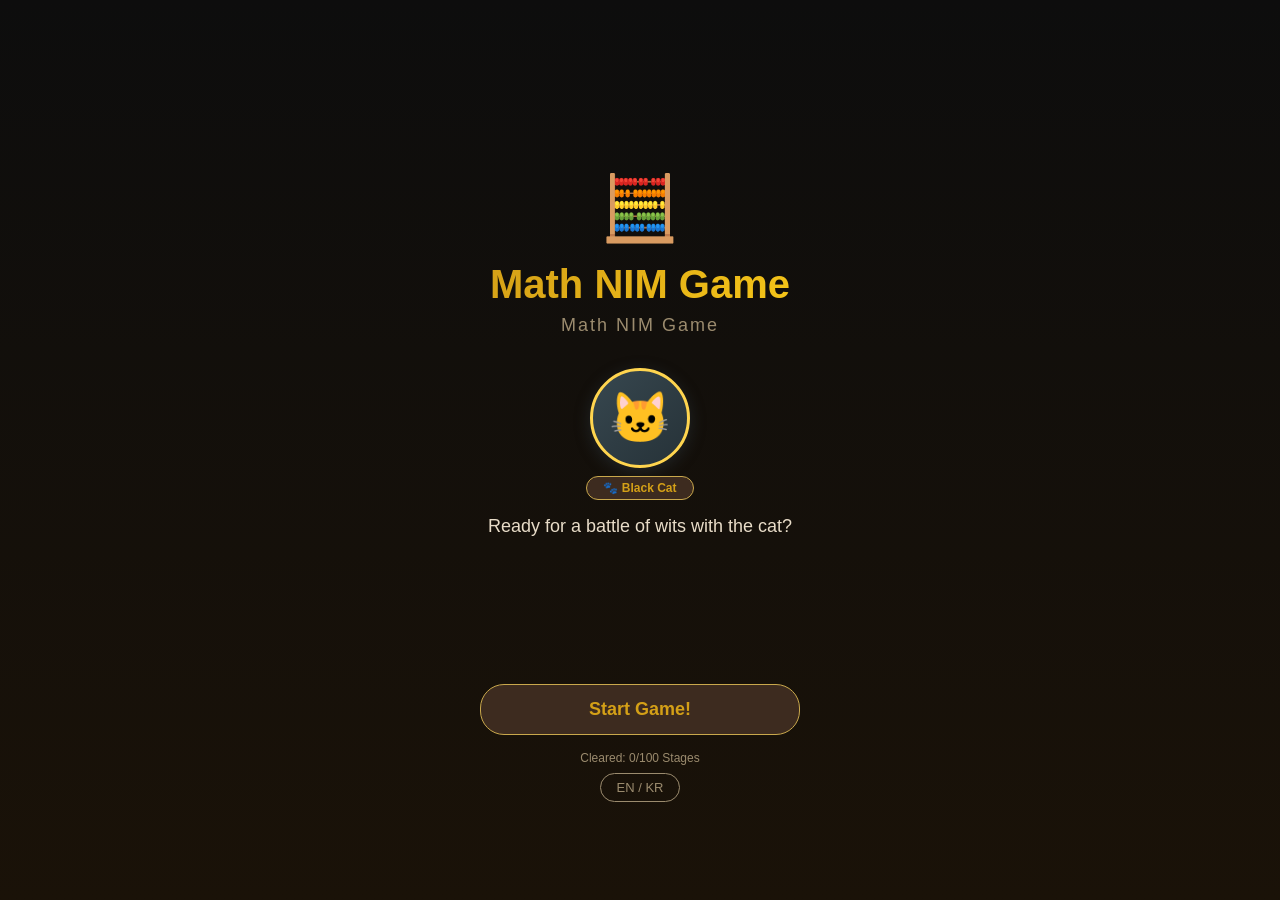
<file: index.html>
<!DOCTYPE html>
<html lang="en">
<head>
  <meta charset="UTF-8">
  <meta name="viewport" content="width=device-width, initial-scale=1.0, user-scalable=no">
  <title>Math NIM Game</title>
  <link rel="stylesheet" href="style.css">
</head>
<body>
  <div id="app">
    <!-- 홈 화면 -->
    <div id="screen-home" class="screen active">
      <div class="home-container">
        <div class="spacer"></div>
        <div class="title-emoji">🧮</div>
        <h1 class="title-gradient">Math NIM Game</h1>
        <p class="subtitle">Math NIM Game</p>

        <div class="sua-home" id="sua-bounce">
          <div class="sua-face-home">🐱</div>
          <span class="sua-tag">🐾 Black Cat</span>
        </div>

        <p class="home-msg">Ready for a battle of wits with the cat?</p>

        <div class="spacer"></div>

        <button class="btn btn-primary btn-full" onclick="Game.startGame()">Start Game!</button>
        <p class="clear-info" id="clear-info">Cleared: 0/100 Stages</p>
        <button class="btn-lang" onclick="Game.toggleLang()">EN / KR</button>
        <div class="spacer-sm"></div>
      </div>
    </div>

    <!-- 튜토리얼 화면 -->
    <div id="screen-tutorial" class="screen">
      <div class="tutorial-container">
        <div class="spacer"></div>
        <div class="tutorial-dots" id="tutorial-dots"></div>
        <div class="spacer-sm"></div>
        <div class="tutorial-emoji" id="tutorial-emoji">👋</div>
        <h2 class="tutorial-title" id="tutorial-title"></h2>
        <div class="tutorial-desc-box">
          <p class="tutorial-desc" id="tutorial-desc"></p>
        </div>
        <div class="spacer"></div>
        <button class="btn btn-primary btn-full" id="tutorial-next-btn" onclick="Game.tutorialNext()">Next</button>
        <button class="btn-text" id="tutorial-skip-btn" onclick="Game.tutorialSkip()">Skip</button>
        <div class="spacer-sm"></div>
      </div>
    </div>

    <!-- 월드 선택 화면 -->
    <div id="screen-world" class="screen">
      <div class="screen-header">
        <button class="btn-back" onclick="Game.goHome()">← Back</button>
        <h2>Select World</h2>
        <div></div>
      </div>
      <div class="world-list" id="world-list"></div>
    </div>

    <!-- 스테이지 선택 화면 -->
    <div id="screen-stage" class="screen">
      <div class="screen-header">
        <button class="btn-back" onclick="Game.goWorld()">← Back</button>
        <h2 id="stage-world-title"></h2>
        <div></div>
      </div>
      <div class="stage-grid" id="stage-grid"></div>
    </div>

    <!-- 게임 화면 -->
    <div id="screen-game" class="screen">
      <div class="screen-header">
        <button class="btn-back" onclick="Game.goStageSelect()">← Back</button>
        <h2 id="game-stage-title"></h2>
        <button class="btn-hint" id="btn-hint" onclick="Game.useHint()">💡 Hint</button>
      </div>
      <!-- 선공/후공 선택 -->
      <div id="turn-choice" class="turn-choice">
        <div class="sua-widget" id="sua-choice">
          <div class="speech-bubble" id="choice-dialogue"></div>
          <div class="bubble-tail"></div>
          <div class="sua-face" id="choice-face">🐱</div>
          <span class="sua-tag">🐾 검은 고양이</span>
        </div>
        <div class="game-info-card" id="game-info-card"></div>
        <h3>Who goes first?</h3>
        <div class="turn-buttons">
          <button class="btn btn-primary" onclick="Game.chooseTurn(true)">I go first!</button>
          <button class="btn btn-secondary" onclick="Game.chooseTurn(false)">Cat goes first!</button>
        </div>
      </div>
      <!-- 게임 보드 -->
      <div id="game-board" class="game-board hidden">
        <div class="sua-widget sua-small" id="sua-game">
          <div class="speech-bubble speech-sm" id="game-dialogue"></div>
          <div class="bubble-tail"></div>
          <div class="sua-face sua-face-sm" id="game-face">🐱</div>
          <span class="sua-tag">🐾 검은 고양이</span>
        </div>
        <div class="turn-indicator" id="turn-indicator"></div>
        <div class="board-area" id="board-area"></div>
        <div class="action-area" id="action-area"></div>
      </div>
    </div>
  </div>

  <!-- 힌트 모달 -->
  <div id="modal-hint" class="modal hidden">
    <div class="modal-content">
      <h3>💡 Secret Hint</h3>
      <p id="hint-text"></p>
      <button class="btn btn-primary" onclick="Game.closeHint()">Thanks!</button>
    </div>
  </div>

  <script src="game.js"></script>
</body>
</html>
</file>
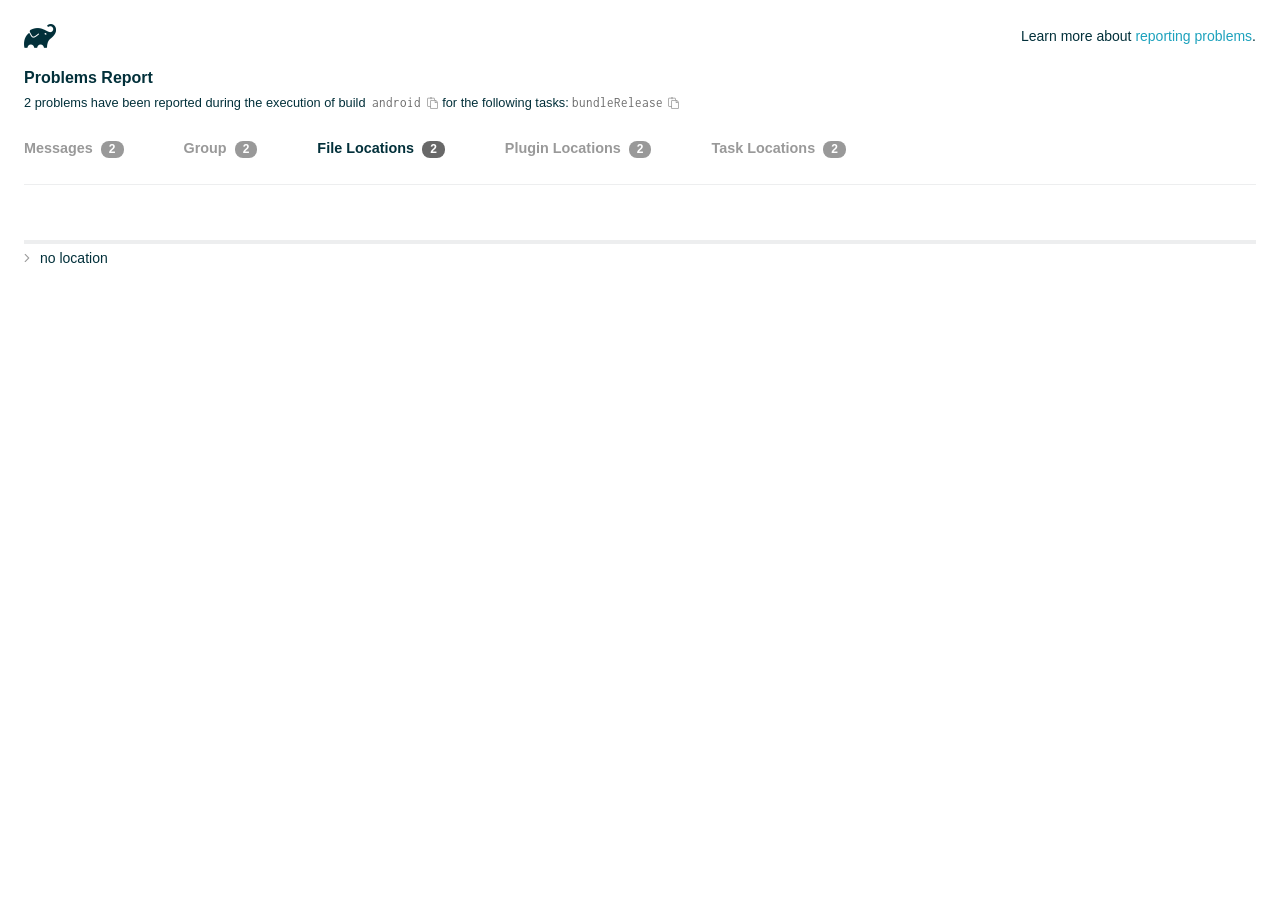
<file: math_game_flutter/android/build/reports/problems/problems-report.html>
<!DOCTYPE html>

<html lang="en">
<head>
    <!-- Required meta tags -->
    <meta charset="utf-8">
    <meta name="viewport" content="width=device-width, initial-scale=1, shrink-to-fit=no">

                    <style type="text/css">
                /*! normalize.css v7.0.0 | MIT License | github.com/necolas/normalize.css */
html {
    line-height: 1.15;
    -ms-text-size-adjust: 100%;
    -webkit-text-size-adjust: 100%
}

body {
    margin: 0
}

article, aside, footer, header, nav, section {
    display: block
}

h1 {
    font-size: 2em;
    margin: .67em 0
}

figcaption, figure, main {
    display: block
}

figure {
    margin: 1em 40px
}

hr {
    box-sizing: content-box;
    height: 0;
    overflow: visible
}

pre {
    font-family: monospace, monospace;
    font-size: 1em
}

a {
    background-color: transparent;
    -webkit-text-decoration-skip: objects
}

abbr[title] {
    border-bottom: none;
    text-decoration: underline;
    text-decoration: underline dotted
}

b, strong {
    font-weight: inherit
}

b, strong {
    font-weight: bolder
}

code, kbd, samp {
    font-family: monospace, monospace;
    font-size: 1em
}

dfn {
    font-style: italic
}

mark {
    background-color: #ff0;
    color: #000
}

small {
    font-size: 80%
}

sub, sup {
    font-size: 75%;
    line-height: 0;
    position: relative;
    vertical-align: baseline
}

sub {
    bottom: -.25em
}

sup {
    top: -.5em
}

audio, video {
    display: inline-block
}

audio:not([controls]) {
    display: none;
    height: 0
}

img {
    border-style: none
}

svg:not(:root) {
    overflow: hidden
}

button, input, optgroup, select, textarea {
    font-family: sans-serif;
    font-size: 100%;
    line-height: 1.15;
    margin: 0
}

button, input {
    overflow: visible
}

button, select {
    text-transform: none
}

[type=reset], [type=submit], button, html [type=button] {
    -webkit-appearance: button
}

[type=button]::-moz-focus-inner, [type=reset]::-moz-focus-inner, [type=submit]::-moz-focus-inner, button::-moz-focus-inner {
    border-style: none;
    padding: 0
}

[type=button]:-moz-focusring, [type=reset]:-moz-focusring, [type=submit]:-moz-focusring, button:-moz-focusring {
    outline: 1px dotted ButtonText
}

fieldset {
    padding: .35em .75em .625em
}

legend {
    box-sizing: border-box;
    color: inherit;
    display: table;
    max-width: 100%;
    padding: 0;
    white-space: normal
}

progress {
    display: inline-block;
    vertical-align: baseline
}

textarea {
    overflow: auto
}

[type=checkbox], [type=radio] {
    box-sizing: border-box;
    padding: 0
}

[type=number]::-webkit-inner-spin-button, [type=number]::-webkit-outer-spin-button {
    height: auto
}

[type=search] {
    -webkit-appearance: textfield;
    outline-offset: -2px
}

[type=search]::-webkit-search-cancel-button, [type=search]::-webkit-search-decoration {
    -webkit-appearance: none
}

::-webkit-file-upload-button {
    -webkit-appearance: button;
    font: inherit
}

details, menu {
    display: block
}

summary {
    display: list-item
}

canvas {
    display: inline-block
}

template {
    display: none
}

[hidden] {
    display: none
}

/* configuration cache styles */

.report-wrapper {
    margin: 0;
    padding: 0 24px;
}

.gradle-logo {
    width: 32px;
    height: 24px;
    background-image: url("[data-uri]");
    background-size: contain;
}

.header {
    display: flex;
    flex-wrap: wrap;
    position: fixed;
    top: 0;
    left: 0;
    width: 100%;
    padding: 24px 24px 0 24px;
    background-color: white;
    z-index: 1;
}

.learn-more {
    margin-left: auto;
    align-self: center;
    font-size: 0.875rem;
    font-weight: normal;
}

.title {
    display: flex;
    align-items: center;
    padding: 18px 0 24px 0;
    flex: 1 0 100%;
}

.content {
    font-size: 0.875rem;
    padding: 240px 0 48px;
    overflow-x: auto;
    white-space: nowrap;
}

.content ol:first-of-type {
    margin: 0;
}

.tree-btn {
    cursor: pointer;
    display: inline-block;
    width: 16px;
    height: 16px;
    background-size: contain;
    background-repeat: no-repeat;
    vertical-align: middle;
    margin-top: -0.2em;
}

.tree-btn.collapsed {
    background-image: url('data:image/svg+xml;utf8,<svg xmlns="http://www.w3.org/2000/svg" viewBox="0 0 192 512"><path d="M166.9 264.5l-117.8 116c-4.7 4.7-12.3 4.7-17 0l-7.1-7.1c-4.7-4.7-4.7-12.3 0-17L127.3 256 25.1 155.6c-4.7-4.7-4.7-12.3 0-17l7.1-7.1c4.7-4.7 12.3-4.7 17 0l117.8 116c4.6 4.7 4.6 12.3-.1 17z" fill="%23999999" stroke="%23999999"/></svg>');
}

.tree-btn.expanded {
    background-image: url('data:image/svg+xml;utf8,<svg xmlns="http://www.w3.org/2000/svg" viewBox="0 0 256 512"><path d="M119.5 326.9L3.5 209.1c-4.7-4.7-4.7-12.3 0-17l7.1-7.1c4.7-4.7 12.3-4.7 17 0L128 287.3l100.4-102.2c4.7-4.7 12.3-4.7 17 0l7.1 7.1c4.7 4.7 4.7 12.3 0 17L136.5 327c-4.7 4.6-12.3 4.6-17-.1z" fill="%23999999" stroke="%23999999"/></svg>');
}

ul .tree-btn {
    margin-right: 3px;
}

.leaf-icon {
    display: inline-block;
    width: 16px;
    height: 16px;
    background-image: url('data:image/svg+xml;utf8,<svg xmlns="http://www.w3.org/2000/svg" viewBox="0 0 256 512"><path d="M32 256 H224" stroke="%23999999" stroke-width="48" stroke-linecap="round"/></svg>');
    background-size: contain;
    background-repeat: no-repeat;
    vertical-align: middle;
    margin-top: -0.2em;
}

.invisible-text {
    user-select: all; /* Allow the text to be selectable */
    color: transparent; /* Hide the text */
    text-indent: -9999px; /* Move the text out of view */
    position: relative;
    white-space: pre; /* Preserve meaningful whitespace in the invisible text for copying */
}

.text-for-copy {
    display: inline-block;
}

.enum-icon {
    display: inline-block;
    width: 16px;
    height: 16px;
    background-image: url('data:image/svg+xml;utf8,<svg xmlns="http://www.w3.org/2000/svg" viewBox="0 0 1024 1024"><circle cx="512" cy="512" r="200" /></svg>');
    background-size: contain;
    background-repeat: no-repeat;
    vertical-align: middle;
    margin-inline-start: 0.5ex;
    margin-inline-end: 0.5ex;
    margin-top: -0.2em;
}

.error-icon {
    display: inline-block;
    width: 16px;
    height: 16px;
    background-image: url('data:image/svg+xml;utf8,<svg xmlns="http://www.w3.org/2000/svg" viewBox="0 0 320 512"><path d="M193.94 256L296.5 153.44l21.15-21.15c3.12-3.12 3.12-8.19 0-11.31l-22.63-22.63c-3.12-3.12-8.19-3.12-11.31 0L160 222.06 36.29 98.34c-3.12-3.12-8.19-3.12-11.31 0L2.34 120.97c-3.12 3.12-3.12 8.19 0 11.31L126.06 256 2.34 379.71c-3.12 3.12-3.12 8.19 0 11.31l22.63 22.63c3.12 3.12 8.19 3.12 11.31 0L160 289.94 262.56 392.5l21.15 21.15c3.12 3.12 8.19 3.12 11.31 0l22.63-22.63c3.12-3.12 3.12-8.19 0-11.31L193.94 256z" fill="%23FC461E" stroke="%23FC461E"/></svg>');
    background-size: contain;
    background-repeat: no-repeat;
    vertical-align: middle;
    margin-inline-start: 0.5ex;
    margin-inline-end: 0.5ex;
    margin-top: -0.2em;
}

.advice-icon {
    display: inline-block;
    width: 16px;
    height: 16px;
    background-image: url('data:image/svg+xml;utf8,<svg width="800px" height="800px" viewBox="-4.93 0 122.88 122.88" version="1.1" id="Layer_1" xmlns="http://www.w3.org/2000/svg" xmlns:xlink="http://www.w3.org/1999/xlink"  style="enable-background:new 0 0 113.01 122.88" xml:space="preserve"><g><path d="M44.13,102.06c-1.14,0.03-2.14-0.81-2.3-1.96c-0.17-1.2,0.64-2.31,1.82-2.54c-1.3-7.37-4.85-11.43-8.6-15.72 c-2.92-3.34-5.95-6.81-8.34-11.92c-2.35-5.03-3.64-10.23-3.6-15.63c0.05-5.4,1.42-10.96,4.4-16.71c0.02-0.04,0.04-0.07,0.06-0.11 l0,0c3.91-6.62,9.38-11.04,15.47-13.52c5.11-2.09,10.66-2.8,16.1-2.3c5.42,0.5,10.73,2.2,15.37,4.94 c5.9,3.49,10.75,8.67,13.42,15.21c1.44,3.54,2.42,7.49,2.54,11.82c0.12,4.31-0.62,8.96-2.61,13.88 c-2.66,6.59-6.18,10.68-9.47,14.51c-3.03,3.53-5.85,6.81-7.42,11.84c0.89,0.21,1.59,0.94,1.73,1.9c0.17,1.24-0.7,2.39-1.94,2.56 l-0.77,0.11c-0.14,1.09-0.23,2.26-0.27,3.51l0.25-0.04c1.24-0.17,2.39,0.7,2.56,1.94c0.17,1.24-0.7,2.39-1.94,2.56l-0.78,0.11 c0.01,0.15,0.02,0.3,0.03,0.45l0,0c0.07,0.88,0.08,1.73,0.03,2.54l0.13-0.02c1.25-0.15,2.38,0.74,2.54,1.98 c0.15,1.25-0.74,2.38-1.98,2.54l-1.68,0.21c-1.2,3.11-3.34,5.48-5.87,6.94c-1.74,1.01-3.67,1.59-5.61,1.71 c-1.97,0.12-3.96-0.25-5.78-1.13c-2.08-1.02-3.94-2.71-5.29-5.14c-0.65-0.33-1.13-0.97-1.23-1.75c-0.04-0.31-0.01-0.61,0.07-0.89 c-0.39-1.16-0.68-2.43-0.87-3.83l-0.07,0.01c-1.24,0.17-2.39-0.7-2.56-1.94c-0.17-1.24,0.7-2.39,1.94-2.56l0.54-0.08 C44.19,104.32,44.18,103.16,44.13,102.06L44.13,102.06z M2.18,58.86C1.01,58.89,0.04,57.98,0,56.81c-0.04-1.17,0.88-2.14,2.05-2.18 l8.7-0.3c1.17-0.04,2.14,0.88,2.18,2.05c0.04,1.17-0.88,2.14-2.05,2.18L2.18,58.86L2.18,58.86z M110.68,50.25 c1.16-0.12,2.2,0.73,2.32,1.89c0.12,1.16-0.73,2.2-1.89,2.32l-8.66,0.91c-1.16,0.12-2.2-0.73-2.32-1.89 c-0.12-1.16,0.73-2.2,1.89-2.32L110.68,50.25L110.68,50.25z M94.91,14.78c0.65-0.97,1.96-1.23,2.93-0.58 c0.97,0.65,1.23,1.96,0.58,2.93l-4.84,7.24c-0.65,0.97-1.96,1.23-2.93,0.58c-0.97-0.65-1.23-1.96-0.58-2.93L94.91,14.78 L94.91,14.78z M57.63,2.06c0.03-1.17,1-2.09,2.16-2.06c1.17,0.03,2.09,1,2.06,2.16l-0.22,8.7c-0.03,1.17-1,2.09-2.16,2.06 c-1.17-0.03-2.09-1-2.06-2.16L57.63,2.06L57.63,2.06z M13.88,15.53c-0.86-0.8-0.9-2.14-0.11-2.99c0.8-0.86,2.14-0.9,2.99-0.11 l6.37,5.94c0.86,0.8,0.9,2.14,0.11,2.99c-0.8,0.86-2.14,0.9-2.99,0.11L13.88,15.53L13.88,15.53z M47.88,96.95l18.49-2.63 c1.59-6.7,5.05-10.73,8.8-15.08c3.08-3.58,6.36-7.4,8.76-13.34c1.76-4.35,2.41-8.43,2.31-12.19c-0.1-3.75-0.96-7.21-2.24-10.34 c-2.3-5.63-6.51-10.11-11.65-13.15c-4.11-2.43-8.8-3.94-13.59-4.37c-4.77-0.44-9.64,0.19-14.13,2.02 c-5.26,2.15-9.99,5.97-13.39,11.72c-2.64,5.12-3.86,10.02-3.9,14.73c-0.04,4.74,1.11,9.33,3.2,13.8c2.13,4.56,4.97,7.8,7.69,10.92 C42.47,83.9,46.48,88.49,47.88,96.95L47.88,96.95z M65.62,99.02l-17.27,2.45c0.05,1.1,0.07,2.25,0.05,3.47l17.05-2.42 C65.47,101.29,65.52,100.12,65.62,99.02L65.62,99.02z M48.49,109.52c0.12,0.92,0.3,1.76,0.53,2.54l16.55-2.04 c0.11-0.86,0.13-1.77,0.05-2.74l0,0l0-0.02l-0.01-0.17L48.49,109.52L48.49,109.52z M51.37,116.36c0.64,0.67,1.35,1.19,2.1,1.55 c1.15,0.56,2.42,0.79,3.67,0.72c1.29-0.08,2.57-0.47,3.74-1.15c1.1-0.64,2.09-1.53,2.88-2.65L51.37,116.36L51.37,116.36z"/></g></svg>');
    background-size: contain;
    background-repeat: no-repeat;
    vertical-align: middle;
    margin-inline-start: 0.5ex;
    margin-inline-end: 0.5ex;
    margin-top: -0.2em;
}

.warning-icon {
    display: inline-block;
    width: 13px;
    height: 13px;
    background-image: url('data:image/svg+xml;utf8,<svg xmlns="http://www.w3.org/2000/svg" viewBox="0 0 576 512"><path d="M270.2 160h35.5c3.4 0 6.1 2.8 6 6.2l-7.5 196c-.1 3.2-2.8 5.8-6 5.8h-20.5c-3.2 0-5.9-2.5-6-5.8l-7.5-196c-.1-3.4 2.6-6.2 6-6.2zM288 388c-15.5 0-28 12.5-28 28s12.5 28 28 28 28-12.5 28-28-12.5-28-28-28zm281.5 52L329.6 24c-18.4-32-64.7-32-83.2 0L6.5 440c-18.4 31.9 4.6 72 41.6 72H528c36.8 0 60-40 41.5-72zM528 480H48c-12.3 0-20-13.3-13.9-24l240-416c6.1-10.6 21.6-10.7 27.7 0l240 416c6.2 10.6-1.5 24-13.8 24z" fill="%23DEAD22" stroke="%23DEAD22"/></svg>');
    background-size: contain;
    background-repeat: no-repeat;
    vertical-align: middle;
    margin-inline-start: 0.3ex;
    margin-inline-end: 1.1ex;
    margin-top: -0.1em;
}

.documentation-button {
    cursor: pointer;
    display: inline-block;
    width: 13px;
    height: 13px;
    background-image: url('data:image/svg+xml;utf8,<svg xmlns="http://www.w3.org/2000/svg" viewBox="0 0 512 512"><path d="M256 340c-15.464 0-28 12.536-28 28s12.536 28 28 28 28-12.536 28-28-12.536-28-28-28zm7.67-24h-16c-6.627 0-12-5.373-12-12v-.381c0-70.343 77.44-63.619 77.44-107.408 0-20.016-17.761-40.211-57.44-40.211-29.144 0-44.265 9.649-59.211 28.692-3.908 4.98-11.054 5.995-16.248 2.376l-13.134-9.15c-5.625-3.919-6.86-11.771-2.645-17.177C185.658 133.514 210.842 116 255.67 116c52.32 0 97.44 29.751 97.44 80.211 0 67.414-77.44 63.849-77.44 107.408V304c0 6.627-5.373 12-12 12zM256 40c118.621 0 216 96.075 216 216 0 119.291-96.61 216-216 216-119.244 0-216-96.562-216-216 0-119.203 96.602-216 216-216m0-32C119.043 8 8 119.083 8 256c0 136.997 111.043 248 248 248s248-111.003 248-248C504 119.083 392.957 8 256 8z" fill="%23999999" stroke="%23999999"/></svg>');
    background-size: contain;
    background-repeat: no-repeat;
    vertical-align: middle;
    margin-inline-start: 0.5ex;
    margin-inline-end: 0.5ex;
    margin-top: -0.2em;
}

.documentation-button::selection {
    color: transparent;
}

.documentation-button:hover {
    color: transparent;
}

.copy-button {
    cursor: pointer;
    display: inline-block;
    width: 12px;
    height: 12px;
    background-image: url('data:image/svg+xml;utf8,<svg xmlns="http://www.w3.org/2000/svg" viewBox="0 0 448 512"><path d="M433.941 193.941l-51.882-51.882A48 48 0 0 0 348.118 128H320V80c0-26.51-21.49-48-48-48h-66.752C198.643 13.377 180.858 0 160 0s-38.643 13.377-45.248 32H48C21.49 32 0 53.49 0 80v288c0 26.51 21.49 48 48 48h80v48c0 26.51 21.49 48 48 48h224c26.51 0 48-21.49 48-48V227.882a48 48 0 0 0-14.059-33.941zm-22.627 22.627a15.888 15.888 0 0 1 4.195 7.432H352v-63.509a15.88 15.88 0 0 1 7.431 4.195l51.883 51.882zM160 30c9.941 0 18 8.059 18 18s-8.059 18-18 18-18-8.059-18-18 8.059-18 18-18zM48 384c-8.822 0-16-7.178-16-16V80c0-8.822 7.178-16 16-16h66.752c6.605 18.623 24.389 32 45.248 32s38.643-13.377 45.248-32H272c8.822 0 16 7.178 16 16v48H176c-26.51 0-48 21.49-48 48v208H48zm352 96H176c-8.822 0-16-7.178-16-16V176c0-8.822 7.178-16 16-16h144v72c0 13.2 10.8 24 24 24h72v208c0 8.822-7.178 16-16 16z" fill="%23999999" stroke="%23999999"/></svg>');
    background-size: contain;
    background-repeat: no-repeat;
    vertical-align: middle;
    margin-inline-start: 0.5ex;
    margin-top: -0.2em;
}

.groups{
    display: flex;
    border-bottom: 1px solid #EDEEEF;
    flex: 1 0 100%;
}

.uncategorized {
    display: flex;
    border-top: 4px solid #EDEEEF;
    flex: 1 0 100%;
}

.group-selector {
    padding: 0 52px 24px 0;
    font-size: 0.9rem;
    font-weight: bold;
    color: #999999;
    cursor: pointer;
}

.group-selector__count {
    margin: 0 8px;
    border-radius: 8px;
    background-color: #999;
    color: #fff;
    padding: 1px 8px 2px;
    font-size: 0.75rem;
}

.group-selector--active {
    color: #02303A;
    cursor: auto;
}

.group-selector--active .group-selector__count {
    background-color: #686868;
}

.group-selector--disabled {
    cursor: not-allowed;
}

.accordion-header {
    cursor: pointer;
}

.container {
    padding-left: 0.5em;
    padding-right: 0.5em;
}

.stacktrace {
    border-radius: 4px;
    overflow-x: auto;
    padding: 0.5rem;
    margin-bottom: 0;
    min-width: 1000px;
}

/* Lato (bold, regular) */
@font-face {
    font-display: swap;
    font-family: Lato;
    font-weight: 500;
    font-style: normal;
    src: url("https://assets.gradle.com/lato/fonts/lato-semibold/lato-semibold.woff2") format("woff2"),
    url("https://assets.gradle.com/lato/fonts/lato-semibold/lato-semibold.woff") format("woff");
}

@font-face {
    font-display: swap;
    font-family: Lato;
    font-weight: bold;
    font-style: normal;
    src: url("https://assets.gradle.com/lato/fonts/lato-bold/lato-bold.woff2") format("woff2"),
    url("https://assets.gradle.com/lato/fonts/lato-bold/lato-bold.woff") format("woff");
}

* {
    -webkit-box-sizing: border-box;
    -moz-box-sizing: border-box;
    box-sizing: border-box;
}

html,
body {
    margin: 0;
    padding: 0;
}

html {
    font-family: "Lato", "Helvetica Neue", Arial, sans-serif;
    font-size: 16px;
    font-weight: 400;
    line-height: 1.5;
}

body {
    color: #02303A;
    background-color: #ffffff;
    -webkit-text-size-adjust: 100%;
    -ms-text-size-adjust: 100%;
    -webkit-font-smoothing: antialiased;
}


/* typography */
h1, h2, h3, h4, h5, h6 {
    color: #02303A;
    text-rendering: optimizeLegibility;
    margin: 0;
}

h1 {
    font-size: 1rem;
}

h2 {
    font-size: 0.9rem;
}

h3 {
    font-size: 1.125rem;
}

h4, h5, h6 {
    font-size: 0.875rem;
}

h1 code {
    font-weight: bold;
}

ul, ol, dl {
    list-style-position: outside;
    line-height: 1.6;
    padding: 0;
    margin: 0 0 0 20px;
    list-style-type: none;
}

li {
    line-height: 2;
}

a {
    color: #1DA2BD;
    text-decoration: none;
    transition: all 0.3s ease, visibility 0s;
}

a:hover {
    color: #35c1e4;
}

/* code */
code, pre {
    font-family: Inconsolata, Monaco, "Courier New", monospace;
    font-style: normal;
    font-variant-ligatures: normal;
    font-variant-caps: normal;
    font-variant-numeric: normal;
    font-variant-east-asian: normal;
    font-weight: normal;
    font-stretch: normal;
    color: #686868;
}

*:not(pre) > code {
    letter-spacing: 0;
    padding: 0.1em 0.5ex;
    text-rendering: optimizeSpeed;
    word-spacing: -0.15em;
    word-wrap: break-word;
}

pre {
    font-size: 0.75rem;
    line-height: 1.8;
    margin-top: 0;
    margin-bottom: 1.5em;
    padding: 1rem;
}

pre code {
    background-color: transparent;
    color: inherit;
    line-height: 1.8;
    font-size: 100%;
    padding: 0;
}

a code {
    color: #1BA8CB;
}

pre.code, pre.programlisting, pre.screen, pre.tt {
    background-color: #f7f7f8;
    border-radius: 4px;
    font-size: 1em;
    line-height: 1.45;
    margin-bottom: 1.25em;
    overflow-x: auto;
    padding: 1rem;
}

li em, p em {
    padding: 0 1px;
}

code em, tt em {
    text-decoration: none;
}

code + .copy-button {
    margin-inline-start: 0.2ex;
}

.java-exception {
    font-size: 0.75rem;
    padding-left: 24px;
}

.java-exception ul {
    margin: 0;
    line-height: inherit;
}

.java-exception code {
    white-space: pre;
}

.java-exception-part-toggle {
    user-select: none;
    cursor: pointer;
    border-radius: 2px;
    padding: 0.1em 0.2em;
    background: azure;
    color: #686868;
}

                </style>
    <!-- Inconsolata is used as a default monospace font in the report. -->
    <link rel="stylesheet" href="https://fonts.googleapis.com/css?family=Inconsolata:400,700" />

    <title>Gradle Configuration Cache</title>
</head>
<body>

<div id="playground"></div>

<div class="report" id="report">
    Loading...
</div>

<script type="text/javascript">
function configurationCacheProblems() { return (
// begin-report-data
{"diagnostics":[{"locations":[{},{"pluginId":"dev.flutter.flutter-gradle-plugin"}],"problem":[{"text":"Properties should be assigned using the 'propName = value' syntax. Setting a property via the Gradle-generated 'propName value' or 'propName(value)' syntax in Groovy DSL has been deprecated."}],"severity":"WARNING","problemDetails":[{"text":"This is scheduled to be removed in Gradle 10.0."}],"contextualLabel":"Properties should be assigned using the 'propName = value' syntax. Setting a property via the Gradle-generated 'propName value' or 'propName(value)' syntax in Groovy DSL has been deprecated.","documentationLink":"https://docs.gradle.org/8.14/userguide/upgrading_version_8.html#groovy_space_assignment_syntax","problemId":[{"name":"deprecation","displayName":"Deprecation"},{"name":"properties-should-be-assigned-using-the-propname-value-syntax-setting-a-property-via-the-gradle-generated-propname-value-or-propname-value-syntax-in-groovy-dsl","displayName":"Properties should be assigned using the 'propName = value' syntax. Setting a property via the Gradle-generated 'propName value' or 'propName(value)' syntax in Groovy DSL has been deprecated."}],"solutions":[[{"text":"Use assignment ('url = <value>') instead."}]]},{"locations":[{},{"pluginId":"dev.flutter.flutter-gradle-plugin"}],"problem":[{"text":"Properties should be assigned using the 'propName = value' syntax. Setting a property via the Gradle-generated 'propName value' or 'propName(value)' syntax in Groovy DSL has been deprecated."}],"severity":"WARNING","problemDetails":[{"text":"This is scheduled to be removed in Gradle 10.0."}],"contextualLabel":"Properties should be assigned using the 'propName = value' syntax. Setting a property via the Gradle-generated 'propName value' or 'propName(value)' syntax in Groovy DSL has been deprecated.","documentationLink":"https://docs.gradle.org/8.14/userguide/upgrading_version_8.html#groovy_space_assignment_syntax","problemId":[{"name":"deprecation","displayName":"Deprecation"},{"name":"properties-should-be-assigned-using-the-propname-value-syntax-setting-a-property-via-the-gradle-generated-propname-value-or-propname-value-syntax-in-groovy-dsl","displayName":"Properties should be assigned using the 'propName = value' syntax. Setting a property via the Gradle-generated 'propName value' or 'propName(value)' syntax in Groovy DSL has been deprecated."}],"solutions":[[{"text":"Use assignment ('shrinkResources = <value>') instead."}]]}],"problemsReport":{"totalProblemCount":2,"buildName":"android","requestedTasks":"bundleRelease","documentationLink":"https://docs.gradle.org/8.14/userguide/reporting_problems.html","documentationLinkCaption":"Problem report","summaries":[]}}
// end-report-data
);}
</script>
                <script type="text/javascript">
                !function(n,t){"object"==typeof exports&&"object"==typeof module?module.exports=t():"function"==typeof define&&define.amd?define([],t):"object"==typeof exports?exports["configuration-cache-report"]=t():n["configuration-cache-report"]=t()}(this,(()=>(({70:function(){void 0===ArrayBuffer.isView&&(ArrayBuffer.isView=function(n){return null!=n&&null!=n.__proto__&&n.__proto__.__proto__===Int8Array.prototype.__proto__}),void 0===Math.imul&&(Math.imul=function(n,t){return(4294901760&n)*(65535&t)+(65535&n)*(0|t)|0}),this["configuration-cache-report"]=function(n){"use strict";var t,r,i,e,u,o,f,s,c,a,h,l,_,v,d,g,w,b,p,m,k,q,y,B,C,x,j,P,I,S,z,T,E,L,N,A,M,F,D,O,R,H,$,G,U,V,Q,Z,Y,W,K,X,J,nn,tn,rn,en,un,on,fn,sn,cn,an,hn,ln,_n,vn,dn,gn,wn,bn,pn,mn,kn,qn,yn,Bn,Cn,xn,jn,Pn,In,Sn,zn,Tn,En,Ln,Nn,An,Mn=Math.imul,Fn=ArrayBuffer.isView;function Dn(n,t){if(!(t>=0))throw _u(ce("Requested element count "+t+" is less than zero."));return function(n,t){if(!(t>=0))throw _u(ce("Requested element count "+t+" is less than zero."));if(0===t)return Ct();if(t>=n.length)return function(n){switch(n.length){case 0:return Ct();case 1:return qr(n[0]);default:return function(n){return Hr(function(n){return new It(n,!1)}(n))}(n)}}(n);if(1===t)return qr(n[0]);var r=0,i=Rr(),e=0,u=n.length;n:for(;e<u;){var o=n[e];if(e=e+1|0,i.d(o),(r=r+1|0)===t)break n}return i}(n,rt(n.length-t|0,0))}function On(n,t,r,i,e,u,o){return t=t===A?", ":t,r=r===A?"":r,i=i===A?"":i,e=e===A?-1:e,u=u===A?"...":u,o=o===A?null:o,function(n,t,r,i,e,u,o,f){r=r===A?", ":r,i=i===A?"":i,e=e===A?"":e,u=u===A?-1:u,o=o===A?"...":o,f=f===A?null:f,t.e(i);var s=0,c=0,a=n.length;n:for(;c<a;){var h=n[c];if(c=c+1|0,(s=s+1|0)>1&&t.e(r),!(u<0||s<=u))break n;Jt(t,h,f)}return u>=0&&s>u&&t.e(o),t.e(e),t}(n,Bi(),t,r,i,e,u,o).toString()}function Rn(n){return n.length-1|0}function Hn(n,t){if(null==t){var r=0,i=n.length-1|0;if(r<=i)do{var e=r;if(r=r+1|0,null==n[e])return e}while(r<=i)}else{var u=0,o=n.length-1|0;if(u<=o)do{var f=u;if(u=u+1|0,le(t,n[f]))return f}while(u<=o)}return-1}function $n(n,t,r,i,e,u,o){return t=t===A?", ":t,r=r===A?"":r,i=i===A?"":i,e=e===A?-1:e,u=u===A?"...":u,o=o===A?null:o,Gn(n,Bi(),t,r,i,e,u,o).toString()}function Gn(n,t,r,i,e,u,o,f){r=r===A?", ":r,i=i===A?"":i,e=e===A?"":e,u=u===A?-1:u,o=o===A?"...":o,f=f===A?null:f,t.e(i);var s=0,c=n.f();n:for(;c.g();){var a=c.h();if((s=s+1|0)>1&&t.e(r),!(u<0||s<=u))break n;Jt(t,a,f)}return u>=0&&s>u&&t.e(o),t.e(e),t}function Un(n){if(n.i())throw xu("List is empty.");return n.j(0)}function Vn(n){return new tt(n)}function Qn(n){if(Ke(n,Di)){var t;switch(n.k()){case 0:t=Ct();break;case 1:t=qr(Ke(n,Fi)?n.j(0):n.f().h());break;default:t=Zn(n)}return t}return xt(Xn(n))}function Zn(n){return Hr(n)}function Yn(n){if(Ke(n,Di)&&n.k()<=1)return Qn(n);var t=Xn(n);return function(n){var t=(n.k()/2|0)-1|0;if(t<0)return br();var r=jt(n),i=0;if(i<=t)do{var e=i;i=i+1|0;var u=n.j(e);n.f4(e,n.j(r)),n.f4(r,u),r=r-1|0}while(e!==t)}(t),t}function Wn(n,t){if(!(t>=0))throw _u(ce("Requested element count "+t+" is less than zero."));return function(n,t){if(!(t>=0))throw _u(ce("Requested element count "+t+" is less than zero."));if(0===t)return Ct();if(Ke(n,Di)){if(t>=n.k())return Qn(n);if(1===t)return qr(function(n){if(Ke(n,Fi))return Un(n);var t=n.f();if(!t.g())throw xu("Collection is empty.");return t.h()}(n))}var r=0,i=Rr(),e=n.f();n:for(;e.g();){var u=e.h();if(i.d(u),(r=r+1|0)===t)break n}return xt(i)}(n,rt(n.k()-t|0,0))}function Kn(n,t){if(!(t>=0))throw _u(ce("Requested element count "+t+" is less than zero."));if(0===t)return Ct();var r=n.k();if(t>=r)return Qn(n);if(1===t)return qr(Jn(n));var i=Rr();if(Ke(n,bi)){var e=r-t|0;if(e<r)do{var u=e;e=e+1|0,i.d(n.j(u))}while(e<r)}else for(var o=n.l(r-t|0);o.g();){var f=o.h();i.d(f)}return i}function Xn(n){return Ke(n,Di)?Zn(n):nt(n,Or())}function Jn(n){if(n.i())throw xu("List is empty.");return n.j(jt(n))}function nt(n,t){for(var r=n.f();r.g();){var i=r.h();t.d(i)}return t}function tt(n){this.n_1=n}function rt(n,t){return n<t?t:n}function it(n,t){return n>t?t:n}function et(n,t){return Kt().q(n,t,-1)}function ut(n,t){return new Ft(n,t)}function ot(n){var t=n.f();if(!t.g())return Ct();var r=t.h();if(!t.g())return qr(r);var i=Or();for(i.d(r);t.g();)i.d(t.h());return i}function ft(n){this.r_1=n}function st(n,t){this.s_1=n,this.t_1=t}function ct(){}function at(n){this.x_1=n,this.w_1=0}function ht(n,t){this.a1_1=n,at.call(this,n),_t().b1(t,this.a1_1.k()),this.w_1=t}function lt(){t=this}function _t(){return null==t&&new lt,t}function vt(){_t(),ct.call(this)}function dt(n){this.h1_1=n}function gt(n,t){return t===n?"(this Map)":Vi(t)}function wt(n,t){var r;n:{for(var i=n.o().f();i.g();){var e=i.h();if(le(e.j1(),t)){r=e;break n}}r=null}return r}function bt(){r=this}function pt(){return null==r&&new bt,r}function mt(n){this.q1_1=n,ct.call(this)}function kt(){pt(),this.n1_1=null,this.o1_1=null}function qt(){i=this}function yt(){return null==i&&new qt,i}function Bt(n){return n.length>0?ou(n):Ct()}function Ct(){return null==e&&new Pt,e}function xt(n){switch(n.k()){case 0:return Ct();case 1:return qr(n.j(0));default:return n}}function jt(n){return n.k()-1|0}function Pt(){e=this,this.z1_1=new ke(-1478467534,-1720727600)}function It(n,t){this.b2_1=n,this.c2_1=t}function St(){u=this}function zt(){return null==u&&new St,u}function Tt(n,t){return Ke(n,Di)?n.k():t}function Et(n,t){if(Ke(t,Di))return n.m(t);for(var r=!1,i=t.f();i.g();){var e=i.h();n.d(e)&&(r=!0)}return r}function Lt(){}function Nt(n,t){this.h2_1=n,this.g2_1=n.i2_1.l(function(n,t){if(!(0<=t&&t<=n.k()))throw du("Position index "+t+" must be in range ["+Ve(0,n.k())+"].");return n.k()-t|0}(n,t))}function At(n){vt.call(this),this.i2_1=n}function Mt(n){this.k2_1=n,this.j2_1=n.l2_1.f()}function Ft(n,t){this.l2_1=n,this.m2_1=t}function Dt(n){for(;n.n2_1.g();){var t=n.n2_1.h();if(n.q2_1.t2_1(t)===n.q2_1.s2_1)return n.p2_1=t,n.o2_1=1,br()}n.o2_1=0}function Ot(n){this.q2_1=n,this.n2_1=n.r2_1.f(),this.o2_1=-1,this.p2_1=null}function Rt(n,t,r){t=t===A||t,this.r2_1=n,this.s2_1=t,this.t2_1=r}function Ht(){return null==o&&new $t,o}function $t(){o=this,this.u2_1=new ke(1993859828,793161749)}function Gt(n,t,r){return Ut(Ut(n,r)-Ut(t,r)|0,r)}function Ut(n,t){var r=n%t|0;return r>=0?r:r+t|0}function Vt(){f=this,this.p_1=new Zt(1,0)}function Qt(){return null==f&&new Vt,f}function Zt(n,t){Qt(),Xt.call(this,n,t,1)}function Yt(n,t,r){Lt.call(this),this.d3_1=r,this.e3_1=t,this.f3_1=this.d3_1>0?n<=t:n>=t,this.g3_1=this.f3_1?n:this.e3_1}function Wt(){s=this}function Kt(){return null==s&&new Wt,s}function Xt(n,t,r){if(Kt(),0===r)throw _u("Step must be non-zero.");if(r===mr().MIN_VALUE)throw _u("Step must be greater than Int.MIN_VALUE to avoid overflow on negation.");this.z2_1=n,this.a3_1=function(n,t,r){var i;if(r>0)i=n>=t?t:t-Gt(t,n,r)|0;else{if(!(r<0))throw _u("Step is zero.");i=n<=t?t:t+Gt(n,t,0|-r)|0}return i}(n,t,r),this.b3_1=r}function Jt(n,t,r){null!=r?n.e(r(t)):null==t||nu(t)?n.e(t):t instanceof Mi?n.i3(t.h3_1):n.e(Vi(t))}function nr(n,t,r){if(n===t)return!0;if(!(r=r!==A&&r))return!1;var i=xi(n),e=xi(t);return i===e||le(new Mi(ne(Li(i).toLowerCase(),0)),new Mi(ne(Li(e).toLowerCase(),0)))}function tr(n){return re(n)-1|0}function rr(n,t,r,i){return r=r===A?0:r,(i=i!==A&&i)||"string"!=typeof n?ir(n,t,r,re(n),i):n.indexOf(t,r)}function ir(n,t,r,i,e,u){var o=(u=u!==A&&u)?et(it(r,tr(n)),rt(i,0)):Ve(rt(r,0),it(i,re(n)));if("string"==typeof n&&"string"==typeof t){var f=o.z2_1,s=o.a3_1,c=o.b3_1;if(c>0&&f<=s||c<0&&s<=f)do{var a=f;if(f=f+c|0,Ti(t,0,n,a,re(t),e))return a}while(a!==s)}else{var h=o.z2_1,l=o.a3_1,_=o.b3_1;if(_>0&&h<=l||_<0&&l<=h)do{var v=h;if(h=h+_|0,fr(t,0,n,v,re(t),e))return v}while(v!==l)}return-1}function er(n){var t=0,r=re(n)-1|0,i=!1;n:for(;t<=r;){var e=ji(ne(n,i?r:t));if(i){if(!e)break n;r=r-1|0}else e?t=t+1|0:i=!0}return ie(n,t,r+1|0)}function ur(n,t){return ce(ie(n,t.y2(),t.c3()+1|0))}function or(n,t,r,i,e){r=r===A?0:r,i=i!==A&&i,sr(e=e===A?0:e);var u,o,f=ou(t);return new hr(n,r,e,(u=f,o=i,function(n,t){var r=function(n,t,r,i){if(!i&&1===t.k()){var e=function(n){if(Ke(n,Fi))return function(n){var t;switch(n.k()){case 0:throw xu("List is empty.");case 1:t=n.j(0);break;default:throw _u("List has more than one element.")}return t}(n);var t=n.f();if(!t.g())throw xu("Collection is empty.");var r=t.h();if(t.g())throw _u("Collection has more than one element.");return r}(t),u=rr(n,e,r);return u<0?null:_r(u,e)}var o=Ve(rt(r,0),re(n));if("string"==typeof n){var f=o.z2_1,s=o.a3_1,c=o.b3_1;if(c>0&&f<=s||c<0&&s<=f)do{var a,h=f;f=f+c|0;n:{for(var l=t.f();l.g();){var _=l.h();if(Ti(_,0,n,h,_.length,i)){a=_;break n}}a=null}if(null!=a)return _r(h,a)}while(h!==s)}else{var v=o.z2_1,d=o.a3_1,g=o.b3_1;if(g>0&&v<=d||g<0&&d<=v)do{var w,b=v;v=v+g|0;n:{for(var p=t.f();p.g();){var m=p.h();if(fr(m,0,n,b,m.length,i)){w=m;break n}}w=null}if(null!=w)return _r(b,w)}while(b!==d)}return null}(n,u,t,o);return null==r?null:_r(r.t3_1,r.u3_1.length)}))}function fr(n,t,r,i,e,u){if(i<0||t<0||t>(re(n)-e|0)||i>(re(r)-e|0))return!1;var o=0;if(o<e)do{var f=o;if(o=o+1|0,!nr(ne(n,t+f|0),ne(r,i+f|0),u))return!1}while(o<e);return!0}function sr(n){if(!(n>=0))throw _u(ce("Limit must be non-negative, but was "+n))}function cr(n){if(n.l3_1<0)n.j3_1=0,n.m3_1=null;else{var t;if(n.o3_1.r3_1>0?(n.n3_1=n.n3_1+1|0,t=n.n3_1>=n.o3_1.r3_1):t=!1,t||n.l3_1>re(n.o3_1.p3_1))n.m3_1=Ve(n.k3_1,tr(n.o3_1.p3_1)),n.l3_1=-1;else{var r=n.o3_1.s3_1(n.o3_1.p3_1,n.l3_1);if(null==r)n.m3_1=Ve(n.k3_1,tr(n.o3_1.p3_1)),n.l3_1=-1;else{var i=r.v3(),e=r.w3();n.m3_1=function(n,t){return t<=mr().MIN_VALUE?Qt().p_1:Ve(n,t-1|0)}(n.k3_1,i),n.k3_1=i+e|0,n.l3_1=n.k3_1+(0===e?1:0)|0}}n.j3_1=1}}function ar(n){this.o3_1=n,this.j3_1=-1,this.k3_1=function(n,t,r){if(0>r)throw _u("Cannot coerce value to an empty range: maximum "+r+" is less than minimum 0.");return n<0?0:n>r?r:n}(n.q3_1,0,re(n.p3_1)),this.l3_1=this.k3_1,this.m3_1=null,this.n3_1=0}function hr(n,t,r,i){this.p3_1=n,this.q3_1=t,this.r3_1=r,this.s3_1=i}function lr(n,t){this.t3_1=n,this.u3_1=t}function _r(n,t){return new lr(n,t)}function vr(){}function dr(){}function gr(){}function wr(){c=this}function br(){return null==c&&new wr,c}function pr(){a=this,this.MIN_VALUE=-2147483648,this.MAX_VALUE=2147483647,this.SIZE_BYTES=4,this.SIZE_BITS=32}function mr(){return null==a&&new pr,a}function kr(n){for(var t=[],r=n.f();r.g();)t.push(r.h());return t}function qr(n){return 0===(t=[n]).length?Or():Hr(new It(t,!0));var t}function yr(n){return n<0&&function(){throw Pu("Index overflow has happened.")}(),n}function Br(n){return void 0!==n.toArray?n.toArray():kr(n)}function Cr(n){return function(n,t){for(var r=0,i=n.length;r<i;){var e=n[r];r=r+1|0,t.d(e)}return t}(t=[n],(r=t.length,i=de(ve(ni)),function(n,t,r){Mr.call(r),ni.call(r),r.y5_1=function(n){return Kr(n,0,de(ve(Xr)))}(n)}(r,0,i),i));var t,r,i}function xr(){ct.call(this)}function jr(n){this.j4_1=n,this.h4_1=0,this.i4_1=-1}function Pr(n,t){this.n4_1=n,jr.call(this,n),_t().b1(t,this.n4_1.k()),this.h4_1=t}function Ir(){xr.call(this),this.o4_1=0}function Sr(n){this.r4_1=n}function zr(n){this.s4_1=n}function Tr(n,t){this.t4_1=n,this.u4_1=t}function Er(){Mr.call(this)}function Lr(n){this.x4_1=n,Mr.call(this)}function Nr(n){this.e5_1=n,xr.call(this)}function Ar(){kt.call(this),this.c5_1=null,this.d5_1=null}function Mr(){xr.call(this)}function Fr(){h=this;var n=Rr();n.c_1=!0,this.i5_1=n}function Dr(){return null==h&&new Fr,h}function Or(){return n=de(ve(Gr)),t=[],Gr.call(n,t),n;var n,t}function Rr(n){return t=de(ve(Gr)),r=[],Gr.call(t,r),t;var t,r}function Hr(n){return function(n,t){var r;return r=Br(n),Gr.call(t,r),t}(n,de(ve(Gr)))}function $r(n,t){return _t().e1(t,n.k()),t}function Gr(n){Dr(),Ir.call(this),this.b_1=n,this.c_1=!1}function Ur(n,t,r,i,e){if(r===i)return n;var u=(r+i|0)/2|0,o=Ur(n,t,r,u,e),f=Ur(n,t,u+1|0,i,e),s=o===t?n:t,c=r,a=u+1|0,h=r;if(h<=i)do{var l=h;if(h=h+1|0,c<=u&&a<=i){var _=o[c],v=f[a];e.compare(_,v)<=0?(s[l]=_,c=c+1|0):(s[l]=v,a=a+1|0)}else c<=u?(s[l]=o[c],c=c+1|0):(s[l]=f[a],a=a+1|0)}while(l!==i);return s}function Vr(n,t){return(3&n)-(3&t)|0}function Qr(){_=this}function Zr(n){this.n5_1=n,Er.call(this)}function Yr(n){return function(n,t){Ar.call(t),Xr.call(t),t.t5_1=n,t.u5_1=n.w5()}(new ui((null==_&&new Qr,_)),n),n}function Wr(){return Yr(de(ve(Xr)))}function Kr(n,t,r){if(Yr(r),!(n>=0))throw _u(ce("Negative initial capacity: "+n));if(!(t>=0))throw _u(ce("Non-positive load factor: "+t));return r}function Xr(){this.v5_1=null}function Jr(n,t){return Mr.call(t),ni.call(t),t.y5_1=n,t}function ni(){}function ti(n,t){var r=ii(n,n.h6_1.m5(t));if(null==r)return null;var i=r;if(null!=i&&Xe(i))return ri(i,n,t);var e=i;return n.h6_1.l5(e.j1(),t)?e:null}function ri(n,t,r){var i;n:{for(var e=0,u=n.length;e<u;){var o=n[e];if(e=e+1|0,t.h6_1.l5(o.j1(),r)){i=o;break n}}i=null}return i}function ii(n,t){var r=n.i6_1[t];return void 0===r?null:r}function ei(n){this.g6_1=n,this.z5_1=-1,this.a6_1=Object.keys(n.i6_1),this.b6_1=-1,this.c6_1=null,this.d6_1=!1,this.e6_1=-1,this.f6_1=null}function ui(n){this.h6_1=n,this.i6_1=this.k6(),this.j6_1=0}function oi(){}function fi(n){this.n6_1=n,this.l6_1=null,this.m6_1=null,this.m6_1=this.n6_1.y6_1.v6_1}function si(){v=this;var n,t=(_i(0,0,n=de(ve(vi))),n);t.x6_1=!0,this.e7_1=t}function ci(){return null==v&&new si,v}function ai(n,t,r){this.d7_1=n,Tr.call(this,t,r),this.b7_1=null,this.c7_1=null}function hi(n){this.y6_1=n,Er.call(this)}function li(){return Yr(n=de(ve(vi))),vi.call(n),n.w6_1=Wr(),n;var n}function _i(n,t,r){return Kr(n,t,r),vi.call(r),r.w6_1=Wr(),r}function vi(){ci(),this.v6_1=null,this.x6_1=!1}function di(){d=this;var n=gi(0),t=n.y5_1;(t instanceof vi?t:pe()).j5(),this.f7_1=n}function gi(n){return function(n,t){return function(n,t,r){Jr(function(n,t){return _i(n,t,de(ve(vi)))}(n,t),r),wi.call(r)}(n,0,t),t}(n,de(ve(wi)))}function wi(){null==d&&new di}function bi(){}function pi(){}function mi(n){pi.call(this),this.k7_1=n}function ki(){qi.call(this)}function qi(){pi.call(this),this.m7_1=""}function yi(){if(!w){w=!0;var n="undefined"!=typeof process&&process.versions&&!!process.versions.node;g=n?new mi(process.stdout):new ki}}function Bi(){return n=de(ve(Ci)),Ci.call(n,""),n;var n}function Ci(n){this.o7_1=void 0!==n?n:""}function xi(n){var t=Li(n).toUpperCase();return t.length>1?n:ne(t,0)}function ji(n){return function(n){return 9<=n&&n<=13||28<=n&&n<=32||160===n||n>4096&&(5760===n||8192<=n&&n<=8202||8232===n||8233===n||8239===n||8287===n||12288===n)}(n)}function Pi(){b=this,this.q7_1=new RegExp("[\\\\^$*+?.()|[\\]{}]","g"),this.r7_1=new RegExp("[\\\\$]","g"),this.s7_1=new RegExp("\\$","g")}function Ii(){return null==b&&new Pi,b}function Si(n,t){Ii(),this.v7_1=n,this.w7_1=function(n){if(Ke(n,Di)){var t;switch(n.k()){case 0:t=Ht();break;case 1:t=Cr(Ke(n,Fi)?n.j(0):n.f().h());break;default:t=nt(n,gi(n.k()))}return t}return function(n){switch(n.k()){case 0:return Ht();case 1:return Cr(n.f().h());default:return n}}(nt(n,(r=de(ve(wi)),Jr(li(),r),wi.call(r),r)));var r}(t),this.x7_1=new RegExp(n,$n(t,"","gu",A,A,A,zi)),this.y7_1=null,this.z7_1=null}function zi(n){return n.d8_1}function Ti(n,t,r,i,e,u){return fr(n,t,r,i,e,u=u!==A&&u)}function Ei(n,t){return n-t|0}function Li(n){return String.fromCharCode(n)}function Ni(){p=this,this.e8_1=0,this.f8_1=65535,this.g8_1=55296,this.h8_1=56319,this.i8_1=56320,this.j8_1=57343,this.k8_1=55296,this.l8_1=57343,this.m8_1=2,this.n8_1=16}function Ai(){return null==p&&new Ni,p}function Mi(n){Ai(),this.h3_1=n}function Fi(){}function Di(){}function Oi(){}function Ri(){}function Hi(){}function $i(){}function Gi(){m=this}function Ui(n,t){null==m&&new Gi,this.p8_1=n,this.q8_1=t}function Vi(n){var t=null==n?null:ce(n);return null==t?"null":t}function Qi(n){return new Zi(n)}function Zi(n){this.t8_1=n,this.s8_1=0}function Yi(){return Ji(),k}function Wi(){return Ji(),q}function Ki(){return Ji(),y}function Xi(){return Ji(),B}function Ji(){x||(x=!0,k=new ArrayBuffer(8),q=new Float64Array(Yi()),new Float32Array(Yi()),y=new Int32Array(Yi()),Wi()[0]=-1,B=0!==Ki()[0]?1:0,C=1-Xi()|0)}function ne(n,t){var r;if(te(n)){var i,e=n.charCodeAt(t);if(Ai(),e<0?i=!0:(Ai(),i=e>65535),i)throw _u("Invalid Char code: "+e);r=Ue(e)}else r=n.y3(t);return r}function te(n){return"string"==typeof n}function re(n){return te(n)?n.length:n.x3()}function ie(n,t,r){return te(n)?n.substring(t,r):n.z3(t,r)}function ee(n){return ce(n)}function ue(n,t){var r;switch(typeof n){case"number":r="number"==typeof t?oe(n,t):t instanceof ke?oe(n,t.w8()):fe(n,t);break;case"string":case"boolean":r=fe(n,t);break;default:r=function(n,t){return n.a4(t)}(n,t)}return r}function oe(n,t){var r;if(n<t)r=-1;else if(n>t)r=1;else if(n===t){var i;if(0!==n)i=0;else{var e=1/n;i=e===1/t?0:e<0?-1:1}r=i}else r=n!=n?t!=t?0:1:-1;return r}function fe(n,t){return n<t?-1:n>t?1:0}function se(n){if(!("kotlinHashCodeValue$"in n)){var t=4294967296*Math.random()|0,r=new Object;r.value=t,r.enumerable=!1,Object.defineProperty(n,"kotlinHashCodeValue$",r)}return n.kotlinHashCodeValue$}function ce(n){return null==n?"null":function(n){return!!Ye(n)||Fn(n)}(n)?"[...]":n.toString()}function ae(n){if(null==n)return 0;var t;switch(typeof n){case"object":t="function"==typeof n.hashCode?n.hashCode():se(n);break;case"function":t=se(n);break;case"number":t=function(n){return Ji(),(0|n)===n?Ge(n):(Wi()[0]=n,Mn(Ki()[(Ji(),C)],31)+Ki()[Xi()]|0)}(n);break;case"boolean":t=n?1:0;break;default:t=he(String(n))}return t}function he(n){var t=0,r=0,i=n.length-1|0;if(r<=i)do{var e=r;r=r+1|0;var u=n.charCodeAt(e);t=Mn(t,31)+u|0}while(e!==i);return t}function le(n,t){return null==n?null==t:null!=t&&("object"==typeof n&&"function"==typeof n.equals?n.equals(t):n!=n?t!=t:"number"==typeof n&&"number"==typeof t?n===t&&(0!==n||1/n==1/t):n===t)}function _e(n,t){null!=Error.captureStackTrace?Error.captureStackTrace(n,t):n.stack=(new Error).stack}function ve(n){return n.prototype}function de(n){return Object.create(n)}function ge(n,t,r){Error.call(n),function(n,t,r){var i=eu(Object.getPrototypeOf(n));if(!(1&i)){var e;if(null==t){var u;if(null!==t){var o=null==r?null:r.toString();u=null==o?A:o}else u=A;e=u}else e=t;n.message=e}2&i||(n.cause=r),n.name=Object.getPrototypeOf(n).constructor.name}(n,t,r)}function we(n){var t;return null==n?function(){throw Eu()}():t=n,t}function be(){throw Nu()}function pe(){throw Mu()}function me(){j=this,this.x8_1=new ke(0,-2147483648),this.y8_1=new ke(-1,2147483647),this.z8_1=8,this.a9_1=64}function ke(n,t){null==j&&new me,gr.call(this),this.u8_1=n,this.v8_1=t}function qe(){return $e(),P}function ye(){return $e(),I}function Be(){return $e(),S}function Ce(){return $e(),T}function xe(){return $e(),E}function je(n,t){if($e(),Te(n,t))return 0;var r=Ne(n),i=Ne(t);return r&&!i?-1:!r&&i?1:Ne(Ie(n,t))?-1:1}function Pe(n,t){$e();var r=n.v8_1>>>16|0,i=65535&n.v8_1,e=n.u8_1>>>16|0,u=65535&n.u8_1,o=t.v8_1>>>16|0,f=65535&t.v8_1,s=t.u8_1>>>16|0,c=0,a=0,h=0,l=0;return c=(c=c+((a=(a=a+((h=(h=h+((l=l+(u+(65535&t.u8_1)|0)|0)>>>16|0)|0)+(e+s|0)|0)>>>16|0)|0)+(i+f|0)|0)>>>16|0)|0)+(r+o|0)|0,new ke((h&=65535)<<16|(l&=65535),(c&=65535)<<16|(a&=65535))}function Ie(n,t){return $e(),Pe(n,t.e9())}function Se(n,t){if($e(),Ae(n))return qe();if(Ae(t))return qe();if(Te(n,Ce()))return Me(t)?Ce():qe();if(Te(t,Ce()))return Me(n)?Ce():qe();if(Ne(n))return Ne(t)?Se(Fe(n),Fe(t)):Fe(Se(Fe(n),t));if(Ne(t))return Fe(Se(n,Fe(t)));if(De(n,xe())&&De(t,xe()))return Oe(ze(n)*ze(t));var r=n.v8_1>>>16|0,i=65535&n.v8_1,e=n.u8_1>>>16|0,u=65535&n.u8_1,o=t.v8_1>>>16|0,f=65535&t.v8_1,s=t.u8_1>>>16|0,c=65535&t.u8_1,a=0,h=0,l=0,_=0;return l=l+((_=_+Mn(u,c)|0)>>>16|0)|0,_&=65535,h=(h=h+((l=l+Mn(e,c)|0)>>>16|0)|0)+((l=(l&=65535)+Mn(u,s)|0)>>>16|0)|0,l&=65535,a=(a=(a=a+((h=h+Mn(i,c)|0)>>>16|0)|0)+((h=(h&=65535)+Mn(e,s)|0)>>>16|0)|0)+((h=(h&=65535)+Mn(u,f)|0)>>>16|0)|0,h&=65535,a=a+(((Mn(r,c)+Mn(i,s)|0)+Mn(e,f)|0)+Mn(u,o)|0)|0,new ke(l<<16|_,(a&=65535)<<16|h)}function ze(n){return $e(),4294967296*n.v8_1+function(n){return $e(),n.u8_1>=0?n.u8_1:4294967296+n.u8_1}(n)}function Te(n,t){return $e(),n.v8_1===t.v8_1&&n.u8_1===t.u8_1}function Ee(n,t){if($e(),t<2||36<t)throw mu("radix out of range: "+t);if(Ae(n))return"0";if(Ne(n)){if(Te(n,Ce())){var r=Le(t),i=n.d9(r),e=Ie(Se(i,r),n).g9();return Ee(i,t)+e.toString(t)}return"-"+Ee(Fe(n),t)}for(var u=2===t?31:t<=10?9:t<=21?7:t<=35?6:5,o=Oe(Math.pow(t,u)),f=n,s="";;){var c=f.d9(o),a=Ie(f,Se(c,o)).g9().toString(t);if(Ae(f=c))return a+s;for(;a.length<u;)a="0"+a;s=a+s}}function Le(n){return $e(),new ke(n,n<0?-1:0)}function Ne(n){return $e(),n.v8_1<0}function Ae(n){return $e(),0===n.v8_1&&0===n.u8_1}function Me(n){return $e(),!(1&~n.u8_1)}function Fe(n){return $e(),n.e9()}function De(n,t){return $e(),je(n,t)<0}function Oe(n){if($e(),(t=n)!=t)return qe();if(n<=-0x8000000000000000)return Ce();if(n+1>=0x8000000000000000)return $e(),z;if(n<0)return Fe(Oe(-n));var t,r=4294967296;return new ke(n%r|0,n/r|0)}function Re(n,t){return $e(),je(n,t)>0}function He(n,t){return $e(),je(n,t)>=0}function $e(){L||(L=!0,P=Le(0),I=Le(1),S=Le(-1),z=new ke(-1,2147483647),T=new ke(0,-2147483648),E=Le(16777216))}function Ge(n){return n instanceof ke?n.g9():function(n){return n>2147483647?2147483647:n<-2147483648?-2147483648:0|n}(n)}function Ue(n){var t;return t=function(n){return n<<16>>16}(Ge(n)),function(n){return 65535&n}(t)}function Ve(n,t){return new Zt(n,t)}function Qe(n,t,r,i){return Ze("class",n,t,r,i,null)}function Ze(n,t,r,i,e,u){return{kind:n,simpleName:t,associatedObjectKey:r,associatedObjects:i,suspendArity:e,$kClass$:A,iid:u}}function Ye(n){return Array.isArray(n)}function We(n,t,r,i,e,u,o,f){null!=i&&(n.prototype=Object.create(i.prototype),n.prototype.constructor=n);var s=r(t,u,o,null==f?[]:f);n.$metadata$=s,null!=e&&((null!=s.iid?n:n.prototype).$imask$=function(n){for(var t=1,r=[],i=0,e=n.length;i<e;){var u=n[i];i=i+1|0;var o=t,f=u.prototype.$imask$,s=null==f?u.$imask$:f;null!=s&&(r.push(s),o=s.length);var c=u.$metadata$.iid,a=null==c?null:(l=void 0,v=1<<(31&(h=c)),(l=new Int32Array(1+(h>>5)|0))[_=h>>5]=l[_]|v,l);null!=a&&(r.push(a),o=Math.max(o,a.length)),o>t&&(t=o)}var h,l,_,v;return function(n,t){for(var r=0,i=new Int32Array(n);r<n;){for(var e=r,u=0,o=0,f=t.length;o<f;){var s=t[o];o=o+1|0,e<s.length&&(u|=s[e])}i[e]=u,r=r+1|0}return i}(t,r)}(e))}function Ke(n,t){return function(n,t){var r=n.$imask$;return null!=r&&function(n,t){var r=t>>5;if(r>n.length)return!1;var i=1<<(31&t);return!!(n[r]&i)}(r,t)}(n,t.$metadata$.iid)}function Xe(n){return!!Ye(n)&&!n.$type$}function Je(n){var t;switch(typeof n){case"string":case"number":case"boolean":case"function":t=!0;break;default:t=n instanceof Object}return t}function nu(n){return"string"==typeof n||Ke(n,vr)}function tu(n,t,r,i){return Ze("interface",n,t,r,i,(null==N&&(N=0),N=ru()+1|0,ru()))}function ru(){if(null!=N)return N;!function(){throw Du("lateinit property iid has not been initialized")}()}function iu(n,t,r,i){return Ze("object",n,t,r,i,null)}function eu(n){var t=n.constructor,r=null==t?null:t.$metadata$,i=null==r?null:r.errorInfo;if(null!=i)return i;var e,u=0;if(uu(n,"message")&&(u|=1),uu(n,"cause")&&(u|=2),3!==u){var o=(e=n,Object.getPrototypeOf(e));o!=Error.prototype&&(u|=eu(o))}return null!=r&&(r.errorInfo=u),u}function uu(n,t){return n.hasOwnProperty(t)}function ou(n){return new Gr(n)}function fu(n,t,r){for(var i=new Int32Array(r),e=0,u=0,o=0,f=0,s=n.length;f<s;){var c=ne(n,f);f=f+1|0;var a=t[c];if(u|=(31&a)<<o,a<32){var h=e;e=h+1|0,i[h]=u,u=0,o=0}else o=o+5|0}return i}function su(n,t){for(var r=0,i=n.length-1|0,e=-1,u=0;r<=i;)if(t>(u=n[e=(r+i|0)/2|0]))r=e+1|0;else{if(t===u)return e;i=e-1|0}return e-(t<u?1:0)|0}function cu(){M=this;var n="ABCDEFGHIJKLMNOPQRSTUVWXYZabcdefghijklmnopqrstuvwxyz0123456789+/",t=new Int32Array(128),r=0,i=re(n)-1|0;if(r<=i)do{var e=r;r=r+1|0,t[ne(n,e)]=e}while(r<=i);var u=fu("[base64]/DxENVNU+B9zCwBwBPPCkDPNnBPqDYY1R8B7FkFgTgwGgwUwmBgKwBuBScmEP/BPPPPPPrBP8B7F1B/ErBqC6B7BiBmBfQsBUwCw/KwqIwLwETPcPjQgJxFgBlBsD",t,222),o=new Int32Array(u.length),f=0,s=u.length-1|0;if(f<=s)do{var c=f;f=f+1|0,o[c]=0===c?u[c]:o[c-1|0]+u[c]|0}while(f<=s);this.h9_1=o,this.i9_1=fu("[base64]/BPPPPPPBPf4FrBjEhBpC3B5BKaWPrBOwCk/KsCuLqDHPbPxPsFtEaaqDL",t,222),this.j9_1=fu("[base64]//v+85BkwvoIsgoyI4yguI0whiwEowri4CoghsJowgqYowgm4DkwgsY/nwnzPowhmYkg6wI8yggZswikwHgxgmIoxgqYkwgk4DkxgmIkgoioBsgssoBgzgyI8g9gL8g9kI0wgwJoxgkoC0wgioFkw/[base64]//3q16B///q1qBH/qlqq9Bholqq9B1i00a1q10qD1op1HkwmigEigiy6Cptogq1Bixo1kDq7/j00B2qgoBWGFm1lz50B6s5q1+BGWhggzhwBFFhgk4//Bo2jigE8wguI8wguI8wgugUog1qoB4qjmIwwi2KgkYHHH4lBgiFWkgIWoghssMmz5smrBZ3q1y50B5sm7gzBtz1smzB5smz50BqzqtmzB5sgzqzBF2/9//5BowgoIwmnkzPkwgk4C8ys65BkgoqI0wgy6FghquZo2giY0ghiIsgh24B4ghsQ8QF/v1q1OFs0O8iCHHF1qggz/B8wg6Iznv+//B08QgohsjK0QGFk7hsQ4gB",t,222)}function au(){return null==M&&new cu,M}function hu(){F=this,this.k9_1=new Int32Array([170,186,688,704,736,837,890,7468,7544,7579,8305,8319,8336,8560,9424,11388,42652,42864,43e3,43868]),this.l9_1=new Int32Array([1,1,9,2,5,1,1,63,1,37,1,1,13,16,26,2,2,1,2,4])}function lu(){return null==F&&new hu,F}function _u(n){var t=function(n,t){return yu(n,t),vu.call(t),t}(n,de(ve(vu)));return _e(t,_u),t}function vu(){_e(this,vu)}function du(n){var t=function(n,t){return yu(n,t),gu.call(t),t}(n,de(ve(gu)));return _e(t,du),t}function gu(){_e(this,gu)}function wu(n){var t=function(n,t){return yu(n,t),bu.call(t),t}(n,de(ve(bu)));return _e(t,wu),t}function bu(){_e(this,bu)}function pu(n,t){return ge(t,n),ku.call(t),t}function mu(n){var t=pu(n,de(ve(ku)));return _e(t,mu),t}function ku(){_e(this,ku)}function qu(n){return function(n){ge(n),ku.call(n)}(n),Bu.call(n),n}function yu(n,t){return pu(n,t),Bu.call(t),t}function Bu(){_e(this,Bu)}function Cu(){var n,t=(qu(n=de(ve(ju))),ju.call(n),n);return _e(t,Cu),t}function xu(n){var t=function(n,t){return yu(n,t),ju.call(t),t}(n,de(ve(ju)));return _e(t,xu),t}function ju(){_e(this,ju)}function Pu(n){var t=function(n,t){return yu(n,t),Iu.call(t),t}(n,de(ve(Iu)));return _e(t,Pu),t}function Iu(){_e(this,Iu)}function Su(){var n,t=(qu(n=de(ve(Tu))),Tu.call(n),n);return _e(t,Su),t}function zu(n){var t=function(n,t){return yu(n,t),Tu.call(t),t}(n,de(ve(Tu)));return _e(t,zu),t}function Tu(){_e(this,Tu)}function Eu(){var n,t=(qu(n=de(ve(Lu))),Lu.call(n),n);return _e(t,Eu),t}function Lu(){_e(this,Lu)}function Nu(){var n,t=(qu(n=de(ve(Au))),Au.call(n),n);return _e(t,Nu),t}function Au(){_e(this,Au)}function Mu(){var n,t=(qu(n=de(ve(Fu))),Fu.call(n),n);return _e(t,Mu),t}function Fu(){_e(this,Fu)}function Du(n){var t=function(n,t){return yu(n,t),Ou.call(t),t}(n,de(ve(Ou)));return _e(t,Du),t}function Ou(){_e(this,Ou)}function Ru(n,t){var r,i=n.className;return(r="(^|.*\\s+)"+t+"($|\\s+.*)",function(n,t){return Si.call(t,n,Ht()),t}(r,de(ve(Si)))).a8(i)}function Hu(n,t){this.o9_1=n,this.p9_1=t}function $u(n){this.q9_1=n}function Gu(n,t,r){var i,e=Gf(),u=ro(),o=$f().ga(t),f=ro();if(0===re(r))i=Of();else{var s=n.ia_1,c=null==s?null:new $u(s).v9(r,"Copy reference to the clipboard");i=null==c?Of():c}return e.ja([u,o,f,i])}function Uu(n){n=n===A?null:n,this.ia_1=n}function Vu(n,t,r){to.call(this),this.ma_1=n,this.na_1=t,this.oa_1=r}function Qu(n,t){this.ra_1=n,this.sa_1=t}function Zu(n,t){to.call(this),this.va_1=n,this.wa_1=t}function Yu(n,t){to.call(this),this.xa_1=n,this.ya_1=t}function Wu(n){to.call(this),this.za_1=n}function Ku(n){to.call(this),this.ab_1=n}function Xu(n){to.call(this),this.bb_1=n}function Ju(n,t){to.call(this),this.cb_1=n,this.db_1=t}function no(n){to.call(this),this.eb_1=n}function to(){}function ro(){return so(),D}function io(){return so(),O}function eo(){return so(),R}function uo(){return so(),H}function oo(n){return so(),Gf().fb(us(fo),n)}function fo(n){return so(),n.gb(["invisible-text","text-for-copy"]),br()}function so(){$||($=!0,D=oo("`"),O=oo(" "),R=oo("("),H=oo(")"))}function co(n,t){to.call(this),this.hb_1=n,this.ib_1=t}function ao(n){to.call(this),this.jb_1=n}function ho(n,t){to.call(this),this.kb_1=n,this.lb_1=t}function lo(n){to.call(this),this.mb_1=n}function _o(n){to.call(this),this.nb_1=n}function vo(n){to.call(this),this.ob_1=n}function go(n,t,r){to.call(this),this.pb_1=n,this.qb_1=t,this.rb_1=r}function wo(n){to.call(this),this.sb_1=n}function bo(n){to.call(this),this.tb_1=n}function po(n){return n.xb_1.vb_1.k()}function mo(){if(Z)return br();Z=!0,G=new jo("Inputs",0,"Build configuration inputs"),U=new jo("ByMessage",1,"Problems grouped by message"),V=new jo("ByLocation",2,"Problems grouped by location"),Q=new jo("IncompatibleTasks",3,"Incompatible tasks")}function ko(n){Fc.call(this),this.yb_1=n}function qo(n){Fc.call(this),this.ac_1=n}function yo(n){Fc.call(this),this.bc_1=n}function Bo(n){Fc.call(this),this.cc_1=n}function Co(n){Po.call(this),this.dc_1=n}function xo(n,t,r,i,e,u,o,f){this.ec_1=n,this.fc_1=t,this.gc_1=r,this.hc_1=i,this.ic_1=e,this.jc_1=u,this.kc_1=o,this.lc_1=f}function jo(n,t,r){Ui.call(this,n,t),this.qc_1=r}function Po(){Oc.call(this)}function Io(n,t){var r=Hf(),i=us(Oo),e=Hf().y9(us(Ro),[]),u=function(n,t){var r,i=Hf(),e=us(Vo),u=Gf().ga("Learn more about the "),o=Yf();return i.y9(e,[u,o.fb(us((r=t,function(n){return n.bd(r.tc_1),br()})),t.sc_1),Gf().ga(".")])}(0,t.gc_1),o=Hf().y9(us(Ho),[zo(0,t)]),f=Hf();return r.y9(i,[e,u,o,f.y9(us($o),[No(0,Qo(),t.lc_1,po(t.jc_1)),No(0,Zo(),t.lc_1,po(t.hc_1)),No(0,Yo(),t.lc_1,po(t.ic_1)),No(0,Wo(),t.lc_1,po(t.kc_1))])])}function So(n,t){var r,i,e=Hf(),u=us(Go);switch(t.lc_1.q8_1){case 0:r=Mo(0,t.jc_1,((i=function(n){return new yo(n)}).callableName="<init>",i));break;case 3:r=Mo(0,t.kc_1,function(){var n=function(n){return new Bo(n)};return n.callableName="<init>",n}());break;case 1:r=Mo(0,t.hc_1,function(){var n=function(n){return new qo(n)};return n.callableName="<init>",n}());break;case 2:r=Mo(0,t.ic_1,function(){var n=function(n){return new ko(n)};return n.callableName="<init>",n}());break;default:be()}return e.y9(u,[r])}function zo(n,t){return Hf().ja([Lo(0,t),To(0,t)])}function To(n,t){for(var r=Hf(),i=t.fc_1,e=Or(),u=0,o=i.f();o.g();){var f=o.h(),s=u;u=s+1|0,Et(e,0===yr(s)?qr(Eo(Xo(),f)):Bt([Wf().ja([]),Eo(Xo(),f)]))}return r.ha(e)}function Eo(n,t){return Uf().ja([Uc(t)])}function Lo(n,t){return Rf().ja([$c().ka(t.ec_1)])}function No(n,t,r,i){var e,u,o;return Hf().y9(us((e=i,u=t,o=r,function(n){return n.t9("group-selector"),0===e?(n.t9("group-selector--disabled"),br()):u.equals(o)?(n.t9("group-selector--active"),br()):(n.u9(function(n){return function(t){return new Co(n)}}(u)),br()),br()})),[Gf().rc(t.qc_1,[Ao(0,i)])])}function Ao(n,t){return Gf().y9(us(Uo),[io(),eo(),Gf().ga(""+t),uo()])}function Mo(n,t,r){return function(n,t,r){var i,e=Hf(),u=Vf();return e.ja([u.ha(Ps(t,(i=r,function(n){var t,r=n.cd().ub_1;return r instanceof Zu?Kc(i,(Xo(),(t=function(n){return Fo(0,n)}).callableName="viewNode",t),n,r.va_1,r.wa_1,Rc()):r instanceof Yu?Kc(i,function(){var n=function(n){return Fo(0,n)};return n.callableName="viewNode",n}(Xo()),n,r.xa_1,r.ya_1,Hc()):r instanceof co?Kc(i,function(){var n=function(n){return Fo(0,n)};return n.callableName="viewNode",n}(Xo()),n,r.hb_1,r.ib_1,A,Ao(Xo(),n.cd().vb_1.k())):r instanceof Vu?Wc(i,n,r):Kc(i,function(){var n=function(n){return Fo(0,n)};return n.callableName="viewNode",n}(Xo()),n,r)})))])}(0,t.xb_1.uc().vc(),r)}function Fo(n,t){var r;return t instanceof ao?Vc((r=t,function(n){return n.ed("project "),n.fd(r.jb_1),br()})):t instanceof go?Vc(function(n){return function(t){return t.ed(n.pb_1+" "),t.fd(n.qb_1),t.ed(" of "),t.fd(n.rb_1),br()}}(t)):t instanceof vo?Vc(function(n){return function(t){return t.ed("system property "),t.fd(n.ob_1),br()}}(t)):t instanceof ho?Vc(function(n){return function(t){return t.ed("task "),t.fd(n.kb_1),t.ed(" of type "),t.fd(n.lb_1),br()}}(t)):t instanceof _o?Vc(function(n){return function(t){return t.ed("bean of type "),t.fd(n.nb_1),br()}}(t)):t instanceof wo?Vc(function(n){return function(t){return t.ed(n.sb_1),br()}}(t)):t instanceof bo?Vc(function(n){return function(t){return t.ed("class "),t.fd(n.tb_1),br()}}(t)):t instanceof no?Vc(function(n){return function(t){return t.ed(n.eb_1),br()}}(t)):t instanceof Wu?Uc(t.za_1):t instanceof Ju?Jo(t):Gf().ga(ce(t))}function Do(n){return n.t9("report-wrapper"),br()}function Oo(n){return n.t9("header"),br()}function Ro(n){return n.t9("gradle-logo"),br()}function Ho(n){return n.t9("title"),br()}function $o(n){return n.t9("groups"),br()}function Go(n){return n.t9("content"),br()}function Uo(n){return n.t9("group-selector__count"),br()}function Vo(n){return n.t9("learn-more"),br()}function Qo(){return mo(),G}function Zo(){return mo(),U}function Yo(){return mo(),V}function Wo(){return mo(),Q}function Ko(){Y=this}function Xo(){return null==Y&&new Ko,Y}function Jo(n){var t;return Yf().fb(us((t=n,function(n){return n.t9("documentation-button"),n.bd(t.cb_1),br()})),n.db_1)}function nf(n,t,r){this.kd_1=n,this.ld_1=t,this.md_1=r}function tf(n,t,r){this.nd_1=n,this.od_1=t,this.pd_1=r}function rf(n,t){for(var r=mf(n),i=t.trace,e=Rr(i.length),u=0,o=i.length;u<o;){var f,s=i[u];u=u+1|0,f=of(s),e.d(f)}return new nf(t,r,e)}function ef(n,t){var r,i=null==(r=t.kd_1.error)?null:ff(r);null==i||n.d(i)}function uf(n){return function(n,t,r){var i=null==n.error?null:new Zu(t,r);return null==i?new Yu(t,r):i}(n.kd_1,new Wu(n.ld_1),af(n.kd_1))}function of(n){var t;switch(n.kind){case"Project":t=new ao(n.path);break;case"Task":t=new ho(n.path,n.type);break;case"TaskPath":t=new lo(n.path);break;case"Bean":t=new _o(n.type);break;case"Field":t=new go("field",n.name,n.declaringType);break;case"InputProperty":t=new go("input property",n.name,n.task);break;case"OutputProperty":t=new go("output property",n.name,n.task);break;case"SystemProperty":t=new vo(n.name);break;case"PropertyUsage":t=new go("property",n.name,n.from);break;case"BuildLogic":t=new wo(n.location);break;case"BuildLogicClass":t=new bo(n.type);break;default:t=new no("Gradle runtime")}return t}function ff(n){var t=n.parts;if(null==t){var r=n.summary;return null==r?null:new Wu(mf(r))}for(var i=n.summary,e=null==i?null:mf(i),u=Or(),o=Qi(t);o.g();){var f=cf(o.h());null==f||u.d(f)}for(var s=$n(u,"\n"),c=Or(),a=Qi(t);a.g();){var h=sf(a.h());null==h||c.d(h)}return new Vu(e,s,c)}function sf(n){var t=cf(n);if(null==t)return null;var r,i,e=ot(new Rt(function(n,t,r,i){var e;return ut(or(n,["\r\n","\n","\r"],A,r=r!==A&&r,i=i===A?0:i),(e=n,function(n){return ur(e,n)}))}(t),!0,bf));return new Qu(e,(r=!(null==n.internalText),i=e.k(),r&&i>1?Cs():null))}function cf(n){var t=n.text;return null==t?n.internalText:t}function af(n){var t=n.documentationLink;return null==t?null:new Ju(t,"")}function hf(n,t){return new ds(lf(n,Ef().sd(t),Cs()))}function lf(n,t,r){return new js(n,function(n,t){var r,i=ut(Vn(n.o()),Nf);return ot(ut(new st(i,new _f(pf)),(r=t,function(n){return lf(n.v3(),n.w3().wd_1,r)})))}(t,1===Lf(t)?xs():Cs()),0===Lf(t)?Cs():r)}function _f(n){this.td_1=n}function vf(n){var t=Or(),r=n.ld_1,i=Un(r.ca_1).fa_1,e=ce(er(nu(i)?i:pe())),u=r.vd(function(n,t){var r;if(!(t>=0))throw _u(ce("Requested element count "+t+" is less than zero."));if(0===t)return Qn(n);if(Ke(n,Di)){var i=n.k()-t|0;if(i<=0)return Ct();if(1===i)return qr(function(n){if(Ke(n,Fi))return Jn(n);var t=n.f();if(!t.g())throw xu("Collection is empty.");for(var r=t.h();t.g();)r=t.h();return r}(n));if(r=Rr(),Ke(n,Fi)){if(Ke(n,bi)){var e=t,u=n.k();if(e<u)do{var o=e;e=e+1|0,r.d(n.j(o))}while(e<u)}else for(var f=n.l(t);f.g();){var s=f.h();r.d(s)}return r}}else r=Or();for(var c=0,a=n.f();a.g();){var h=a.h();c>=t?r.d(h):c=c+1|0}return xt(r)}(r.ca_1,1));return t.d(new co(new no(e),af(n.kd_1))),t.d(new Wu(u)),t.m(n.md_1),t.j5()}function df(n){var t=Or(),r=n.ld_1,i=r.vd(r.ca_1);return t.d(new Yu(new Wu(i),af(n.kd_1))),t.j5()}function gf(n){var t=Or();return t.d(uf(n)),t.m(n.md_1),ef(t,n),t.j5()}function wf(n){var t=Or();return t.m(new At(n.md_1)),t.d(uf(n)),ef(t,n),t.j5()}function bf(n){return re(n)>0}function pf(n,t){return function(n,t){return n===t?0:null==n?-1:null==t?1:ue(null!=n&&("string"==(i=typeof(r=n))||"boolean"===i||function(n){return"number"==typeof n||n instanceof ke}(r)||Ke(r,dr))?n:pe(),t);var r,i}(Vi(n.v3()),Vi(t.v3()))}function mf(n){var t;return Sf().qd((t=n,function(n){for(var r=t,i=0,e=r.length;i<e;){var u=r[i];i=i+1|0;var o=u.text;null==o||n.ed(o);var f=u.name;null==f||(n.fd(f),br())}return br()}))}function kf(n,t){return(0!==(r=n)?r.toString():"No")+" "+qf(t,n)+" "+yf(n)+" found";var r}function qf(n,t){return t<2?n:n+"s"}function yf(n){return n<=1?"was":"were"}function Bf(n,t){this.sc_1=n,this.tc_1=t}function Cf(n){jf.call(this),this.fa_1=n}function xf(n,t){jf.call(this),this.da_1=n,this.ea_1=t}function jf(){}function Pf(){this.dd_1=Or()}function If(){W=this}function Sf(){return null==W&&new If,W}function zf(n){Sf(),this.ca_1=n}function Tf(){K=this}function Ef(){return null==K&&new Tf,K}function Lf(n){return n.k()}function Nf(n){var t=n.j1(),r=n.i1();return _r(t,new Af(Ke(r,Ri)?r:pe()))}function Af(n){Ef(),this.wd_1=n}function Mf(n,t,r){var i;Df(t,n,r),i="Component mounted at #"+n.id+".",yi(),(yi(),g).j7(i)}function Ff(n){var t=document.getElementById(n);if(null==t)throw wu("'"+n+"' element missing");return t}function Df(n,t,r){var i,e,u;i=n.z9(r),e=t,u=function(n,t,r){return function(i){return Df(n,r,n.ba(i,t)),br()}}(n,r,t),_s(),e.innerHTML="",hs(e,i,u)}function Of(){return _s(),X}function Rf(){return _s(),J}function Hf(){return _s(),nn}function $f(){return _s(),tn}function Gf(){return _s(),rn}function Uf(){return _s(),en}function Vf(){return _s(),un}function Qf(){return _s(),on}function Zf(){return _s(),fn}function Yf(){return _s(),sn}function Wf(){return _s(),cn}function Kf(n){this.x9_1=n}function Xf(){an=this}function Jf(){return null==an&&new Xf,an}function ns(){hn=this,es.call(this)}function ts(){return null==hn&&new ns,hn}function rs(n,t,r,i){t=t===A?Ct():t,r=r===A?null:r,i=i===A?Ct():i,es.call(this),this.be_1=n,this.ce_1=t,this.de_1=r,this.ee_1=i}function is(){}function es(){Jf()}function us(n){_s();var t,r=Or();return n(new os((t=r,function(n){return t.d(n),br()}))),r}function os(n){this.r9_1=n}function fs(n,t){as.call(this),this.fe_1=n,this.ge_1=t}function ss(n){as.call(this),this.he_1=n}function cs(n,t){as.call(this),this.ie_1=n,this.je_1=t}function as(){}function hs(n,t,r){if(_s(),t instanceof rs)!function(n,t,r){var i=function(n,t,r){var i=n.createElement(t);return r(i),i}(we(n.ownerDocument),t,r);n.appendChild(i)}(n,t.be_1,(e=t,u=r,function(n){for(var t=e.ce_1.f();t.g();)ls(n,t.h(),u);var r=e.de_1;null==r||function(n,t){n.appendChild(we(n.ownerDocument).createTextNode(t))}(n,r);for(var i=e.ee_1.f();i.g();)hs(n,i.h(),u);return br()}));else if(t instanceof is){var i=t instanceof is?t:pe();hs(n,i.ke_1,function(n,t){return function(r){return n(t.le_1(r)),br()}}(r,i))}else if(le(t,ts()))return br();var e,u}function ls(n,t,r){var i,e;_s(),t instanceof cs?n.setAttribute(t.ie_1,t.je_1):t instanceof ss?function(n,t){for(var r=Or(),i=0,e=t.length;i<e;){var u=t[i];i=i+1|0,Ru(n,u)||r.d(u)}var o=r;if(!o.i()){var f=n.className,s=ce(er(nu(f)?f:pe())),c=Bi();c.p7(s),0!==re(s)&&c.p7(" "),Gn(o,c," "),n.className=c.toString()}}(n,[t.he_1]):t instanceof fs&&n.addEventListener(t.fe_1,(i=r,e=t,function(n){return n.stopPropagation(),i(e.ge_1(n)),br()}))}function _s(){ln||(ln=!0,X=ts(),new Kf("hr"),J=new Kf("h1"),new Kf("h2"),nn=new Kf("div"),new Kf("pre"),tn=new Kf("code"),rn=new Kf("span"),en=new Kf("small"),un=new Kf("ol"),on=new Kf("ul"),fn=new Kf("li"),sn=new Kf("a"),cn=new Kf("br"),new Kf("p"))}function vs(n){gs.call(this),this.ne_1=n}function ds(n){this.xb_1=n}function gs(){}function ws(n){return n.me(A,A,n.wb_1.ad())}function bs(){_n=this}function ps(){return null==_n&&new bs,_n}function ms(){if(gn)return br();gn=!0,vn=new ys("Collapsed",0),dn=new ys("Expanded",1)}function ks(n){Bs.call(this),this.ve_1=n}function qs(n,t,r){Bs.call(this),this.se_1=n,this.te_1=t,this.ue_1=r}function ys(n,t){Ui.call(this,n,t)}function Bs(){}function Cs(){return ms(),vn}function xs(){return ms(),dn}function js(n,t,r){t=t===A?Ct():t,r=r===A?Cs():r,this.ub_1=n,this.vb_1=t,this.wb_1=r}function Ps(n,t){return ot(ut(n,(r=t,function(n){return function(n,t){var r,i=n.cd(),e=Zf(),u=t(n),o=i.vb_1;r=null==(i.wb_1.equals(xs())&&!o.i()?o:null)?null:function(n,t){return Qf().ha(function(n,t){return Ps(n.vc(),t)}(n,t))}(n,t);var f=r;return e.ja([u,null==f?Of():f])}(n,r)})));var r}function Is(){if(xn)return br();xn=!0,kn=new Ss("ByMessage",0,"Messages"),qn=new Ss("ByGroup",1,"Group"),yn=new Ss("ByFileLocation",2,"File Locations"),Bn=new Ss("ByPluginLocation",3,"Plugin Locations"),Cn=new Ss("ByTaskLocation",4,"Task Locations")}function Ss(n,t,r){Ui.call(this,n,t),this.cf_1=r}function zs(n,t){this.df_1=n,this.ef_1=t}function Ts(n,t){this.ff_1=n,this.gf_1=t}function Es(n,t,r){ec();for(var i=Or(),e=li(),u=0,o=n.length;u<o;){var f=n[u];u=u+1|0;var s=f.locations;null==s||0===s.length?i.d(Os(f)):r(f,e)||i.d(Os(f))}var c=function(n,t,r){ec();for(var i=n.w1(),e=Rr(Tt(i,10)),u=i.f();u.g();){var o;o=u.h().t3_1,e.d(o)}var f=Zn(e);return t.i()||f.d(new js(new oc(Sf().rd("no location"),!0),t)),r>0&&f.d(Ns(r)),f}(e,i,t);return new ds(new js(new uc("text"),c))}function Ls(n){return ec(),t=n,function(n,r){var i,e=n.locations;if(null==e)i=null;else{for(var u=Or(),o=Qi(e);o.g();){var f=o.h();null!=t(f)&&u.d(f)}i=u}var s,c=i;if(null==c||c.i())s=!1;else{for(var a=c.f();a.g();){var h=a.h();As(r,we(t(h)),n,h)}s=!0}return s};var t}function Ns(n){return ec(),new js(new Wu(Sf().rd(n+" more problem"+(n>1?"s have":" has")+" been skipped")))}function As(n,t,r,i){ec();var e,u,o=n.v1(t);if(null==o){var f=Or(),s=_r(new js(new oc(Sf().qd((u=t,function(n){return n.fd(u),br()}))),f,xs()),f);n.h5(t,s),e=s}else e=o;e.u3_1.d(Os(r,i))}function Ms(n,t,r,i){var e,u;if(t=t===A?Or():t,r=r===A?li():r,i===A){var o=(ec(),mn);u=o+1|0,ec(),mn=u,e=o}else e=i;i=e,this.hf_1=n,this.if_1=t,this.jf_1=r,this.kf_1=i}function Fs(n,t){if(ec(),t.i())return null;for(var r,i=n,e=null,u=t.f();u.g();){var o=u.h();r=e;var f,s=i,c=o.ef_1+" ("+o.df_1+")",a=s.v1(c);if(null==a){var h=Or(),l=new Ms(new js(new oc(Sf().qd(Ys(o))),h,xs()),h);s.h5(c,l),f=l}else f=a;e=f,null==r||we(r).if_1.u(we(e).hf_1)||we(r).if_1.d(we(e).hf_1),i=we(e).jf_1}return e}function Ds(n,t){if(ec(),n.k()===t.length){var r;n:{var i=function(n,t){var r=t.length,i=Tt(n,10),e=Rr(Math.min(i,r)),u=0,o=n.f();t:for(;o.g();){var f,s=o.h();if(u>=r)break t;var c=u;u=c+1|0,f=_r(s,t[c]),e.d(f)}return e}(n,t);if(Ke(i,Di)&&i.i())r=!0;else{for(var e=i.f();e.g();){var u=e.h();if(u.t3_1.df_1!==u.u3_1.name||u.t3_1.ef_1!==u.u3_1.displayName){r=!1;break n}}r=!0}}return r}return!1}function Os(n,t,r){t=t===A?null:t,r=r!==A&&r,ec();var i=function(n,t,r){t=t===A?null:t,r=r!==A&&r,ec();var i=$s(function(n,t){return ec(),n&&null!=t.contextualLabel?we(t.contextualLabel):Rs(t)}(r,n),t).j5();return Hs(n,new Wu(i))}(n,t,r),e=function(n,t,r){r=r!==A&&r,ec();var i,e=n.problemDetails;if(null==e)i=null;else{var u,o=e[0].text,f=null==o?null:function(n,t,r,i){if(r=r!==A&&r,i=i===A?0:i,1===t.length){var e=t[0];if(0!==re(e))return function(n,t,r,i){sr(i);var e=0,u=rr(n,t,e,r);if(-1===u||1===i)return qr(ce(n));var o,f=i>0,s=Rr(f&&it(i,10));n:do{var c;if(c=ce(ie(n,e,u)),s.d(c),e=u+t.length|0,f&&s.k()===(i-1|0))break n;u=rr(n,t,e,r)}while(-1!==u);return o=ce(ie(n,e,re(n))),s.d(o),s}(n,e,r,i)}for(var u=function(n){return new ft(n)}(or(n,t,A,r,i)),o=Rr(Tt(u,10)),f=u.f();f.g();){var s;s=ur(n,f.h()),o.d(s)}return o}(o,["\n"]);if(null==f)u=null;else{for(var s=Rr(Tt(f,10)),c=f.f();c.g();){var a,h=c.h();a=Us(n)?Sf().qd(Ks(h)):Sf().rd(h),s.d(a)}u=s}var l,_=u;if(null==_)l=null;else{for(var v=Rr(Tt(_,10)),d=_.f();d.g();){var g;g=new js(new Wu(d.h())),v.d(g)}l=v}var w=null==l?null:Zn(l);i=null==w?Or():w}var b=i,p=null==b?Or():b;r||null==n.contextualLabel||p.d(new js(new Wu(Sf().rd(we(n.contextualLabel)))));var m=function(n){ec();var t=n.solutions;if(null==t||0===t.length)return null;for(var r=new Xu(Sf().rd("Solutions")),i=we(n.solutions),e=Rr(i.length),u=0,o=i.length;u<o;){var f,s=i[u];u=u+1|0,f=new js(new Ku(mf(s))),e.d(f)}return new js(r,e)}(n);null==m||p.d(m);var k,q=n.error,y=null==q?null:ff(q);if(null==y||p.d(new js(y)),t){var B=n.locations;k=!(null==B||0===B.length)}else k=!1;return k&&p.d(function(n){ec();var t,r=n.locations;if(null==r)t=null;else{for(var i=Rr(r.length),e=Qi(r);e.g();){var u,o=e.h();u=new js(new Wu(Sf().qd(Xs(o)))),i.d(u)}t=i}var f=t;return new js(new no("Locations"),null==f?Ct():f)}(n)),p}(n,null==t,r);return new js(i,e)}function Rs(n){return ec(),function(n){if(0===n.length)throw xu("Array is empty.");return n[Rn(n)]}(n.problemId).displayName}function Hs(n,t){var r;switch(ec(),n.severity){case"WARNING":var i=n.documentationLink;r=new Yu(t,null==i?null:new Ju(i,""));break;case"ERROR":var e=n.documentationLink;r=new Zu(t,null==e?null:new Ju(e,""));break;case"ADVICE":var u=n.documentationLink;r=new fc(t,null==u?null:new Ju(u,""));break;default:console.error("no severity "+n.severity),r=t}return r}function $s(n,t){t=t===A?null:t,ec();var r,i=new Pf;if(i.ed(n),null==t);else if(null!=t.line){var e=Gs(t);i.xd(e+(r=t,ec(),null==r.line||null==r.length?"":"-"+r.length),""+t.path+e),br()}else null!=t.taskPath?(i.fd(we(t.taskPath)),br()):null!=t.pluginId&&(i.fd(we(t.pluginId)),br());return i}function Gs(n){var t;if(ec(),null==n.line)t=null;else{var r,i=":"+n.line,e=n.column;t=i+(null==(r=null==e?null:":"+e)?"":r)}return null==t?"":t}function Us(n){var t;ec();var r,i=n.problemId;n:{for(var e=0,u=i.length;e<u;){var o=i[e];if(e=e+1|0,"compilation"===o.name){r=o;break n}}r=null}if(null!=r){var f,s=n.problemId;n:{for(var c=0,a=s.length;c<a;){var h=s[c];if(c=c+1|0,"java"===h.name){f=h;break n}}f=null}t=!(null==f)}else t=!1;return t}function Vs(n){return ec(),n.path}function Qs(n){return ec(),n.pluginId}function Zs(n){return ec(),n.taskPath}function Ys(n){return function(t){return t.ed(n.ef_1),t.fd(n.df_1),br()}}function Ws(n){return ec(),n.name}function Ks(n){return function(t){return t.xd(function(n,t,r,i){i=i!==A&&i;var e=new RegExp(Ii().t7(" "),i?"gui":"gu"),u=Ii().u7(" ");return n.replace(e,u)}(n),""),br()}}function Xs(n){return function(t){var r;return t.ed("- "),t.fd((r=n,ec(),null!=r.path?""+r.path+Gs(r):null!=r.taskPath?we(r.taskPath):"<undefined>")),br()}}function Js(){return Is(),kn}function nc(){return Is(),qn}function tc(){return Is(),yn}function rc(){return Is(),Bn}function ic(){return Is(),Cn}function ec(){jn||(jn=!0,wn=Ls(Vs),bn=Ls(Qs),pn=Ls(Zs),mn=0)}function uc(n){sc.call(this),this.lf_1=n}function oc(n,t){t=t!==A&&t,sc.call(this),this.mf_1=n,this.nf_1=t}function fc(n,t){t=t===A?null:t,to.call(this),this.of_1=n,this.pf_1=t}function sc(){to.call(this)}function cc(n){Fc.call(this),this.qf_1=n}function ac(n){Fc.call(this),this.rf_1=n}function hc(n){Fc.call(this),this.sf_1=n}function lc(n){Fc.call(this),this.tf_1=n}function _c(n){Fc.call(this),this.uf_1=n}function vc(n){gc.call(this),this.vf_1=n}function dc(n,t,r,i,e,u,o,f,s,c){this.wf_1=n,this.xf_1=t,this.yf_1=r,this.zf_1=i,this.ag_1=e,this.bg_1=u,this.cg_1=o,this.dg_1=f,this.eg_1=s,this.fg_1=c}function gc(){Oc.call(this)}function wc(n,t){var r=Or();po(t.zf_1)>0&&r.d(yc(0,Js(),t.fg_1,t.eg_1)),po(t.ag_1)>0&&r.d(yc(0,nc(),t.fg_1,t.eg_1)),po(t.bg_1)>0&&r.d(yc(0,tc(),t.fg_1,t.eg_1)),po(t.cg_1)>0&&r.d(yc(0,rc(),t.fg_1,t.eg_1)),po(t.dg_1)>0&&r.d(yc(0,ic(),t.fg_1,t.eg_1));var i=Hf(),e=us(jc),u=Hf().y9(us(Pc),[]),o=function(n,t){var r,i=Hf(),e=us(Ec),u=Gf().ga("Learn more about "),o=Yf();return i.y9(e,[u,o.fb(us((r=t,function(n){return n.bd(r.tc_1),br()})),t.sc_1),Gf().ga(".")])}(0,t.yf_1),f=Hf().y9(us(Ic),[pc(0,t)]),s=Hf();return i.y9(e,[u,o,f,s.zd(us(Sc),r)])}function bc(n,t){var r,i,e=Hf(),u=us(zc);switch(t.fg_1.q8_1){case 0:r=Bc(0,t.zf_1,((i=function(n){return new cc(n)}).callableName="<init>",i));break;case 1:r=Bc(0,t.ag_1,function(){var n=function(n){return new ac(n)};return n.callableName="<init>",n}());break;case 2:r=Bc(0,t.bg_1,function(){var n=function(n){return new hc(n)};return n.callableName="<init>",n}());break;case 3:r=Bc(0,t.cg_1,function(){var n=function(n){return new lc(n)};return n.callableName="<init>",n}());break;case 4:r=Bc(0,t.dg_1,function(){var n=function(n){return new _c(n)};return n.callableName="<init>",n}());break;default:be()}return e.y9(u,[r])}function pc(n,t){return Hf().ja([qc(0,t),mc(0,t)])}function mc(n,t){for(var r=Hf(),i=t.xf_1,e=Or(),u=0,o=i.f();o.g();){var f=o.h(),s=u;u=s+1|0,Et(e,0===yr(s)?qr(kc(Nc(),f)):Bt([Wf().ja([]),kc(Nc(),f)]))}return r.ha(e)}function kc(n,t){return Uf().ja([Uc(t)])}function qc(n,t){return Rf().ja([$c().ka(t.wf_1)])}function yc(n,t,r,i){var e,u,o,f;return Hf().y9(us((e=i,u=t,o=r,function(n){return n.t9("group-selector"),0===e?(n.t9("group-selector--disabled"),br()):u.equals(o)?(n.t9("group-selector--active"),br()):(n.u9(function(n){return function(t){return new vc(n)}}(u)),br()),br()})),[Gf().rc(t.cf_1,[(f=i,Gf().y9(us(Tc),[io(),eo(),Gf().ga(""+f),uo()]))])])}function Bc(n,t,r){return function(n,t,r){var i,e=Hf(),u=Vf();return e.ja([u.ha(Ps(t,(i=r,function(n){return function(n,t,r,i){var e,u;return t instanceof uc?Uc(Sf().rd(t.lf_1)):t instanceof oc?Hf().y9(us((u=t,function(n){return u.nf_1&&(n.t9("uncategorized"),br()),br()})),[Hf().ja([Qc(r,i),Uc(t.mf_1)])]):t instanceof Vu?Wc(i,r,t):t instanceof Wu?Uc(t.za_1):t instanceof Ku?Hf().ja([(sa(),Tn),Uc(t.ab_1)]):t instanceof Xu?Hf().ja([Qc(r,i),Uc(t.bb_1)]):t instanceof Zu?Kc(i,((e=function(n){return Cc(0,n)}).callableName="viewIt",e),r,t.va_1,t.wa_1,Rc()):t instanceof fc?Kc(i,function(){var n=function(n){return Cc(0,n)};return n.callableName="viewIt",n}(),r,t.of_1,t.pf_1,(sa(),Sn)):t instanceof Yu?Kc(i,function(){var n=function(n){return Cc(0,n)};return n.callableName="viewIt",n}(),r,t.xa_1,t.ya_1,Hc()):t instanceof no?Hf().ja([Qc(r,i),Uc(Sf().rd(t.eb_1))]):Gf().ga("Unknown node type viewNode: "+t)}(Nc(),n.cd().ub_1,n,i)})))])}(0,t.xb_1.uc().vc(),r)}function Cc(n,t){var r;if(t instanceof Ju)r=Jo(t);else if(t instanceof no)r=Uc(Sf().rd(t.eb_1));else if(t instanceof Wu)r=Uc(t.za_1);else{var i="Unknown node type viewIt: "+t;console.error(i),r=Gf().ga(i)}return r}function xc(n){return n.t9("report-wrapper"),br()}function jc(n){return n.t9("header"),br()}function Pc(n){return n.t9("gradle-logo"),br()}function Ic(n){return n.t9("title"),br()}function Sc(n){return n.t9("groups"),br()}function zc(n){return n.t9("content"),br()}function Tc(n){return n.t9("group-selector__count"),br()}function Ec(n){return n.t9("learn-more"),br()}function Lc(){Pn=this,document.title="Gradle - Problems Report"}function Nc(){return null==Pn&&new Lc,Pn}function Ac(n,t,r){return n.pe(t.zb().oe(),r)}function Mc(n){Oc.call(this),this.hd_1=n}function Fc(){Oc.call(this)}function Dc(n,t){Oc.call(this),this.wc_1=n,this.xc_1=t}function Oc(){}function Rc(){return sa(),In}function Hc(){return sa(),zn}function $c(){return sa(),En}function Gc(){return sa(),Ln}function Uc(n){return sa(),Gc().ka(n)}function Vc(n){return sa(),Gc().ka(Sf().qd(n))}function Qc(n,t){return sa(),n.cd().ye()?Xc(n,t):function(n){return sa(),Gf().fb(us(oa),Jc(n))}(n)}function Zc(n,t,r,i){var e,u,o;return sa(),Gf().fb(us((e=r,u=t,o=i,function(n){return n.t9("java-exception-part-toggle"),n.u9(function(n,t){return function(r){return new Dc(n,t())}}(u,o)),n.s9("Click to "+function(n){var t;switch(sa(),n.q8_1){case 0:t="show";break;case 1:t="hide";break;default:be()}return t}(e)),br()})),"("+n+" internal "+qf("line",n)+" "+function(n){var t;switch(sa(),n.q8_1){case 0:t="hidden";break;case 1:t="shown";break;default:be()}return t}(r)+")")}function Yc(n,t){t=t===A?Of():t,sa();for(var r=Qf(),i=Rr(Tt(n,10)),e=0,u=n.f();u.g();){var o,f=e;e=f+1|0,s=u.h(),c=(c=0===yr(f)?t:Of())===A?Of():c,sa(),o=Zf().ja([$f().ga(s),c]),i.d(o)}var s,c;return r.ha(i)}function Wc(n,t,r){sa();var i,e,u,o=Hf(),f=Xc(t,n),s=Gf().ga("Exception"),c=Gf().ja([(sa(),Nn).v9(r.na_1,"Copy exception to the clipboard")]),a=null==r.ma_1?null:Gf().ga(" "),h=null==a?Of():a,l=r.ma_1,_=null==l?null:Uc(l),v=null==_?Of():_;switch(t.cd().wb_1.q8_1){case 0:i=Of();break;case 1:i=function(n,t){sa();for(var r=Hf(),i=us(fa),e=n.oa_1,u=Rr(Tt(e,10)),o=0,f=e.f();f.g();){var s,c=f.h(),a=o;o=a+1|0;var h,l=yr(a);if(null!=c.sa_1){var _,v=Zc(c.ra_1.k(),l,c.sa_1,t),d=c.sa_1;switch(null==d?-1:d.q8_1){case 0:_=Yc(Kn(c.ra_1,1),v);break;case 1:_=Yc(c.ra_1,v);break;default:be()}h=_}else h=Yc(c.ra_1);s=h,u.d(s)}return r.zd(i,u)}(r,(e=n,u=t,function(){return e(new vs(u))}));break;default:be()}return o.ja([f,s,c,h,v,i])}function Kc(n,t,r,i,e,u,o){e=e===A?null:e,u=u===A?Of():u,o=o===A?Of():o,sa();var f=Hf(),s=Qc(r,n),c=t(i),a=null==e?null:t(e);return f.ja([s,u,c,null==a?Of():a,o])}function Xc(n,t){var r,i;return sa(),Gf().fb(us((r=n,i=t,function(n){return n.gb(["invisible-text","tree-btn"]),r.cd().wb_1===Cs()&&(n.t9("collapsed"),br()),r.cd().wb_1===xs()&&(n.t9("expanded"),br()),n.s9("Click to "+function(n){var t;switch(sa(),n.q8_1){case 0:t="expand";break;case 1:t="collapse";break;default:be()}return t}(r.cd().wb_1)),n.u9(function(n,t){return function(r){return n(new vs(t))}}(i,r)),br()})),Jc(n))}function Jc(n){return sa(),function(n,t){var r;if(!(t>=0))throw _u(ce("Count 'n' must be non-negative, but was "+t+"."));switch(t){case 0:r="";break;case 1:r=ce(n);break;default:var i="";if(0!==re(n))for(var e=ce(n),u=t;1&~u||(i+=e),0!=(u=u>>>1|0);)e+=e;return i}return r}("    ",n.we()-1|0)+"- "}function na(n){return sa(),n.gb(["invisible-text","error-icon"]),br()}function ta(n){return sa(),n.gb(["invisible-text","advice-icon"]),br()}function ra(n){return sa(),n.gb(["invisible-text","warning-icon"]),br()}function ia(n){return sa(),n.gb(["invisible-text","enum-icon"]),br()}function ea(n){return sa(),new Mc(n)}function ua(n){return sa(),new Mc(n)}function oa(n){return sa(),n.gb(["invisible-text","leaf-icon"]),br()}function fa(n){return sa(),n.t9("java-exception"),br()}function sa(){if(!An){An=!0;var n=Gf();In=n.fb(us(na),"[error] ");var t=Gf();Sn=t.fb(us(ta),"[advice] ");var r=Gf();zn=r.fb(us(ra),"[warn]  ");var i=Gf();Tn=i.fb(us(ia),"[enum]  "),En=new Uu,Ln=new Uu(ea),Nn=new $u(ua)}}return We(tt,A,Qe),We(ft,A,Qe),We(st,A,Qe),We(Di,"Collection",tu),We(ct,"AbstractCollection",Qe,A,[Di]),We(at,"IteratorImpl",Qe),We(ht,"ListIteratorImpl",Qe,at),We(lt,"Companion",iu),We(Fi,"List",tu,A,[Di]),We(vt,"AbstractList",Qe,ct,[ct,Fi]),We(dt,A,Qe),We(bt,"Companion",iu),We(mt,A,Qe,ct),We(Ri,"Map",tu),We(kt,"AbstractMap",Qe,A,[Ri]),We(qt,"Companion",iu),We(bi,"RandomAccess",tu),We(Pt,"EmptyList",iu,A,[Fi,bi]),We(It,"ArrayAsCollection",Qe,A,[Di]),We(St,"EmptyIterator",iu),We(Lt,"IntIterator",Qe),We(Nt,A,Qe),We(At,"ReversedListReadOnly",Qe,vt),We(Mt,A,Qe),We(Ft,"TransformingSequence",Qe),We(Ot,A,Qe),We(Rt,"FilteringSequence",Qe),We($i,"Set",tu,A,[Di]),We($t,"EmptySet",iu,A,[$i]),We(Vt,"Companion",iu),We(Xt,"IntProgression",Qe),We(Zt,"IntRange",Qe,Xt),We(Yt,"IntProgressionIterator",Qe,Lt),We(Wt,"Companion",iu),We(ar,A,Qe),We(hr,"DelimitedRangesSequence",Qe),We(lr,"Pair",Qe),We(vr,"CharSequence",tu),We(dr,"Comparable",tu),We(gr,"Number",Qe),We(wr,"Unit",iu),We(pr,"IntCompanionObject",iu),We(xr,"AbstractMutableCollection",Qe,ct,[ct,Di]),We(jr,"IteratorImpl",Qe),We(Pr,"ListIteratorImpl",Qe,jr),We(Ir,"AbstractMutableList",Qe,xr,[xr,Di,Fi]),We(Sr,A,Qe),We(zr,A,Qe),We(Oi,"Entry",tu),We(Hi,"MutableEntry",tu,A,[Oi]),We(Tr,"SimpleEntry",Qe,A,[Hi]),We(Mr,"AbstractMutableSet",Qe,xr,[xr,$i,Di]),We(Er,"AbstractEntrySet",Qe,Mr),We(Lr,A,Qe,Mr),We(Nr,A,Qe,xr),We(Ar,"AbstractMutableMap",Qe,kt,[kt,Ri]),We(Fr,"Companion",iu),We(Gr,"ArrayList",Qe,Ir,[Ir,Di,Fi,bi]),We(Qr,"HashCode",iu),We(Zr,"EntrySet",Qe,Er),We(Xr,"HashMap",Qe,Ar,[Ar,Ri]),We(ni,"HashSet",Qe,Mr,[Mr,$i,Di]),We(ei,A,Qe),We(oi,"InternalMap",tu),We(ui,"InternalHashCodeMap",Qe,A,[oi]),We(fi,"EntryIterator",Qe),We(si,"Companion",iu),We(ai,"ChainEntry",Qe,Tr),We(hi,"EntrySet",Qe,Er),We(vi,"LinkedHashMap",Qe,Xr,[Xr,Ri]),We(di,"Companion",iu),We(wi,"LinkedHashSet",Qe,ni,[ni,$i,Di]),We(pi,"BaseOutput",Qe),We(mi,"NodeJsOutput",Qe,pi),We(qi,"BufferedOutput",Qe,pi),We(ki,"BufferedOutputToConsoleLog",Qe,qi),We(Ci,"StringBuilder",Qe,A,[vr]),We(Pi,"Companion",iu),We(Si,"Regex",Qe),We(Ni,"Companion",iu),We(Mi,"Char",Qe,A,[dr]),We(Gi,"Companion",iu),We(Ui,"Enum",Qe,A,[dr]),We(Zi,A,Qe),We(me,"Companion",iu),We(ke,"Long",Qe,gr,[gr,dr]),We(cu,"Letter",iu),We(hu,"OtherLowercase",iu),We(ku,"Exception",Qe,Error),We(Bu,"RuntimeException",Qe,ku),We(vu,"IllegalArgumentException",Qe,Bu),We(gu,"IndexOutOfBoundsException",Qe,Bu),We(bu,"IllegalStateException",Qe,Bu),We(ju,"NoSuchElementException",Qe,Bu),We(Iu,"ArithmeticException",Qe,Bu),We(Tu,"UnsupportedOperationException",Qe,Bu),We(Lu,"NullPointerException",Qe,Bu),We(Au,"NoWhenBranchMatchedException",Qe,Bu),We(Fu,"ClassCastException",Qe,Bu),We(Ou,"UninitializedPropertyAccessException",Qe,Bu),We(Hu,"Model",Qe),We($u,"CopyButtonComponent",Qe),We(Uu,"PrettyTextComponent",Qe),We(to,"ProblemNode",Qe),We(Vu,"Exception",Qe,to),We(Qu,"StackTracePart",Qe),We(Zu,"Error",Qe,to),We(Yu,"Warning",Qe,to),We(Wu,"Message",Qe,to),We(Ku,"ListElement",Qe,to),We(Xu,"TreeNode",Qe,to),We(Ju,"Link",Qe,to),We(no,"Label",Qe,to),We(co,"Info",Qe,to),We(ao,"Project",Qe,to),We(ho,"Task",Qe,to),We(lo,"TaskPath",Qe,to),We(_o,"Bean",Qe,to),We(vo,"SystemProperty",Qe,to),We(go,"Property",Qe,to),We(wo,"BuildLogic",Qe,to),We(bo,"BuildLogicClass",Qe,to),We(Oc,"BaseIntent",Qe),We(Fc,"TreeIntent",Qe,Oc),We(ko,"TaskTreeIntent",Qe,Fc),We(qo,"MessageTreeIntent",Qe,Fc),We(yo,"InputTreeIntent",Qe,Fc),We(Bo,"IncompatibleTaskTreeIntent",Qe,Fc),We(Po,"Intent",Qe,Oc),We(Co,"SetTab",Qe,Po),We(xo,"Model",Qe),We(jo,"Tab",Qe,Ui),We(Ko,"ConfigurationCacheReportPage",iu),We(nf,"ImportedProblem",Qe),We(tf,"ImportedDiagnostics",Qe),We(_f,"sam$kotlin_Comparator$0",Qe),We(Bf,"LearnMore",Qe),We(jf,"Fragment",Qe),We(Cf,"Text",Qe,jf),We(xf,"Reference",Qe,jf),We(Pf,"Builder",Qe),We(If,"Companion",iu),We(zf,"PrettyText",Qe),We(Tf,"Companion",iu),We(Af,"Trie",Qe),We(Kf,"ViewFactory",Qe),We(Xf,"Companion",iu),We(es,"View",Qe),We(ns,"Empty",iu,es),We(rs,"Element",Qe,es),We(is,"MappedView",Qe,es),We(os,"Attributes",Qe),We(as,"Attribute",Qe),We(fs,"OnEvent",Qe,as),We(ss,"ClassName",Qe,as),We(cs,"Named",Qe,as),We(gs,"Intent",Qe),We(vs,"Toggle",Qe,gs),We(ds,"Model",Qe),We(bs,"TreeView",iu),We(Bs,"Focus",Qe),We(ks,"Original",Qe,Bs),We(qs,"Child",Qe,Bs),We(ys,"ViewState",Qe,Ui),We(js,"Tree",Qe),We(Ss,"Tab",Qe,Ui),We(zs,"ProblemIdElement",Qe),We(Ts,"ProblemSummary",Qe),We(Ms,"ProblemNodeGroup",Qe),We(sc,"ProblemApiNode",Qe,to),We(uc,"Text",Qe,sc),We(oc,"ProblemIdNode",Qe,sc),We(fc,"Advice",Qe,to),We(cc,"MessageTreeIntent",Qe,Fc),We(ac,"ProblemIdTreeIntent",Qe,Fc),We(hc,"FileLocationTreeIntent",Qe,Fc),We(lc,"PluginLocationTreeIntent",Qe,Fc),We(_c,"TaskLocationTreeIntent",Qe,Fc),We(gc,"Intent",Qe,Oc),We(vc,"SetTab",Qe,gc),We(dc,"Model",Qe),We(Lc,"ProblemsReportPage",iu),We(Mc,"Copy",Qe,Oc),We(Dc,"ToggleStackTracePart",Qe,Oc),ve(tt).f=function(){return this.n_1.f()},ve(ft).f=function(){return this.r_1.f()},ve(st).f=function(){var n,t,r=function(n,t){for(var r=n.f();r.g();){var i=r.h();t.d(i)}return t}(this.s_1,Or());return n=r,t=this.t_1,function(n,t){if(n.k()<=1)return br();var r=Br(n);!function(n,t){if(function(){if(null!=l)return l;l=!1;var n=[],t=0;if(t<600)do{var r=t;t=t+1|0,n.push(r)}while(t<600);var i=Vr;n.sort(i);var e=1,u=n.length;if(e<u)do{var o=e;e=e+1|0;var f=n[o-1|0],s=n[o];if((3&f)==(3&s)&&f>=s)return!1}while(e<u);return l=!0,!0}()){var r=(i=t,function(n,t){return i.compare(n,t)});n.sort(r)}else!function(n,t,r,i){var e=n.length,u=function(n){var t=0,r=n.length-1|0;if(t<=r)do{var i=t;t=t+1|0,n[i]=null}while(i!==r);return n}(Array(e)),o=Ur(n,u,0,r,i);if(o!==n){var f=0;if(f<=r)do{var s=f;f=f+1|0,n[s]=o[s]}while(s!==r)}}(n,0,Rn(n),t);var i}(r,t);var i=0,e=r.length;if(i<e)do{var u=i;i=i+1|0,n.f4(u,r[u])}while(i<e)}(n,t),r.f()},ve(ct).u=function(n){var t;n:if(Ke(this,Di)&&this.i())t=!1;else{for(var r=this.f();r.g();)if(le(r.h(),n)){t=!0;break n}t=!1}return t},ve(ct).v=function(n){var t;n:if(Ke(n,Di)&&n.i())t=!0;else{for(var r=n.f();r.g();){var i=r.h();if(!this.u(i)){t=!1;break n}}t=!0}return t},ve(ct).i=function(){return 0===this.k()},ve(ct).toString=function(){return $n(this,", ","[","]",A,A,(n=this,function(t){return t===n?"(this Collection)":Vi(t)}));var n},ve(ct).toArray=function(){return kr(this)},ve(at).g=function(){return this.w_1<this.x_1.k()},ve(at).h=function(){if(!this.g())throw Cu();var n=this.w_1;return this.w_1=n+1|0,this.x_1.j(n)},ve(ht).c1=function(){return this.w_1>0},ve(ht).d1=function(){if(!this.c1())throw Cu();return this.w_1=this.w_1-1|0,this.a1_1.j(this.w_1)},ve(lt).e1=function(n,t){if(n<0||n>=t)throw du("index: "+n+", size: "+t)},ve(lt).b1=function(n,t){if(n<0||n>t)throw du("index: "+n+", size: "+t)},ve(lt).f1=function(n){for(var t=1,r=n.f();r.g();){var i=r.h(),e=Mn(31,t),u=null==i?null:ae(i);t=e+(null==u?0:u)|0}return t},ve(lt).g1=function(n,t){if(n.k()!==t.k())return!1;for(var r=t.f(),i=n.f();i.g();)if(!le(i.h(),r.h()))return!1;return!0},ve(vt).f=function(){return new at(this)},ve(vt).l=function(n){return new ht(this,n)},ve(vt).equals=function(n){return n===this||!(null==n||!Ke(n,Fi))&&_t().g1(this,n)},ve(vt).hashCode=function(){return _t().f1(this)},ve(dt).g=function(){return this.h1_1.g()},ve(dt).h=function(){return this.h1_1.h().i1()},ve(bt).k1=function(n){var t=n.j1(),r=null==t?null:ae(t),i=null==r?0:r,e=n.i1(),u=null==e?null:ae(e);return i^(null==u?0:u)},ve(bt).l1=function(n){return Vi(n.j1())+"="+Vi(n.i1())},ve(bt).m1=function(n,t){return!(null==t||!Ke(t,Oi))&&!!le(n.j1(),t.j1())&&le(n.i1(),t.i1())},ve(mt).r1=function(n){return this.q1_1.s1(n)},ve(mt).u=function(n){return!(null!=n&&!Je(n))&&this.r1(null==n||Je(n)?n:pe())},ve(mt).f=function(){return new dt(this.q1_1.o().f())},ve(mt).k=function(){return this.q1_1.k()},ve(kt).t1=function(n){return!(null==wt(this,n))},ve(kt).s1=function(n){var t;n:{var r=this.o();if(Ke(r,Di)&&r.i())t=!1;else{for(var i=r.f();i.g();)if(le(i.h().i1(),n)){t=!0;break n}t=!1}}return t},ve(kt).u1=function(n){if(null==n||!Ke(n,Oi))return!1;var t=n.j1(),r=n.i1(),i=(Ke(this,Ri)?this:pe()).v1(t);return!(!le(r,i)||null==i&&!(Ke(this,Ri)?this:pe()).t1(t))},ve(kt).equals=function(n){if(n===this)return!0;if(null==n||!Ke(n,Ri))return!1;if(this.k()!==n.k())return!1;var t;n:{var r=n.o();if(Ke(r,Di)&&r.i())t=!0;else{for(var i=r.f();i.g();){var e=i.h();if(!this.u1(e)){t=!1;break n}}t=!0}}return t},ve(kt).v1=function(n){var t=wt(this,n);return null==t?null:t.i1()},ve(kt).hashCode=function(){return ae(this.o())},ve(kt).i=function(){return 0===this.k()},ve(kt).k=function(){return this.o().k()},ve(kt).toString=function(){var n;return $n(this.o(),", ","{","}",A,A,(n=this,function(t){return n.p1(t)}))},ve(kt).p1=function(n){return gt(this,n.j1())+"="+gt(this,n.i1())},ve(kt).w1=function(){return null==this.o1_1&&(this.o1_1=new mt(this)),we(this.o1_1)},ve(qt).x1=function(n){for(var t=0,r=n.f();r.g();){var i=r.h(),e=t,u=null==i?null:ae(i);t=e+(null==u?0:u)|0}return t},ve(qt).y1=function(n,t){return n.k()===t.k()&&n.v(t)},ve(Pt).equals=function(n){return!(null==n||!Ke(n,Fi))&&n.i()},ve(Pt).hashCode=function(){return 1},ve(Pt).toString=function(){return"[]"},ve(Pt).k=function(){return 0},ve(Pt).i=function(){return!0},ve(Pt).a2=function(n){return n.i()},ve(Pt).v=function(n){return this.a2(n)},ve(Pt).j=function(n){throw du("Empty list doesn't contain element at index "+n+".")},ve(Pt).f=function(){return zt()},ve(Pt).l=function(n){if(0!==n)throw du("Index: "+n);return zt()},ve(It).k=function(){return this.b2_1.length},ve(It).i=function(){return 0===this.b2_1.length},ve(It).d2=function(n){return function(n,t){return Hn(n,t)>=0}(this.b2_1,n)},ve(It).e2=function(n){var t;n:if(Ke(n,Di)&&n.i())t=!0;else{for(var r=n.f();r.g();){var i=r.h();if(!this.d2(i)){t=!1;break n}}t=!0}return t},ve(It).v=function(n){return this.e2(n)},ve(It).f=function(){return Qi(this.b2_1)},ve(St).g=function(){return!1},ve(St).c1=function(){return!1},ve(St).h=function(){throw Cu()},ve(St).d1=function(){throw Cu()},ve(Lt).h=function(){return this.f2()},ve(Nt).g=function(){return this.g2_1.c1()},ve(Nt).c1=function(){return this.g2_1.g()},ve(Nt).h=function(){return this.g2_1.d1()},ve(Nt).d1=function(){return this.g2_1.h()},ve(At).k=function(){return this.i2_1.k()},ve(At).j=function(n){return this.i2_1.j(function(n,t){if(!(0<=t&&t<=jt(n)))throw du("Element index "+t+" must be in range ["+Ve(0,jt(n))+"].");return jt(n)-t|0}(this,n))},ve(At).f=function(){return this.l(0)},ve(At).l=function(n){return new Nt(this,n)},ve(Mt).h=function(){return this.k2_1.m2_1(this.j2_1.h())},ve(Mt).g=function(){return this.j2_1.g()},ve(Ft).f=function(){return new Mt(this)},ve(Ot).h=function(){if(-1===this.o2_1&&Dt(this),0===this.o2_1)throw Cu();var n=this.p2_1;return this.p2_1=null,this.o2_1=-1,null==n||Je(n)?n:pe()},ve(Ot).g=function(){return-1===this.o2_1&&Dt(this),1===this.o2_1},ve(Rt).f=function(){return new Ot(this)},ve($t).equals=function(n){return!(null==n||!Ke(n,$i))&&n.i()},ve($t).hashCode=function(){return 0},ve($t).toString=function(){return"[]"},ve($t).k=function(){return 0},ve($t).i=function(){return!0},ve($t).a2=function(n){return n.i()},ve($t).v=function(n){return this.a2(n)},ve($t).f=function(){return zt()},ve(Zt).y2=function(){return this.z2_1},ve(Zt).c3=function(){return this.a3_1},ve(Zt).i=function(){return this.z2_1>this.a3_1},ve(Zt).equals=function(n){return n instanceof Zt&&(!(!this.i()||!n.i())||this.z2_1===n.z2_1&&this.a3_1===n.a3_1)},ve(Zt).hashCode=function(){return this.i()?-1:Mn(31,this.z2_1)+this.a3_1|0},ve(Zt).toString=function(){return this.z2_1+".."+this.a3_1},ve(Yt).g=function(){return this.f3_1},ve(Yt).f2=function(){var n=this.g3_1;if(n===this.e3_1){if(!this.f3_1)throw Cu();this.f3_1=!1}else this.g3_1=this.g3_1+this.d3_1|0;return n},ve(Wt).q=function(n,t,r){return new Xt(n,t,r)},ve(Xt).f=function(){return new Yt(this.z2_1,this.a3_1,this.b3_1)},ve(Xt).i=function(){return this.b3_1>0?this.z2_1>this.a3_1:this.z2_1<this.a3_1},ve(Xt).equals=function(n){return n instanceof Xt&&(!(!this.i()||!n.i())||this.z2_1===n.z2_1&&this.a3_1===n.a3_1&&this.b3_1===n.b3_1)},ve(Xt).hashCode=function(){return this.i()?-1:Mn(31,Mn(31,this.z2_1)+this.a3_1|0)+this.b3_1|0},ve(Xt).toString=function(){return this.b3_1>0?this.z2_1+".."+this.a3_1+" step "+this.b3_1:this.z2_1+" downTo "+this.a3_1+" step "+(0|-this.b3_1)},ve(ar).h=function(){if(-1===this.j3_1&&cr(this),0===this.j3_1)throw Cu();var n=this.m3_1,t=n instanceof Zt?n:pe();return this.m3_1=null,this.j3_1=-1,t},ve(ar).g=function(){return-1===this.j3_1&&cr(this),1===this.j3_1},ve(hr).f=function(){return new ar(this)},ve(lr).toString=function(){return"("+this.t3_1+", "+this.u3_1+")"},ve(lr).v3=function(){return this.t3_1},ve(lr).w3=function(){return this.u3_1},ve(lr).hashCode=function(){var n=null==this.t3_1?0:ae(this.t3_1);return Mn(n,31)+(null==this.u3_1?0:ae(this.u3_1))|0},ve(lr).equals=function(n){if(this===n)return!0;if(!(n instanceof lr))return!1;var t=n instanceof lr?n:pe();return!!le(this.t3_1,t.t3_1)&&!!le(this.u3_1,t.u3_1)},ve(wr).toString=function(){return"kotlin.Unit"},ve(pr).b4=function(){return this.MIN_VALUE},ve(pr).c4=function(){return this.MAX_VALUE},ve(pr).d4=function(){return this.SIZE_BYTES},ve(pr).e4=function(){return this.SIZE_BITS},ve(xr).m=function(n){this.g4();for(var t=!1,r=n.f();r.g();){var i=r.h();this.d(i)&&(t=!0)}return t},ve(xr).toJSON=function(){return this.toArray()},ve(xr).g4=function(){},ve(jr).g=function(){return this.h4_1<this.j4_1.k()},ve(jr).h=function(){if(!this.g())throw Cu();var n=this.h4_1;return this.h4_1=n+1|0,this.i4_1=n,this.j4_1.j(this.i4_1)},ve(Pr).c1=function(){return this.h4_1>0},ve(Pr).d1=function(){if(!this.c1())throw Cu();return this.h4_1=this.h4_1-1|0,this.i4_1=this.h4_1,this.n4_1.j(this.i4_1)},ve(Ir).d=function(n){return this.g4(),this.p4(this.k(),n),!0},ve(Ir).f=function(){return new jr(this)},ve(Ir).u=function(n){return this.q4(n)>=0},ve(Ir).q4=function(n){var t=0,r=jt(this);if(t<=r)do{var i=t;if(t=t+1|0,le(this.j(i),n))return i}while(i!==r);return-1},ve(Ir).l=function(n){return new Pr(this,n)},ve(Ir).equals=function(n){return n===this||!(null==n||!Ke(n,Fi))&&_t().g1(this,n)},ve(Ir).hashCode=function(){return _t().f1(this)},ve(Sr).g=function(){return this.r4_1.g()},ve(Sr).h=function(){return this.r4_1.h().j1()},ve(zr).g=function(){return this.s4_1.g()},ve(zr).h=function(){return this.s4_1.h().i1()},ve(Tr).j1=function(){return this.t4_1},ve(Tr).i1=function(){return this.u4_1},ve(Tr).v4=function(n){var t=this.u4_1;return this.u4_1=n,t},ve(Tr).hashCode=function(){return pt().k1(this)},ve(Tr).toString=function(){return pt().l1(this)},ve(Tr).equals=function(n){return pt().m1(this,n)},ve(Er).u=function(n){return this.w4(n)},ve(Lr).y4=function(n){throw zu("Add is not supported on keys")},ve(Lr).d=function(n){return this.y4(null==n||Je(n)?n:pe())},ve(Lr).z4=function(n){return this.x4_1.t1(n)},ve(Lr).u=function(n){return!(null!=n&&!Je(n))&&this.z4(null==n||Je(n)?n:pe())},ve(Lr).f=function(){return new Sr(this.x4_1.o().f())},ve(Lr).k=function(){return this.x4_1.k()},ve(Lr).g4=function(){return this.x4_1.g4()},ve(Nr).f5=function(n){throw zu("Add is not supported on values")},ve(Nr).d=function(n){return this.f5(null==n||Je(n)?n:pe())},ve(Nr).r1=function(n){return this.e5_1.s1(n)},ve(Nr).u=function(n){return!(null!=n&&!Je(n))&&this.r1(null==n||Je(n)?n:pe())},ve(Nr).f=function(){return new zr(this.e5_1.o().f())},ve(Nr).k=function(){return this.e5_1.k()},ve(Nr).g4=function(){return this.e5_1.g4()},ve(Ar).g5=function(){return null==this.c5_1&&(this.c5_1=new Lr(this)),we(this.c5_1)},ve(Ar).w1=function(){return null==this.d5_1&&(this.d5_1=new Nr(this)),we(this.d5_1)},ve(Ar).g4=function(){},ve(Mr).equals=function(n){return n===this||!(null==n||!Ke(n,$i))&&yt().y1(this,n)},ve(Mr).hashCode=function(){return yt().x1(this)},ve(Gr).j5=function(){return this.g4(),this.c_1=!0,this.k()>0?this:Dr().i5_1},ve(Gr).k=function(){return this.b_1.length},ve(Gr).j=function(n){var t=this.b_1[$r(this,n)];return null==t||Je(t)?t:pe()},ve(Gr).f4=function(n,t){this.g4(),$r(this,n);var r=this.b_1[n];this.b_1[n]=t;var i=r;return null==i||Je(i)?i:pe()},ve(Gr).d=function(n){return this.g4(),this.b_1.push(n),this.o4_1=this.o4_1+1|0,!0},ve(Gr).p4=function(n,t){this.g4(),this.b_1.splice(function(n,t){return _t().b1(t,n.k()),t}(this,n),0,t),this.o4_1=this.o4_1+1|0},ve(Gr).m=function(n){if(this.g4(),n.i())return!1;for(var t,r,i,e=(t=this,r=n.k(),i=t.k(),t.b_1.length=t.k()+r|0,i),u=0,o=n.f();o.g();){var f=o.h(),s=u;u=s+1|0;var c=yr(s);this.b_1[e+c|0]=f}return this.o4_1=this.o4_1+1|0,!0},ve(Gr).q4=function(n){return Hn(this.b_1,n)},ve(Gr).toString=function(){return On(this.b_1,", ","[","]",A,A,ee)},ve(Gr).k5=function(){return[].slice.call(this.b_1)},ve(Gr).toArray=function(){return this.k5()},ve(Gr).g4=function(){if(this.c_1)throw Su()},ve(Qr).l5=function(n,t){return le(n,t)},ve(Qr).m5=function(n){var t=null==n?null:ae(n);return null==t?0:t},ve(Zr).o5=function(n){throw zu("Add is not supported on entries")},ve(Zr).d=function(n){return this.o5(null!=n&&Ke(n,Hi)?n:pe())},ve(Zr).w4=function(n){return this.n5_1.u1(n)},ve(Zr).f=function(){return this.n5_1.t5_1.f()},ve(Zr).k=function(){return this.n5_1.k()},ve(Xr).t1=function(n){return this.t5_1.z4(n)},ve(Xr).s1=function(n){var t;n:{var r=this.t5_1;if(Ke(r,Di)&&r.i())t=!1;else{for(var i=r.f();i.g();){var e=i.h();if(this.u5_1.l5(e.i1(),n)){t=!0;break n}}t=!1}}return t},ve(Xr).o=function(){return null==this.v5_1&&(this.v5_1=this.x5()),we(this.v5_1)},ve(Xr).x5=function(){return new Zr(this)},ve(Xr).v1=function(n){return this.t5_1.v1(n)},ve(Xr).h5=function(n,t){return this.t5_1.h5(n,t)},ve(Xr).k=function(){return this.t5_1.k()},ve(ni).d=function(n){return null==this.y5_1.h5(n,this)},ve(ni).u=function(n){return this.y5_1.t1(n)},ve(ni).i=function(){return this.y5_1.i()},ve(ni).f=function(){return this.y5_1.g5().f()},ve(ni).k=function(){return this.y5_1.k()},ve(ei).g=function(){return-1===this.z5_1&&(this.z5_1=function(n){if(null!=n.c6_1&&n.d6_1){var t=n.c6_1.length;if(n.e6_1=n.e6_1+1|0,n.e6_1<t)return 0}if(n.b6_1=n.b6_1+1|0,n.b6_1<n.a6_1.length){n.c6_1=n.g6_1.i6_1[n.a6_1[n.b6_1]];var r=n,i=n.c6_1;return r.d6_1=null!=i&&Xe(i),n.e6_1=0,0}return n.c6_1=null,1}(this)),0===this.z5_1},ve(ei).h=function(){if(!this.g())throw Cu();var n=this.d6_1?this.c6_1[this.e6_1]:this.c6_1;return this.f6_1=n,this.z5_1=-1,n},ve(ui).w5=function(){return this.h6_1},ve(ui).k=function(){return this.j6_1},ve(ui).h5=function(n,t){var r=this.h6_1.m5(n),i=ii(this,r);if(null==i)this.i6_1[r]=new Tr(n,t);else{if(null==i||!Xe(i)){var e,u=i;return this.h6_1.l5(u.j1(),n)?u.v4(t):(e=[u,new Tr(n,t)],this.i6_1[r]=e,this.j6_1=this.j6_1+1|0,null)}var o=i,f=ri(o,this,n);if(null!=f)return f.v4(t);o.push(new Tr(n,t))}return this.j6_1=this.j6_1+1|0,null},ve(ui).z4=function(n){return!(null==ti(this,n))},ve(ui).v1=function(n){var t=ti(this,n);return null==t?null:t.i1()},ve(ui).f=function(){return new ei(this)},ve(fi).g=function(){return!(null===this.m6_1)},ve(fi).h=function(){if(!this.g())throw Cu();var n=we(this.m6_1);this.l6_1=n;var t,r=n.b7_1;return t=r!==this.n6_1.y6_1.v6_1?r:null,this.m6_1=t,n},ve(ai).v4=function(n){return this.d7_1.g4(),ve(Tr).v4.call(this,n)},ve(hi).o5=function(n){throw zu("Add is not supported on entries")},ve(hi).d=function(n){return this.o5(null!=n&&Ke(n,Hi)?n:pe())},ve(hi).w4=function(n){return this.y6_1.u1(n)},ve(hi).f=function(){return new fi(this)},ve(hi).k=function(){return this.y6_1.k()},ve(hi).g4=function(){return this.y6_1.g4()},ve(vi).j5=function(){var n;if(this.g4(),this.x6_1=!0,this.k()>0)n=this;else{var t=ci().e7_1;n=Ke(t,Ri)?t:pe()}return n},ve(vi).t1=function(n){return this.w6_1.t1(n)},ve(vi).s1=function(n){var t=this.v6_1;if(null==t)return!1;var r=t;do{if(le(r.i1(),n))return!0;r=we(r.b7_1)}while(r!==this.v6_1);return!1},ve(vi).x5=function(){return new hi(this)},ve(vi).v1=function(n){var t=this.w6_1.v1(n);return null==t?null:t.i1()},ve(vi).h5=function(n,t){this.g4();var r=this.w6_1.v1(n);if(null==r){var i=new ai(this,n,t);return this.w6_1.h5(n,i),function(n,t){if(null!=n.b7_1||null!=n.c7_1)throw wu(ce("Check failed."));var r=t.v6_1;if(null==r)t.v6_1=n,n.b7_1=n,n.c7_1=n;else{var i=r.c7_1;if(null==i)throw wu(ce("Required value was null."));var e=i;n.c7_1=e,n.b7_1=r,r.c7_1=n,e.b7_1=n}}(i,this),null}return r.v4(t)},ve(vi).k=function(){return this.w6_1.k()},ve(vi).g4=function(){if(this.x6_1)throw Su()},ve(wi).g4=function(){return this.y5_1.g4()},ve(pi).h7=function(){this.i7("\n")},ve(pi).j7=function(n){this.i7(n),this.h7()},ve(mi).i7=function(n){var t=String(n);this.k7_1.write(t)},ve(ki).i7=function(n){var t=String(n),r=t.lastIndexOf("\n",0);if(r>=0){var i=this.m7_1;this.m7_1=i+t.substring(0,r),this.n7();var e=r+1|0;t=t.substring(e)}this.m7_1=this.m7_1+t},ve(ki).n7=function(){console.log(this.m7_1),this.m7_1=""},ve(qi).i7=function(n){var t=this.m7_1;this.m7_1=t+String(n)},ve(Ci).x3=function(){return this.o7_1.length},ve(Ci).y3=function(n){var t=this.o7_1;if(!(n>=0&&n<=tr(t)))throw du("index: "+n+", length: "+this.x3()+"}");return ne(t,n)},ve(Ci).z3=function(n,t){return this.o7_1.substring(n,t)},ve(Ci).i3=function(n){return this.o7_1=this.o7_1+new Mi(n),this},ve(Ci).e=function(n){return this.o7_1=this.o7_1+Vi(n),this},ve(Ci).p7=function(n){var t=this.o7_1;return this.o7_1=t+(null==n?"null":n),this},ve(Ci).toString=function(){return this.o7_1},ve(Pi).t7=function(n){var t=this.q7_1;return n.replace(t,"\\$&")},ve(Pi).u7=function(n){var t=this.s7_1;return n.replace(t,"$$$$")},ve(Si).a8=function(n){this.x7_1.lastIndex=0;var t=this.x7_1.exec(ce(n));return null!=t&&0===t.index&&this.x7_1.lastIndex===re(n)},ve(Si).toString=function(){return this.x7_1.toString()},ve(Mi).o8=function(n){return Ei(this.h3_1,n)},ve(Mi).a4=function(n){return function(n,t){return Ei(n.h3_1,t instanceof Mi?t.h3_1:pe())}(this,n)},ve(Mi).equals=function(n){return function(n,t){return t instanceof Mi&&n===t.h3_1}(this.h3_1,n)},ve(Mi).hashCode=function(){return this.h3_1},ve(Mi).toString=function(){return Li(this.h3_1)},ve(Ui).r8=function(n){return ue(this.q8_1,n.q8_1)},ve(Ui).a4=function(n){return this.r8(n instanceof Ui?n:pe())},ve(Ui).equals=function(n){return this===n},ve(Ui).hashCode=function(){return se(this)},ve(Ui).toString=function(){return this.p8_1},ve(Zi).g=function(){return!(this.s8_1===this.t8_1.length)},ve(Zi).h=function(){if(this.s8_1===this.t8_1.length)throw xu(""+this.s8_1);var n=this.s8_1;return this.s8_1=n+1|0,this.t8_1[n]},ve(ke).b9=function(n){return je(this,n)},ve(ke).a4=function(n){return this.b9(n instanceof ke?n:pe())},ve(ke).c9=function(n){return Pe(this,n)},ve(ke).d9=function(n){return function(n,t){if($e(),Ae(t))throw mu("division by zero");if(Ae(n))return qe();if(Te(n,Ce())){if(Te(t,ye())||Te(t,Be()))return Ce();if(Te(t,Ce()))return ye();var r=function(n){$e();return new ke(n.u8_1>>>1|n.v8_1<<31,n.v8_1>>1)}(n),i=function(n){$e();return new ke(n.u8_1<<1,n.v8_1<<1|n.u8_1>>>31)}(r.d9(t));return Te(i,qe())?Ne(t)?ye():Be():Pe(i,Ie(n,Se(t,i)).d9(t))}if(Te(t,Ce()))return qe();if(Ne(n))return Ne(t)?Fe(n).d9(Fe(t)):Fe(Fe(n).d9(t));if(Ne(t))return Fe(n.d9(Fe(t)));for(var e=qe(),u=n;He(u,t);){for(var o=ze(u)/ze(t),f=Math.max(1,Math.floor(o)),s=Math.ceil(Math.log(f)/Math.LN2),c=s<=48?1:Math.pow(2,s-48),a=Oe(f),h=Se(a,t);Ne(h)||Re(h,u);)h=Se(a=Oe(f-=c),t);Ae(a)&&(a=ye()),e=Pe(e,a),u=Ie(u,h)}return e}(this,n)},ve(ke).e9=function(){return this.f9().c9(new ke(1,0))},ve(ke).f9=function(){return new ke(~this.u8_1,~this.v8_1)},ve(ke).g9=function(){return this.u8_1},ve(ke).w8=function(){return ze(this)},ve(ke).valueOf=function(){return this.w8()},ve(ke).equals=function(n){return n instanceof ke&&Te(this,n)},ve(ke).hashCode=function(){return $e(),this.u8_1^this.v8_1},ve(ke).toString=function(){return Ee(this,10)},ve(Hu).toString=function(){return"Model(text="+this.o9_1+", tooltip="+this.p9_1+")"},ve(Hu).hashCode=function(){var n=he(this.o9_1);return Mn(n,31)+he(this.p9_1)|0},ve(Hu).equals=function(n){if(this===n)return!0;if(!(n instanceof Hu))return!1;var t=n instanceof Hu?n:pe();return this.o9_1===t.o9_1&&this.p9_1===t.p9_1},ve($u).v9=function(n,t){return this.w9(new Hu(n,t))},ve($u).w9=function(n){var t,r;return Uf().y9(us((t=n,r=this,function(n){return n.s9(t.p9_1),n.t9("copy-button"),n.u9(function(n,t){return function(r){return n.q9_1(t.o9_1)}}(r,t)),br()})),[])},ve($u).z9=function(n){return this.w9(n instanceof Hu?n:pe())},ve($u).aa=function(n,t){return t},ve($u).ba=function(n,t){var r=null==n||Je(n)?n:pe();return this.aa(r,t instanceof Hu?t:pe())},ve(Uu).ka=function(n){return function(n,t){for(var r=Gf(),i=t.ca_1,e=Rr(Tt(i,10)),u=i.f();u.g();){var o,f,s=u.h();s instanceof Cf?f=Gf().ga(s.fa_1):s instanceof xf?f=Gu(n,s.da_1,s.ea_1):be(),o=f,e.d(o)}return r.ha(e)}(this,n)},ve(Uu).z9=function(n){return this.ka(n instanceof zf?n:pe())},ve(Uu).la=function(n,t){return t},ve(Uu).ba=function(n,t){var r=null==n||Je(n)?n:pe();return this.la(r,t instanceof zf?t:pe())},ve(Vu).pa=function(n,t,r){return new Vu(n,t,r)},ve(Vu).qa=function(n,t,r,i){return n=n===A?this.ma_1:n,t=t===A?this.na_1:t,r=r===A?this.oa_1:r,i===A?this.pa(n,t,r):i.pa.call(this,n,t,r)},ve(Vu).toString=function(){return"Exception(summary="+this.ma_1+", fullText="+this.na_1+", parts="+this.oa_1+")"},ve(Vu).hashCode=function(){var n=null==this.ma_1?0:this.ma_1.hashCode();return n=Mn(n,31)+he(this.na_1)|0,Mn(n,31)+ae(this.oa_1)|0},ve(Vu).equals=function(n){if(this===n)return!0;if(!(n instanceof Vu))return!1;var t=n instanceof Vu?n:pe();return!!le(this.ma_1,t.ma_1)&&this.na_1===t.na_1&&!!le(this.oa_1,t.oa_1)},ve(Qu).ta=function(n,t){return new Qu(n,t)},ve(Qu).ua=function(n,t,r){return n=n===A?this.ra_1:n,t=t===A?this.sa_1:t,r===A?this.ta(n,t):r.ta.call(this,n,t)},ve(Qu).toString=function(){return"StackTracePart(lines="+this.ra_1+", state="+this.sa_1+")"},ve(Qu).hashCode=function(){var n=ae(this.ra_1);return Mn(n,31)+(null==this.sa_1?0:this.sa_1.hashCode())|0},ve(Qu).equals=function(n){if(this===n)return!0;if(!(n instanceof Qu))return!1;var t=n instanceof Qu?n:pe();return!!le(this.ra_1,t.ra_1)&&!!le(this.sa_1,t.sa_1)},ve(Zu).toString=function(){return"Error(label="+this.va_1+", docLink="+this.wa_1+")"},ve(Zu).hashCode=function(){var n=ae(this.va_1);return Mn(n,31)+(null==this.wa_1?0:ae(this.wa_1))|0},ve(Zu).equals=function(n){if(this===n)return!0;if(!(n instanceof Zu))return!1;var t=n instanceof Zu?n:pe();return!!le(this.va_1,t.va_1)&&!!le(this.wa_1,t.wa_1)},ve(Yu).toString=function(){return"Warning(label="+this.xa_1+", docLink="+this.ya_1+")"},ve(Yu).hashCode=function(){var n=ae(this.xa_1);return Mn(n,31)+(null==this.ya_1?0:ae(this.ya_1))|0},ve(Yu).equals=function(n){if(this===n)return!0;if(!(n instanceof Yu))return!1;var t=n instanceof Yu?n:pe();return!!le(this.xa_1,t.xa_1)&&!!le(this.ya_1,t.ya_1)},ve(Wu).toString=function(){return"Message(prettyText="+this.za_1+")"},ve(Wu).hashCode=function(){return this.za_1.hashCode()},ve(Wu).equals=function(n){if(this===n)return!0;if(!(n instanceof Wu))return!1;var t=n instanceof Wu?n:pe();return!!this.za_1.equals(t.za_1)},ve(Ku).toString=function(){return"ListElement(prettyText="+this.ab_1+")"},ve(Ku).hashCode=function(){return this.ab_1.hashCode()},ve(Ku).equals=function(n){if(this===n)return!0;if(!(n instanceof Ku))return!1;var t=n instanceof Ku?n:pe();return!!this.ab_1.equals(t.ab_1)},ve(Xu).toString=function(){return"TreeNode(prettyText="+this.bb_1+")"},ve(Xu).hashCode=function(){return this.bb_1.hashCode()},ve(Xu).equals=function(n){if(this===n)return!0;if(!(n instanceof Xu))return!1;var t=n instanceof Xu?n:pe();return!!this.bb_1.equals(t.bb_1)},ve(Ju).toString=function(){return"Link(href="+this.cb_1+", label="+this.db_1+")"},ve(Ju).hashCode=function(){var n=he(this.cb_1);return Mn(n,31)+he(this.db_1)|0},ve(Ju).equals=function(n){if(this===n)return!0;if(!(n instanceof Ju))return!1;var t=n instanceof Ju?n:pe();return this.cb_1===t.cb_1&&this.db_1===t.db_1},ve(no).toString=function(){return"Label(text="+this.eb_1+")"},ve(no).hashCode=function(){return he(this.eb_1)},ve(no).equals=function(n){if(this===n)return!0;if(!(n instanceof no))return!1;var t=n instanceof no?n:pe();return this.eb_1===t.eb_1},ve(co).toString=function(){return"Info(label="+this.hb_1+", docLink="+this.ib_1+")"},ve(co).hashCode=function(){var n=ae(this.hb_1);return Mn(n,31)+(null==this.ib_1?0:ae(this.ib_1))|0},ve(co).equals=function(n){if(this===n)return!0;if(!(n instanceof co))return!1;var t=n instanceof co?n:pe();return!!le(this.hb_1,t.hb_1)&&!!le(this.ib_1,t.ib_1)},ve(ao).toString=function(){return"Project(path="+this.jb_1+")"},ve(ao).hashCode=function(){return he(this.jb_1)},ve(ao).equals=function(n){if(this===n)return!0;if(!(n instanceof ao))return!1;var t=n instanceof ao?n:pe();return this.jb_1===t.jb_1},ve(ho).toString=function(){return"Task(path="+this.kb_1+", type="+this.lb_1+")"},ve(ho).hashCode=function(){var n=he(this.kb_1);return Mn(n,31)+he(this.lb_1)|0},ve(ho).equals=function(n){if(this===n)return!0;if(!(n instanceof ho))return!1;var t=n instanceof ho?n:pe();return this.kb_1===t.kb_1&&this.lb_1===t.lb_1},ve(lo).toString=function(){return"TaskPath(path="+this.mb_1+")"},ve(lo).hashCode=function(){return he(this.mb_1)},ve(lo).equals=function(n){if(this===n)return!0;if(!(n instanceof lo))return!1;var t=n instanceof lo?n:pe();return this.mb_1===t.mb_1},ve(_o).toString=function(){return"Bean(type="+this.nb_1+")"},ve(_o).hashCode=function(){return he(this.nb_1)},ve(_o).equals=function(n){if(this===n)return!0;if(!(n instanceof _o))return!1;var t=n instanceof _o?n:pe();return this.nb_1===t.nb_1},ve(vo).toString=function(){return"SystemProperty(name="+this.ob_1+")"},ve(vo).hashCode=function(){return he(this.ob_1)},ve(vo).equals=function(n){if(this===n)return!0;if(!(n instanceof vo))return!1;var t=n instanceof vo?n:pe();return this.ob_1===t.ob_1},ve(go).toString=function(){return"Property(kind="+this.pb_1+", name="+this.qb_1+", owner="+this.rb_1+")"},ve(go).hashCode=function(){var n=he(this.pb_1);return n=Mn(n,31)+he(this.qb_1)|0,Mn(n,31)+he(this.rb_1)|0},ve(go).equals=function(n){if(this===n)return!0;if(!(n instanceof go))return!1;var t=n instanceof go?n:pe();return this.pb_1===t.pb_1&&this.qb_1===t.qb_1&&this.rb_1===t.rb_1},ve(wo).toString=function(){return"BuildLogic(location="+this.sb_1+")"},ve(wo).hashCode=function(){return he(this.sb_1)},ve(wo).equals=function(n){if(this===n)return!0;if(!(n instanceof wo))return!1;var t=n instanceof wo?n:pe();return this.sb_1===t.sb_1},ve(bo).toString=function(){return"BuildLogicClass(type="+this.tb_1+")"},ve(bo).hashCode=function(){return he(this.tb_1)},ve(bo).equals=function(n){if(this===n)return!0;if(!(n instanceof bo))return!1;var t=n instanceof bo?n:pe();return this.tb_1===t.tb_1},ve(ko).zb=function(){return this.yb_1},ve(ko).toString=function(){return"TaskTreeIntent(delegate="+this.yb_1+")"},ve(ko).hashCode=function(){return ae(this.yb_1)},ve(ko).equals=function(n){if(this===n)return!0;if(!(n instanceof ko))return!1;var t=n instanceof ko?n:pe();return!!le(this.yb_1,t.yb_1)},ve(qo).zb=function(){return this.ac_1},ve(qo).toString=function(){return"MessageTreeIntent(delegate="+this.ac_1+")"},ve(qo).hashCode=function(){return ae(this.ac_1)},ve(qo).equals=function(n){if(this===n)return!0;if(!(n instanceof qo))return!1;var t=n instanceof qo?n:pe();return!!le(this.ac_1,t.ac_1)},ve(yo).zb=function(){return this.bc_1},ve(yo).toString=function(){return"InputTreeIntent(delegate="+this.bc_1+")"},ve(yo).hashCode=function(){return ae(this.bc_1)},ve(yo).equals=function(n){if(this===n)return!0;if(!(n instanceof yo))return!1;var t=n instanceof yo?n:pe();return!!le(this.bc_1,t.bc_1)},ve(Bo).zb=function(){return this.cc_1},ve(Bo).toString=function(){return"IncompatibleTaskTreeIntent(delegate="+this.cc_1+")"},ve(Bo).hashCode=function(){return ae(this.cc_1)},ve(Bo).equals=function(n){if(this===n)return!0;if(!(n instanceof Bo))return!1;var t=n instanceof Bo?n:pe();return!!le(this.cc_1,t.cc_1)},ve(Co).toString=function(){return"SetTab(tab="+this.dc_1+")"},ve(Co).hashCode=function(){return this.dc_1.hashCode()},ve(Co).equals=function(n){if(this===n)return!0;if(!(n instanceof Co))return!1;var t=n instanceof Co?n:pe();return!!this.dc_1.equals(t.dc_1)},ve(xo).mc=function(n,t,r,i,e,u,o,f){return new xo(n,t,r,i,e,u,o,f)},ve(xo).nc=function(n,t,r,i,e,u,o,f,s){return n=n===A?this.ec_1:n,t=t===A?this.fc_1:t,r=r===A?this.gc_1:r,i=i===A?this.hc_1:i,e=e===A?this.ic_1:e,u=u===A?this.jc_1:u,o=o===A?this.kc_1:o,f=f===A?this.lc_1:f,s===A?this.mc(n,t,r,i,e,u,o,f):s.mc.call(this,n,t,r,i,e,u,o,f)},ve(xo).toString=function(){return"Model(heading="+this.ec_1+", summary="+this.fc_1+", learnMore="+this.gc_1+", messageTree="+this.hc_1+", locationTree="+this.ic_1+", inputTree="+this.jc_1+", incompatibleTaskTree="+this.kc_1+", tab="+this.lc_1+")"},ve(xo).hashCode=function(){var n=this.ec_1.hashCode();return n=Mn(n,31)+ae(this.fc_1)|0,n=Mn(n,31)+this.gc_1.hashCode()|0,n=Mn(n,31)+this.hc_1.hashCode()|0,n=Mn(n,31)+this.ic_1.hashCode()|0,n=Mn(n,31)+this.jc_1.hashCode()|0,n=Mn(n,31)+this.kc_1.hashCode()|0,Mn(n,31)+this.lc_1.hashCode()|0},ve(xo).equals=function(n){if(this===n)return!0;if(!(n instanceof xo))return!1;var t=n instanceof xo?n:pe();return!!(this.ec_1.equals(t.ec_1)&&le(this.fc_1,t.fc_1)&&this.gc_1.equals(t.gc_1)&&this.hc_1.equals(t.hc_1)&&this.ic_1.equals(t.ic_1)&&this.jc_1.equals(t.jc_1)&&this.kc_1.equals(t.kc_1)&&this.lc_1.equals(t.lc_1))},ve(Ko).gd=function(n,t){var r,i;return n instanceof ko?r=t.nc(A,A,A,A,ps().id(n.yb_1,t.ic_1)):n instanceof qo?r=t.nc(A,A,A,ps().id(n.ac_1,t.hc_1)):n instanceof yo?r=t.nc(A,A,A,A,A,ps().id(n.bc_1,t.jc_1)):n instanceof Bo?r=t.nc(A,A,A,A,A,A,ps().id(n.cc_1,t.kc_1)):n instanceof Dc?r=function(n,t,r,i){var e;return r instanceof qo?e=n.nc(A,A,A,Ac(n.hc_1,r,i)):r instanceof ko?e=n.nc(A,A,A,A,Ac(n.ic_1,r,i)):r instanceof yo?e=n.nc(A,A,A,A,A,Ac(n.jc_1,r,i)):r instanceof Bo?e=n.nc(A,A,A,A,A,A,Ac(n.kc_1,r,i)):(console.error("Unhandled tree intent: "+r),e=n),e}(t,0,n.xc_1,(i=n,function(n){var t;if(!(n instanceof Vu))throw _u(ce("Failed requirement."));for(var r=n.oa_1,e=i.wc_1,u=Rr(Tt(r,10)),o=0,f=r.f();f.g();){var s,c,a=f.h(),h=o;if(o=h+1|0,e===yr(h)){var l=a.sa_1;c=a.ua(A,null==l?null:l.ad())}else c=a;s=c,u.d(s)}return t=u,n.qa(A,A,t)})):n instanceof Mc?(window.navigator.clipboard.writeText(n.hd_1),r=t):n instanceof Co?r=t.nc(A,A,A,A,A,A,A,n.dc_1):(console.error("Unhandled intent: "+n),r=t),r},ve(Ko).ba=function(n,t){var r=n instanceof Oc?n:pe();return this.gd(r,t instanceof xo?t:pe())},ve(Ko).jd=function(n){return Hf().y9(us(Do),[Io(0,n),So(0,n)])},ve(Ko).z9=function(n){return this.jd(n instanceof xo?n:pe())},ve(nf).toString=function(){return"ImportedProblem(problem="+this.kd_1+", message="+this.ld_1+", trace="+this.md_1+")"},ve(nf).hashCode=function(){var n=ae(this.kd_1);return n=Mn(n,31)+this.ld_1.hashCode()|0,Mn(n,31)+ae(this.md_1)|0},ve(nf).equals=function(n){if(this===n)return!0;if(!(n instanceof nf))return!1;var t=n instanceof nf?n:pe();return!!le(this.kd_1,t.kd_1)&&!!this.ld_1.equals(t.ld_1)&&!!le(this.md_1,t.md_1)},ve(_f).ud=function(n,t){return this.td_1(n,t)},ve(_f).compare=function(n,t){return this.ud(n,t)},ve(Bf).toString=function(){return"LearnMore(text="+this.sc_1+", documentationLink="+this.tc_1+")"},ve(Bf).hashCode=function(){var n=he(this.sc_1);return Mn(n,31)+he(this.tc_1)|0},ve(Bf).equals=function(n){if(this===n)return!0;if(!(n instanceof Bf))return!1;var t=n instanceof Bf?n:pe();return this.sc_1===t.sc_1&&this.tc_1===t.tc_1},ve(Cf).toString=function(){return"Text(text="+this.fa_1+")"},ve(Cf).hashCode=function(){return he(this.fa_1)},ve(Cf).equals=function(n){if(this===n)return!0;if(!(n instanceof Cf))return!1;var t=n instanceof Cf?n:pe();return this.fa_1===t.fa_1},ve(xf).toString=function(){return"Reference(name="+this.da_1+", clipboardString="+this.ea_1+")"},ve(xf).hashCode=function(){var n=he(this.da_1);return Mn(n,31)+he(this.ea_1)|0},ve(xf).equals=function(n){if(this===n)return!0;if(!(n instanceof xf))return!1;var t=n instanceof xf?n:pe();return this.da_1===t.da_1&&this.ea_1===t.ea_1},ve(Pf).ed=function(n){return this.dd_1.d(new Cf(n)),this},ve(Pf).xd=function(n,t){return this.dd_1.d(new xf(n,t)),this},ve(Pf).fd=function(n,t,r){return t=t===A?n:t,r===A?this.xd(n,t):r.xd.call(this,n,t)},ve(Pf).j5=function(){return new zf(Qn(this.dd_1))},ve(If).rd=function(n){return new zf(qr(new Cf(n)))},ve(If).qd=function(n){var t=new Pf;return n(t),t.j5()},ve(zf).vd=function(n){return new zf(n)},ve(zf).toString=function(){return"PrettyText(fragments="+this.ca_1+")"},ve(zf).hashCode=function(){return ae(this.ca_1)},ve(zf).equals=function(n){if(this===n)return!0;if(!(n instanceof zf))return!1;var t=n instanceof zf?n:pe();return!!le(this.ca_1,t.ca_1)},ve(Tf).sd=function(n){return function(n){for(var t=Wr(),r=n.f();r.g();)for(var i=t,e=r.h().f();e.g();){var u,o=e.h(),f=i,s=f.v1(o);if(null==s){var c=Wr();f.h5(o,c),u=c}else u=s;i=u instanceof Xr?u:pe()}return t}(n)},ve(Af).toString=function(){return"Trie(nestedMaps="+this.wd_1+")"},ve(Af).hashCode=function(){return ae(this.wd_1)},ve(Af).equals=function(n){return function(n,t){return t instanceof Af&&!!le(n,t instanceof Af?t.wd_1:pe())}(this.wd_1,n)},ve(Kf).ga=function(n){return Jf().yd(this.x9_1,A,n)},ve(Kf).ha=function(n){return Jf().yd(this.x9_1,A,A,n)},ve(Kf).ja=function(n){return Jf().yd(this.x9_1,A,A,ou(n))},ve(Kf).y9=function(n,t){return Jf().yd(this.x9_1,n,A,ou(t))},ve(Kf).zd=function(n,t){return Jf().yd(this.x9_1,n,A,t)},ve(Kf).fb=function(n,t){return Jf().yd(this.x9_1,n,t)},ve(Kf).rc=function(n,t){return Jf().yd(this.x9_1,A,n,ou(t))},ve(Kf).toString=function(){return"ViewFactory(elementName="+this.x9_1+")"},ve(Kf).hashCode=function(){return he(this.x9_1)},ve(Kf).equals=function(n){if(this===n)return!0;if(!(n instanceof Kf))return!1;var t=n instanceof Kf?n:pe();return this.x9_1===t.x9_1},ve(Xf).ae=function(n,t,r,i){return new rs(n,t,r,i)},ve(Xf).yd=function(n,t,r,i,e){return t=t===A?Ct():t,r=r===A?null:r,i=i===A?Ct():i,e===A?this.ae(n,t,r,i):e.ae.call(this,n,t,r,i)},ve(rs).toString=function(){return"Element(elementName="+this.be_1+", attributes="+this.ce_1+", innerText="+this.de_1+", children="+this.ee_1+")"},ve(rs).hashCode=function(){var n=he(this.be_1);return n=Mn(n,31)+ae(this.ce_1)|0,n=Mn(n,31)+(null==this.de_1?0:he(this.de_1))|0,Mn(n,31)+ae(this.ee_1)|0},ve(rs).equals=function(n){if(this===n)return!0;if(!(n instanceof rs))return!1;var t=n instanceof rs?n:pe();return this.be_1===t.be_1&&!!le(this.ce_1,t.ce_1)&&this.de_1==t.de_1&&!!le(this.ee_1,t.ee_1)},ve(os).u9=function(n){return this.r9_1(new fs("click",n))},ve(os).t9=function(n){return this.r9_1(new ss(n))},ve(os).gb=function(n){for(var t=0,r=n.length;t<r;){var i=n[t];t=t+1|0,this.r9_1(new ss(i))}return br()},ve(os).s9=function(n){return this.r9_1(new cs("title",n))},ve(os).bd=function(n){return this.r9_1(new cs("href",n))},ve(vs).oe=function(){return this.ne_1},ve(vs).toString=function(){return"Toggle(focus="+this.ne_1+")"},ve(vs).hashCode=function(){return ae(this.ne_1)},ve(vs).equals=function(n){if(this===n)return!0;if(!(n instanceof vs))return!1;var t=n instanceof vs?n:pe();return!!le(this.ne_1,t.ne_1)},ve(ds).pe=function(n,t){return this.re(n.qe((r=t,function(n){return n.me(r(n.ub_1))})));var r},ve(ds).re=function(n){return new ds(n)},ve(ds).toString=function(){return"Model(tree="+this.xb_1+")"},ve(ds).hashCode=function(){return this.xb_1.hashCode()},ve(ds).equals=function(n){if(this===n)return!0;if(!(n instanceof ds))return!1;var t=n instanceof ds?n:pe();return!!this.xb_1.equals(t.xb_1)},ve(bs).id=function(n,t){var r;if(n instanceof vs){var i=n.oe();r=t.re(i.qe(ws))}else be();return r},ve(ks).cd=function(){return this.ve_1},ve(ks).we=function(){return 0},ve(ks).qe=function(n){return n(this.ve_1)},ve(ks).toString=function(){return"Original(tree="+this.ve_1+")"},ve(ks).hashCode=function(){return this.ve_1.hashCode()},ve(ks).equals=function(n){if(this===n)return!0;if(!(n instanceof ks))return!1;var t=n instanceof ks?n:pe();return!!this.ve_1.equals(t.ve_1)},ve(qs).cd=function(){return this.ue_1},ve(qs).we=function(){return this.se_1.we()+1|0},ve(qs).qe=function(n){return this.se_1.qe((t=this,r=n,function(n){for(var i,e=n.vb_1,u=t.te_1,o=Rr(Tt(e,10)),f=0,s=e.f();s.g();){var c,a=s.h(),h=f;f=h+1|0,c=u===yr(h)?r(a):a,o.d(c)}return i=o,n.me(A,i)}));var t,r},ve(qs).toString=function(){return"Child(parent="+this.se_1+", index="+this.te_1+", tree="+this.ue_1+")"},ve(qs).hashCode=function(){var n=ae(this.se_1);return n=Mn(n,31)+this.te_1|0,Mn(n,31)+this.ue_1.hashCode()|0},ve(qs).equals=function(n){if(this===n)return!0;if(!(n instanceof qs))return!1;var t=n instanceof qs?n:pe();return!!le(this.se_1,t.se_1)&&this.te_1===t.te_1&&!!this.ue_1.equals(t.ue_1)},ve(ys).ad=function(){var n;switch(this.q8_1){case 0:n=xs();break;case 1:n=Cs();break;default:be()}return n},ve(Bs).vc=function(){var n,t;return ut(Vn(Ve(0,this.cd().vb_1.k()-1|0)),(n=this,(t=function(t){return n.xe(t)}).callableName="child",t))},ve(Bs).xe=function(n){return new qs(this,n,this.cd().vb_1.j(n))},ve(js).uc=function(){return new ks(this)},ve(js).ye=function(){return!this.vb_1.i()},ve(js).ze=function(n,t,r){return new js(n,t,r)},ve(js).me=function(n,t,r,i){return n=n===A?this.ub_1:n,t=t===A?this.vb_1:t,r=r===A?this.wb_1:r,i===A?this.ze(n,t,r):i.ze.call(this,n,t,r)},ve(js).toString=function(){return"Tree(label="+this.ub_1+", children="+this.vb_1+", state="+this.wb_1+")"},ve(js).hashCode=function(){var n=null==this.ub_1?0:ae(this.ub_1);return n=Mn(n,31)+ae(this.vb_1)|0,Mn(n,31)+this.wb_1.hashCode()|0},ve(js).equals=function(n){if(this===n)return!0;if(!(n instanceof js))return!1;var t=n instanceof js?n:pe();return!!le(this.ub_1,t.ub_1)&&!!le(this.vb_1,t.vb_1)&&!!this.wb_1.equals(t.wb_1)},ve(zs).toString=function(){return"ProblemIdElement(name="+this.df_1+", displayName="+this.ef_1+")"},ve(zs).hashCode=function(){var n=he(this.df_1);return Mn(n,31)+he(this.ef_1)|0},ve(zs).equals=function(n){if(this===n)return!0;if(!(n instanceof zs))return!1;var t=n instanceof zs?n:pe();return this.df_1===t.df_1&&this.ef_1===t.ef_1},ve(Ts).toString=function(){return"ProblemSummary(problemId="+this.ff_1+", count="+this.gf_1+")"},ve(Ts).hashCode=function(){var n=ae(this.ff_1);return Mn(n,31)+this.gf_1|0},ve(Ts).equals=function(n){if(this===n)return!0;if(!(n instanceof Ts))return!1;var t=n instanceof Ts?n:pe();return!!le(this.ff_1,t.ff_1)&&this.gf_1===t.gf_1},ve(Ms).toString=function(){return"ProblemNodeGroup(tree="+this.hf_1+", children="+this.if_1+", childGroups="+this.jf_1+", id="+this.kf_1+")"},ve(Ms).hashCode=function(){var n=this.hf_1.hashCode();return n=Mn(n,31)+ae(this.if_1)|0,n=Mn(n,31)+ae(this.jf_1)|0,Mn(n,31)+this.kf_1|0},ve(Ms).equals=function(n){if(this===n)return!0;if(!(n instanceof Ms))return!1;var t=n instanceof Ms?n:pe();return!!this.hf_1.equals(t.hf_1)&&!!le(this.if_1,t.if_1)&&!!le(this.jf_1,t.jf_1)&&this.kf_1===t.kf_1},ve(uc).toString=function(){return"Text(text="+this.lf_1+")"},ve(uc).hashCode=function(){return he(this.lf_1)},ve(uc).equals=function(n){if(this===n)return!0;if(!(n instanceof uc))return!1;var t=n instanceof uc?n:pe();return this.lf_1===t.lf_1},ve(oc).toString=function(){return"ProblemIdNode(prettyText="+this.mf_1+", separator="+this.nf_1+")"},ve(oc).hashCode=function(){var n=this.mf_1.hashCode();return Mn(n,31)+(0|this.nf_1)|0},ve(oc).equals=function(n){if(this===n)return!0;if(!(n instanceof oc))return!1;var t=n instanceof oc?n:pe();return!!this.mf_1.equals(t.mf_1)&&this.nf_1===t.nf_1},ve(fc).toString=function(){return"Advice(label="+this.of_1+", docLink="+this.pf_1+")"},ve(fc).hashCode=function(){var n=ae(this.of_1);return Mn(n,31)+(null==this.pf_1?0:ae(this.pf_1))|0},ve(fc).equals=function(n){if(this===n)return!0;if(!(n instanceof fc))return!1;var t=n instanceof fc?n:pe();return!!le(this.of_1,t.of_1)&&!!le(this.pf_1,t.pf_1)},ve(cc).zb=function(){return this.qf_1},ve(cc).toString=function(){return"MessageTreeIntent(delegate="+this.qf_1+")"},ve(cc).hashCode=function(){return ae(this.qf_1)},ve(cc).equals=function(n){if(this===n)return!0;if(!(n instanceof cc))return!1;var t=n instanceof cc?n:pe();return!!le(this.qf_1,t.qf_1)},ve(ac).zb=function(){return this.rf_1},ve(ac).toString=function(){return"ProblemIdTreeIntent(delegate="+this.rf_1+")"},ve(ac).hashCode=function(){return ae(this.rf_1)},ve(ac).equals=function(n){if(this===n)return!0;if(!(n instanceof ac))return!1;var t=n instanceof ac?n:pe();return!!le(this.rf_1,t.rf_1)},ve(hc).zb=function(){return this.sf_1},ve(hc).toString=function(){return"FileLocationTreeIntent(delegate="+this.sf_1+")"},ve(hc).hashCode=function(){return ae(this.sf_1)},ve(hc).equals=function(n){if(this===n)return!0;if(!(n instanceof hc))return!1;var t=n instanceof hc?n:pe();return!!le(this.sf_1,t.sf_1)},ve(lc).zb=function(){return this.tf_1},ve(lc).toString=function(){return"PluginLocationTreeIntent(delegate="+this.tf_1+")"},ve(lc).hashCode=function(){return ae(this.tf_1)},ve(lc).equals=function(n){if(this===n)return!0;if(!(n instanceof lc))return!1;var t=n instanceof lc?n:pe();return!!le(this.tf_1,t.tf_1)},ve(_c).zb=function(){return this.uf_1},ve(_c).toString=function(){return"TaskLocationTreeIntent(delegate="+this.uf_1+")"},ve(_c).hashCode=function(){return ae(this.uf_1)},ve(_c).equals=function(n){if(this===n)return!0;if(!(n instanceof _c))return!1;var t=n instanceof _c?n:pe();return!!le(this.uf_1,t.uf_1)},ve(vc).toString=function(){return"SetTab(tab="+this.vf_1+")"},ve(vc).hashCode=function(){return this.vf_1.hashCode()},ve(vc).equals=function(n){if(this===n)return!0;if(!(n instanceof vc))return!1;var t=n instanceof vc?n:pe();return!!this.vf_1.equals(t.vf_1)},ve(dc).gg=function(n,t,r,i,e,u,o,f,s,c){return new dc(n,t,r,i,e,u,o,f,s,c)},ve(dc).hg=function(n,t,r,i,e,u,o,f,s,c,a){return n=n===A?this.wf_1:n,t=t===A?this.xf_1:t,r=r===A?this.yf_1:r,i=i===A?this.zf_1:i,e=e===A?this.ag_1:e,u=u===A?this.bg_1:u,o=o===A?this.cg_1:o,f=f===A?this.dg_1:f,s=s===A?this.eg_1:s,c=c===A?this.fg_1:c,a===A?this.gg(n,t,r,i,e,u,o,f,s,c):a.gg.call(this,n,t,r,i,e,u,o,f,s,c)},ve(dc).toString=function(){return"Model(heading="+this.wf_1+", summary="+this.xf_1+", learnMore="+this.yf_1+", messageTree="+this.zf_1+", problemIdTree="+this.ag_1+", fileLocationTree="+this.bg_1+", pluginLocationTree="+this.cg_1+", taskLocationTree="+this.dg_1+", problemCount="+this.eg_1+", tab="+this.fg_1+")"},ve(dc).hashCode=function(){var n=this.wf_1.hashCode();return n=Mn(n,31)+ae(this.xf_1)|0,n=Mn(n,31)+this.yf_1.hashCode()|0,n=Mn(n,31)+this.zf_1.hashCode()|0,n=Mn(n,31)+this.ag_1.hashCode()|0,n=Mn(n,31)+this.bg_1.hashCode()|0,n=Mn(n,31)+this.cg_1.hashCode()|0,n=Mn(n,31)+this.dg_1.hashCode()|0,n=Mn(n,31)+this.eg_1|0,Mn(n,31)+this.fg_1.hashCode()|0},ve(dc).equals=function(n){if(this===n)return!0;if(!(n instanceof dc))return!1;var t=n instanceof dc?n:pe();return!!(this.wf_1.equals(t.wf_1)&&le(this.xf_1,t.xf_1)&&this.yf_1.equals(t.yf_1)&&this.zf_1.equals(t.zf_1)&&this.ag_1.equals(t.ag_1)&&this.bg_1.equals(t.bg_1)&&this.cg_1.equals(t.cg_1)&&this.dg_1.equals(t.dg_1)&&this.eg_1===t.eg_1&&this.fg_1.equals(t.fg_1))},ve(Lc).ig=function(n,t){var r,i;return n instanceof hc?r=t.hg(A,A,A,A,A,ps().id(n.sf_1,t.bg_1)):n instanceof lc?r=t.hg(A,A,A,A,A,A,ps().id(n.tf_1,t.cg_1)):n instanceof _c?r=t.hg(A,A,A,A,A,A,A,ps().id(n.uf_1,t.dg_1)):n instanceof ac?r=t.hg(A,A,A,A,ps().id(n.rf_1,t.ag_1)):n instanceof cc?r=t.hg(A,A,A,ps().id(n.qf_1,t.zf_1)):n instanceof Dc?r=function(n,t,r,i){var e;return r instanceof cc?e=n.hg(A,A,A,Ac(n.zf_1,r,i)):r instanceof ac?e=n.hg(A,A,A,A,Ac(n.ag_1,r,i)):r instanceof hc?e=n.hg(A,A,A,A,A,Ac(n.bg_1,r,i)):r instanceof lc?e=n.hg(A,A,A,A,A,A,Ac(n.cg_1,r,i)):r instanceof _c?e=n.hg(A,A,A,A,A,A,A,Ac(n.dg_1,r,i)):(console.error("Unhandled tree intent: "+r),e=n),e}(t,0,n.xc_1,(i=n,function(n){var t;if(!(n instanceof Vu))throw _u(ce("Failed requirement."));for(var r=n.oa_1,e=i.wc_1,u=Rr(Tt(r,10)),o=0,f=r.f();f.g();){var s,c,a=f.h(),h=o;if(o=h+1|0,e===yr(h)){var l=a.sa_1;c=a.ua(A,null==l?null:l.ad())}else c=a;s=c,u.d(s)}return t=u,n.qa(A,A,t)})):n instanceof Mc?(window.navigator.clipboard.writeText(n.hd_1),r=t):n instanceof vc?r=t.hg(A,A,A,A,A,A,A,A,A,n.vf_1):(console.error("Unhandled intent: "+n),r=t),r},ve(Lc).ba=function(n,t){var r=n instanceof Oc?n:pe();return this.ig(r,t instanceof dc?t:pe())},ve(Lc).jg=function(n){return Hf().y9(us(xc),[wc(0,n),bc(0,n)])},ve(Lc).z9=function(n){return this.jg(n instanceof dc?n:pe())},ve(Mc).toString=function(){return"Copy(text="+this.hd_1+")"},ve(Mc).hashCode=function(){return he(this.hd_1)},ve(Mc).equals=function(n){if(this===n)return!0;if(!(n instanceof Mc))return!1;var t=n instanceof Mc?n:pe();return this.hd_1===t.hd_1},ve(Dc).toString=function(){return"ToggleStackTracePart(partIndex="+this.wc_1+", location="+this.xc_1+")"},ve(Dc).hashCode=function(){var n=this.wc_1;return Mn(n,31)+ae(this.xc_1)|0},ve(Dc).equals=function(n){if(this===n)return!0;if(!(n instanceof Dc))return!1;var t=n instanceof Dc?n:pe();return this.wc_1===t.wc_1&&!!le(this.xc_1,t.xc_1)},ve(ui).k6=function(){var n=Object.create(null);return n.foo=1,delete n.foo,br(),n},l=null,function(){var n=configurationCacheProblems();if(null==n.problemsReport)Mf(Ff("report"),Xo(),function(n){var t,r,i,e,u,o,f,s,c,a,h=function(n){for(var t=Or(),r=Or(),i=Or(),e=0,u=n.length;e<u;){var o=n[e];e=e+1|0;var f,s=o.input,c=null==s?null:r.d(rf(s,o));if(null==c){var a=o.incompatibleTask;f=null==a?null:i.d(rf(a,o))}else f=c;if(null==f){var h=we(o.problem);t.d(rf(h,o))}}return new tf(t,r,i)}(n.diagnostics),l=n.totalProblemCount;return new xo((f=(t=n).buildName,s=t.requestedTasks,c=null==s?null:rr(s," ",A,r=r!==A&&r)>=0,a=null==c||c,Sf().qd((i=t,e=f,u=s,o=a,function(n){n.ed(function(n){var t;if(re(n)>0){var r,i=ne(n,0);r=function(n){return 97<=n&&n<=122||!(Ei(n,128)<0)&&function(n){var t;return t=1===function(n){var t=n,r=su(au().h9_1,t),i=au().h9_1[r],e=(i+au().i9_1[r]|0)-1|0,u=au().j9_1[r];if(t>e)return 0;var o=3&u;if(0===o){var f=2,s=i,c=0;if(c<=1)do{if(c=c+1|0,(s=s+(u>>f&127)|0)>t)return 3;if((s=s+(u>>(f=f+7|0)&127)|0)>t)return 0;f=f+7|0}while(c<=1);return 3}if(u<=7)return o;var a=t-i|0;return u>>Mn(2,u<=31?a%2|0:a)&3}(n)||function(n){var t=su(lu().k9_1,n);return t>=0&&n<(lu().k9_1[t]+lu().l9_1[t]|0)}(n),t}(n)}(i)?function(n){return function(n){var t=Li(n).toUpperCase();if(t.length>1){var r;if(329===n)r=t;else{var i=ne(t,0),e=t.substring(1).toLowerCase();r=Li(i)+e}return r}return Li(function(n){return function(n){var t=n;return 452<=t&&t<=460||497<=t&&t<=499?Ue(Mn(3,(t+1|0)/3|0)):4304<=t&&t<=4346||4349<=t&&t<=4351?n:xi(n)}(n)}(n))}(n)}(i):Li(i),t=ce(r)+n.substring(1)}else t=n;return t}(i.cacheAction)+" the configuration cache for ");var t=e;null==t||n.fd(t),null==e||n.ed(" build and ");var r=u;return null==(null==r?null:n.fd(r))&&n.ed("default"),n.ed(o?" tasks":" task"),br()}))),function(n,t){var r=n.cacheActionDescription,i=null==r?null:mf(r),e=Sf().rd(function(n){var t=n.od_1.k(),r=kf(t,"build configuration input");return t>0?r+" and will cause the cache to be discarded when "+(t<=1?"its":"their")+" value change":r}(t)),u=Sf().rd(function(n,t){var r=n.totalProblemCount,i=t.nd_1.k(),e=kf(r,"problem");return r>i?e+", only the first "+i+" "+yf(i)+" included in this report":e}(n,t));return function(n,t){for(var r=0,i=n.length;r<i;){var e=n[r];r=r+1|0,null!=e&&t.d(e)}return t}([i,e,u],Or())}(n,h),new Bf("Gradle Configuration Cache",n.documentationLink),hf(new no(Zo().qc_1),ut(Vn(h.nd_1),gf)),hf(new no(Yo().qc_1),function(n){return ut(Vn(n),wf)}(h.nd_1)),hf(new no(Qo().qc_1),ut(Vn(h.od_1),vf)),hf(new no(Wo().qc_1),ut(Vn(h.pd_1),df)),0===l?Qo():Zo())}(n));else{var t=n.problemsReport;Mf(Ff("report"),Nc(),function(n,t){ec();for(var r=n.summaries,i=Rr(r.length),e=0,u=r.length;e<u;){var o,f=r[e];e=e+1|0;for(var s=f.problemId,c=Rr(s.length),a=0,h=s.length;a<h;){var l,_=s[a];a=a+1|0,l=new zs(_.name,_.displayName),c.d(l)}o=new Ts(c,f.count),i.d(o)}for(var v=i,d=function(n,t){ec();for(var r=li(),i=0,e=n.length;i<e;){var u=n[i];i=i+1|0;var o,f=(a=u.problemId,ec(),On(a,":",A,A,A,A,Ws)),s=r.v1(f);if(null==s){var c=Or();r.h5(f,c),o=c}else o=s;o.d(u)}for(var a,h=r.o(),l=Rr(Tt(h,10)),_=h.f();_.g();){for(var v,d=_.h(),g=d.i1(),w=Rr(Tt(g,10)),b=g.f();b.g();){var p;p=Os(b.h(),null,!0),w.d(p)}var m,k=Zn(w),q=Un(d.i1()),y=Hs(q,new Wu($s(Rs(q)).ed(" ("+d.i1().k()+")").j5()));n:{for(var B=t.f();B.g();){var C=B.h();if(Ds(C.ff_1,q.problemId)){m=C;break n}}m=null}var x=m;null==x||k.d(Ns(x.gf_1)),v=new js(y,k),l.d(v)}var j=l;return new ds(new js(new uc("message tree root"),j))}(t,v),g=function(n,t){ec();for(var r=function(){ec();var n=Or();return new Ms(new js(new oc(Sf().rd("Ungrouped"),!0),n),n,li())}(),i=li(),e=0,u=n.length;e<u;){var o=n[e];e=e+1|0;for(var f=Yn(Dn(o.problemId,1)),s=Rr(Tt(f,10)),c=f.f();c.g();){var a,h=c.h();a=new zs(h.name,h.displayName),s.d(a)}var l=Fs(i,s),_=Os(o);null==l?r.if_1.d(_):l.if_1.d(_)}for(var v=Rr(Tt(t,10)),d=t.f();d.g();){var g,w=d.h();g=new Ts(Yn(Wn(w.ff_1,1)),w.gf_1),v.d(g)}for(var b=li(),p=v.f();p.g();){var m,k=p.h(),q=k.ff_1,y=b.v1(q);if(null==y){var B=Or();b.h5(q,B),m=B}else m=y;m.d(k)}for(var C=b.o(),x=Rr(Tt(C,10)),j=C.f();j.g();){for(var P,I=j.h(),S=I.j1(),z=0,T=I.i1().f();T.g();)z=z+T.h().gf_1|0;P=new Ts(S,z),x.d(P)}for(var E=x.f();E.g();){var L=E.h(),N=Fs(i,L.ff_1),A=null==N?null:N.if_1;null==A||A.d(Ns(L.gf_1))}for(var M=i.w1(),F=Rr(Tt(M,10)),D=M.f();D.g();){var O;O=D.h().hf_1,F.d(O)}var R=function(n,t){var r=Rr(n.k());return r.m(n),r.d(t),r}(F,r.hf_1);return new ds(new js(new uc("group tree root"),R))}(t,v),w=0,b=v.f();b.g();)w=w+b.h().gf_1|0;for(var p=Es(t,w,(ec(),wn)),m=0,k=v.f();k.g();)m=m+k.h().gf_1|0;for(var q=Es(t,m,(ec(),bn)),y=0,B=v.f();B.g();)y=y+B.h().gf_1|0;var C=Es(t,y,(ec(),pn));return new dc(Sf().rd("Problems Report"),function(n,t){ec();var r,i,e,u=n.description,o=null==u?null:qr(mf(u));return r=null==o?qr(Sf().qd((i=t,e=n,function(n){n.ed(i.length+" problems have been reported during the execution");var t=e.buildName;null==t||(n.ed(" of build "),n.fd(t));var r=e.requestedTasks;return null==r||(n.ed(" for the following tasks:"),n.fd(r),br()),br()}))):o,r}(n,t),new Bf("reporting problems",n.documentationLink),d,g,p,q,C,t.length,function(n,t,r,i,e){return ec(),po(r)>0?tc():po(n)>0?Js():po(t)>0?nc():po(i)>0?rc():po(e)>0?ic():Js()}(d,g,p,q,C))}(t,n.diagnostics))}}(),n}(void 0===this["configuration-cache-report"]?{}:this["configuration-cache-report"])}}[70](),{}))));
//# sourceMappingURL=configuration-cache-report.js.map
                </script>

</body>
</html>
</file>
<file: style.css>
/* ─── Reset & Base (누아르 도박판 테마 — 단비 피그마 반영) ─── */
* { margin: 0; padding: 0; box-sizing: border-box; }
html, body { height: 100%; overflow: hidden; }
body {
  font-family: -apple-system, BlinkMacSystemFont, 'Segoe UI', 'Noto Sans KR', sans-serif;
  background: #0D0D0D;
  color: #E8DCC8;
  -webkit-tap-highlight-color: transparent;
  user-select: none;
}

#app { height: 100%; position: relative; }

/* ─── Screens ─── */
.screen {
  position: absolute; inset: 0;
  display: flex; flex-direction: column;
  opacity: 0; pointer-events: none;
  transition: opacity 0.3s ease;
  overflow-y: auto;
}
.screen.active { opacity: 1; pointer-events: auto; }

/* ─── Colors (누아르 도박판 — 단비 피그마 가이드라인) ─── */
:root {
  --primary: #D4A017;
  --primary-dark: #C9A84C;
  --secondary: #2ECC71;
  --accent: #C0392B;
  --glow: #F5C518;
  --bg: #0D0D0D;
  --surface: #1A1208;
  --surface-light: #1F1A0F;
  --overlay: rgba(10,10,10,0.69);
  --panel: #3D2B1F;
  --text: #E8DCC8;
  --text2: #9B8B6E;
  --text-accent: #D4A017;
  --success: #2ECC71;
  --error: #C0392B;
  --warning: #D4A853;
  --inactive: #4A3F2F;
  --w0: #2D5A3D; --w1: #1A4A4A; --w2: #8B7355; --w3: #8B2500; --w4: #4A2D6B;
}

/* ─── Buttons ─── */
.btn {
  border: none; cursor: pointer; font-weight: bold;
  border-radius: 24px; font-size: 18px;
  padding: 14px 32px; transition: all 0.2s;
}
.btn:active { transform: scale(0.96); }
.btn-primary { background: var(--panel); color: var(--primary); border: 1.5px solid var(--primary-dark); }
.btn-primary:hover { background: var(--surface-light); }
.btn-secondary { background: var(--surface-light); color: var(--text2); border: 1px solid var(--inactive); }
.btn-full { width: 100%; max-width: 320px; }
.btn-text { background: none; border: none; color: var(--text2); cursor: pointer; padding: 12px; font-size: 14px; }
.btn-back { background: none; border: none; font-size: 16px; cursor: pointer; color: var(--text2); padding: 8px; }
.btn-hint {
  background: none; border: 1px solid var(--warning); color: var(--warning);
  border-radius: 20px; padding: 6px 14px; font-size: 14px; cursor: pointer;
}
.btn-hint:disabled { opacity: 0.4; cursor: default; }
.btn:disabled { opacity: 0.5; cursor: default; }

.hidden { display: none !important; }

/* ─── Home Screen ─── */
.home-container {
  display: flex; flex-direction: column; align-items: center;
  justify-content: center; min-height: 100%; padding: 24px;
  background: linear-gradient(to bottom, #0D0D0D, #1A1208);
}
.spacer { flex: 1; }
.spacer-sm { flex: 0.5; min-height: 16px; }
.title-emoji { font-size: 64px; margin-bottom: 16px; }
.title-gradient {
  font-size: 40px; font-weight: bold;
  background: linear-gradient(135deg, var(--primary), var(--glow));
  -webkit-background-clip: text; -webkit-text-fill-color: transparent;
  background-clip: text;
}
.subtitle { font-size: 18px; color: var(--text2); letter-spacing: 2px; margin-top: 8px; }
.home-msg { font-size: 18px; margin-top: 16px; }
.clear-info { font-size: 12px; color: var(--text2); margin-top: 16px; }

/* ─── Cat Home ─── */
.sua-home { display: flex; flex-direction: column; align-items: center; margin-top: 32px; }
.sua-face-home {
  width: 100px; height: 100px; border-radius: 50%;
  background: linear-gradient(135deg, #37474F, #263238);
  border: 3px solid #FFD54F;
  display: flex; align-items: center; justify-content: center;
  font-size: 50px;
  box-shadow: 0 4px 16px rgba(55, 71, 79, 0.4);
  animation: bounce 2s ease-in-out infinite;
}
@keyframes bounce {
  0%, 100% { transform: translateY(0); }
  50% { transform: translateY(-12px); }
}
.sua-tag {
  background: var(--panel); color: var(--primary); font-size: 12px; font-weight: bold;
  padding: 4px 16px; border-radius: 100px; margin-top: 8px;
  border: 1px solid var(--primary-dark);
}

/* ─── Tutorial ─── */
.tutorial-container {
  display: flex; flex-direction: column; align-items: center;
  min-height: 100%; padding: 24px;
  background: linear-gradient(to bottom, #1A1208, #0D0D0D);
}
.tutorial-dots { display: flex; gap: 6px; }
.tutorial-dot {
  width: 8px; height: 8px; border-radius: 4px;
  background: rgba(212, 160, 23, 0.2); transition: all 0.3s;
}
.tutorial-dot.active { width: 24px; background: var(--primary); }
.tutorial-dot.done { background: var(--primary); }
.tutorial-emoji { font-size: 80px; margin: 24px 0; }
.tutorial-title { font-size: 28px; font-weight: bold; margin-bottom: 16px; }
.tutorial-desc-box {
  background: rgba(31,26,15,0.8); border-radius: 16px;
  padding: 24px; max-width: 320px; width: 100%;
  border: 1px solid var(--inactive);
}
.tutorial-desc { font-size: 18px; line-height: 1.6; text-align: center; white-space: pre-line; }

/* ─── Screen Header ─── */
.screen-header {
  display: flex; align-items: center; justify-content: space-between;
  padding: 12px 16px; flex-shrink: 0;
}
.screen-header h2 { font-size: 18px; font-weight: bold; }

/* ─── World Select ─── */
.world-list { padding: 16px; flex: 1; overflow-y: auto; }
.world-card {
  display: flex; align-items: center; padding: 20px;
  background: var(--panel); border-radius: 16px; margin-bottom: 16px;
  border: 2px solid var(--inactive); cursor: pointer;
  transition: all 0.2s;
}
.world-card:active { transform: scale(0.98); }
.world-card.locked { background: var(--surface); cursor: default; opacity: 0.7; }
.world-card.locked:active { transform: none; }
.world-icon {
  width: 64px; height: 64px; border-radius: 50%;
  display: flex; align-items: center; justify-content: center;
  font-size: 32px; flex-shrink: 0;
}
.world-info { flex: 1; margin-left: 16px; }
.world-info h3 { font-size: 18px; margin-bottom: 4px; }
.world-info .stages-label { font-size: 12px; color: var(--text2); }
.progress-bar {
  width: 100%; height: 8px; background: var(--inactive);
  border-radius: 4px; margin-top: 8px; overflow: hidden;
}
.progress-fill { height: 100%; border-radius: 4px; transition: width 0.3s; }
.world-clear-label { font-size: 12px; font-weight: bold; margin-top: 4px; }
.world-arrow { font-size: 20px; color: var(--text2); margin-left: 8px; }

/* ─── Stage Select ─── */
.stage-grid {
  display: grid; grid-template-columns: repeat(4, 1fr);
  gap: 10px; padding: 16px; flex: 1; overflow-y: auto;
  align-content: start;
}
.stage-cell {
  aspect-ratio: 1; display: flex; flex-direction: column;
  align-items: center; justify-content: center;
  background: var(--panel); border-radius: 12px; border: 2px solid var(--inactive);
  cursor: pointer; transition: all 0.2s; font-size: 14px;
}
.stage-cell:active { transform: scale(0.95); }
.stage-cell.cleared { border-color: var(--success); background: rgba(46, 204, 113, 0.1); }
.stage-cell.playable { border-width: 2px; }
.stage-cell.locked { background: var(--surface); cursor: default; opacity: 0.6; }
.stage-cell.locked:active { transform: none; }
.stage-cell .emoji { font-size: 20px; }
.stage-cell .num { font-weight: bold; margin-top: 4px; }

/* ─── Game Screen ─── */
.turn-choice {
  display: flex; flex-direction: column; align-items: center;
  padding: 24px; flex: 1; overflow-y: auto;
}
.game-info-card {
  background: var(--panel); border-radius: 16px; padding: 20px;
  box-shadow: 0 4px 12px rgba(0,0,0,0.4); margin: 16px 0;
  text-align: center; width: 100%; max-width: 340px;
  border: 1px solid rgba(201,168,76,0.4);
}
.game-info-card h3 { font-size: 20px; margin-bottom: 8px; color: var(--primary); }
.game-info-card p { font-size: 14px; color: var(--text2); line-height: 1.5; white-space: pre-line; }
.game-info-card .info-detail { font-size: 16px; font-weight: bold; color: var(--secondary); margin-top: 12px; }
.turn-buttons { display: flex; gap: 16px; margin-top: 24px; width: 100%; max-width: 340px; }
.turn-buttons .btn { flex: 1; }

/* ─── Sua Widget ─── */
.sua-widget { display: flex; flex-direction: column; align-items: center; }
.speech-bubble {
  background: var(--surface-light); border-radius: 16px; padding: 10px 16px;
  border: 1px solid rgba(212,160,23,0.3);
  box-shadow: 0 2px 8px rgba(212,160,23,0.1);
  font-size: 14px; text-align: center; max-width: 240px;
  min-height: 36px; display: flex; align-items: center; justify-content: center;
  color: var(--text);
}
.speech-sm { font-size: 12px; max-width: 200px; padding: 6px 12px; }
.bubble-tail {
  width: 0; height: 0;
  border-left: 8px solid transparent; border-right: 8px solid transparent;
  border-top: 8px solid var(--surface-light); margin-bottom: 4px;
}
.sua-face {
  width: 100px; height: 100px; border-radius: 50%;
  background: linear-gradient(135deg, rgba(212,160,23,0.15), rgba(26,18,8,0.3));
  border: 3px solid var(--primary);
  display: flex; align-items: center; justify-content: center;
  font-size: 50px;
}
.sua-face-sm { width: 70px; height: 70px; font-size: 35px; }
.sua-small .sua-tag { font-size: 10px; padding: 2px 10px; }

/* ─── Turn Indicator ─── */
.turn-indicator {
  text-align: center; padding: 6px 20px;
  border-radius: 100px; font-weight: bold; font-size: 14px;
  color: #fff; margin: 8px auto; display: inline-block;
}
.turn-indicator.player { background: var(--primary); color: #0D0D0D; }
.turn-indicator.ai { background: var(--accent); }
.turn-indicator.win { background: var(--success); color: #0D0D0D; }
.turn-indicator.lose { background: var(--error); }

/* ─── Board Area ─── */
.board-area { flex: 1; padding: 8px 16px; overflow-y: auto; }
.stone-row {
  background: rgba(31,26,15,0.9); border-radius: 12px;
  border: 2px solid var(--inactive); padding: 16px; margin-bottom: 12px;
  transition: border-color 0.2s;
}
.stone-row.interactive { border-color: var(--primary); }
.stone-row-label { font-size: 12px; color: var(--text2); font-weight: bold; text-align: center; margin-bottom: 8px; }
.stones-wrap {
  display: flex; flex-wrap: wrap; gap: 6px;
  justify-content: center;
}
.stone {
  width: 36px; height: 36px; display: flex; align-items: center; justify-content: center;
  font-size: 24px; border-radius: 50%; border: 2px solid transparent;
  cursor: pointer; transition: all 0.2s;
}
.stone.selected { border-color: var(--error); background: rgba(192,57,43,0.15); font-size: 28px; }
.stone-count { text-align: center; font-weight: bold; margin-top: 8px; font-size: 14px; }
.stone-selected-info { text-align: center; font-size: 12px; color: var(--text2); margin-top: 4px; }
.stone-selected-info span { color: var(--primary); font-weight: bold; }

/* Pepero */
.pepero-wrap { display: flex; flex-wrap: wrap; gap: 8px; justify-content: center; padding: 8px; }
.pepero-pile {
  background: var(--surface-light); border: 1px solid var(--inactive); border-radius: 12px;
  padding: 10px; cursor: pointer; transition: all 0.2s;
  display: flex; flex-direction: column; align-items: center;
}
.pepero-pile.selected { border-color: var(--primary); border-width: 2px; background: rgba(212,160,23,0.05); }
.pepero-pile.disabled { opacity: 0.5; cursor: default; }
.pepero-items { display: flex; flex-wrap: wrap; gap: 2px; justify-content: center; }
.pepero-label { font-size: 14px; font-weight: bold; margin-top: 4px; }

.split-slider-card {
  background: var(--panel); border-radius: 12px; padding: 16px;
  box-shadow: 0 4px 12px rgba(0,0,0,0.4); margin-top: 16px;
  text-align: center;
  border: 1px solid var(--inactive);
}
.split-slider-card h4 { font-size: 16px; margin-bottom: 12px; }
.split-slider { width: 100%; accent-color: var(--primary); }
.split-result { font-size: 20px; font-weight: bold; color: var(--primary); margin-top: 8px; }

/* ─── Action Area ─── */
.action-area { padding: 12px 24px 20px; flex-shrink: 0; }
.action-area .btn { width: 100%; }
.game-over-msg {
  text-align: center; padding: 12px; border-radius: 12px; margin-bottom: 12px;
  font-size: 18px; font-weight: bold;
}
.game-over-msg.win { background: rgba(46,204,113,0.1); border: 1px solid var(--success); color: var(--success); }
.game-over-msg.lose { background: rgba(192,57,43,0.1); border: 1px solid var(--error); color: var(--error); }
.game-over-buttons { display: flex; gap: 12px; }
.game-over-buttons .btn { flex: 1; }

/* ─── Modal ─── */
.modal {
  position: fixed; inset: 0; background: rgba(0,0,0,0.5);
  display: flex; align-items: center; justify-content: center;
  z-index: 100; padding: 24px;
}
.modal-content {
  background: var(--panel); border-radius: 20px; padding: 32px;
  text-align: center; max-width: 320px; width: 100%;
  border: 1px solid var(--primary-dark);
  box-shadow: 0 8px 32px rgba(0,0,0,0.6);
}
.modal-content h3 { font-size: 20px; margin-bottom: 16px; }
.modal-content p { font-size: 18px; margin-bottom: 24px; line-height: 1.5; }

/* ─── Game Board Layout ─── */
.game-board {
  display: flex; flex-direction: column; flex: 1; overflow: hidden;
  align-items: center;
}
.game-board .board-area { width: 100%; }
.game-board .action-area { width: 100%; }

/* ─── Language Toggle Button ─── */
.btn-lang {
  background: transparent;
  border: 1px solid var(--text2);
  color: var(--text2);
  padding: 6px 16px;
  border-radius: 16px;
  font-size: 13px;
  cursor: pointer;
  margin-top: 8px;
  transition: all 0.2s;
}
.btn-lang:hover {
  border-color: var(--primary);
  color: var(--primary);
}

/* ─── World Tooltip ─── */
.world-tooltip {
  display: none;
  position: fixed;
  z-index: 9999;
  background: var(--panel);
  color: var(--text);
  padding: 8px 14px;
  border-radius: 8px;
  font-size: 13px;
  white-space: nowrap;
  transform: translate(-50%, -100%);
  pointer-events: none;
  box-shadow: 0 4px 12px rgba(0,0,0,0.5);
  border: 1px solid var(--primary);
}

/* ─── Responsive ─── */
@media (max-width: 400px) {
  .title-gradient { font-size: 32px; }
  .stone { width: 30px; height: 30px; font-size: 20px; }
  .stone.selected { font-size: 24px; }
}
</file>
